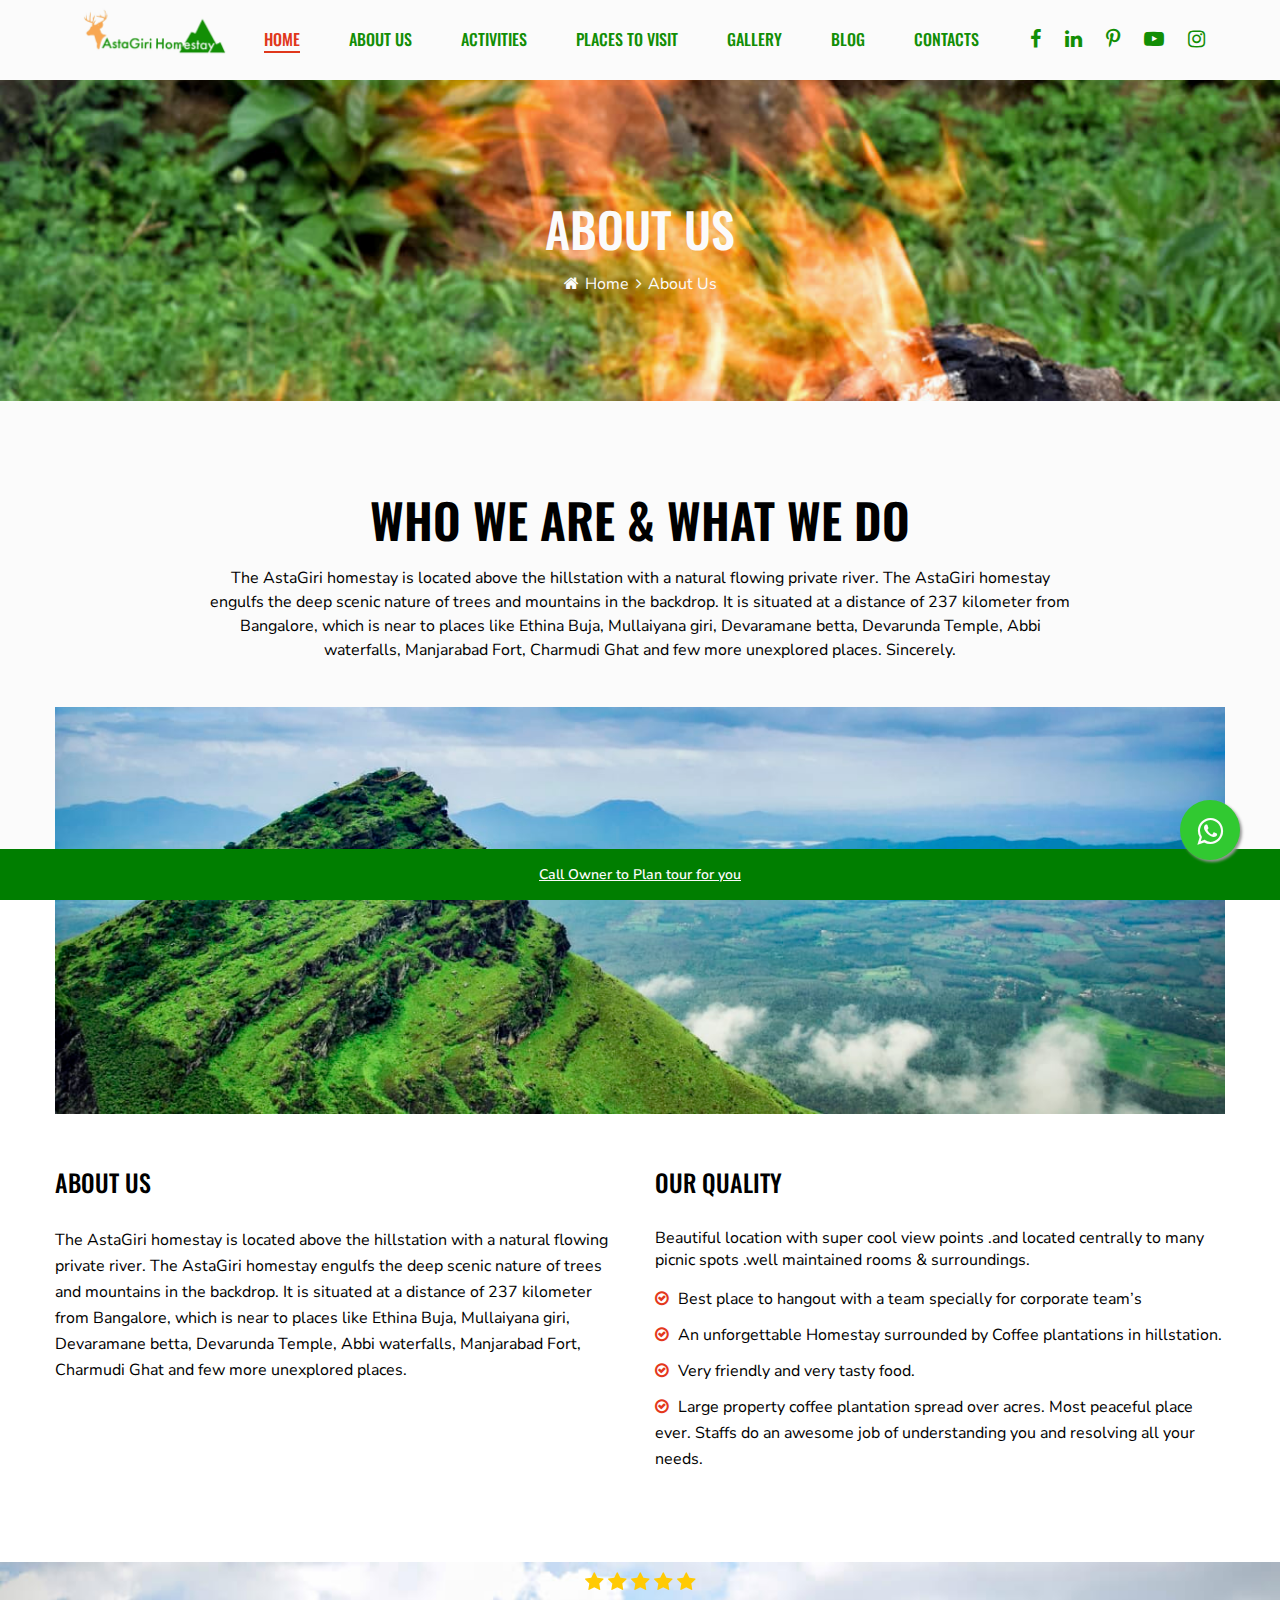
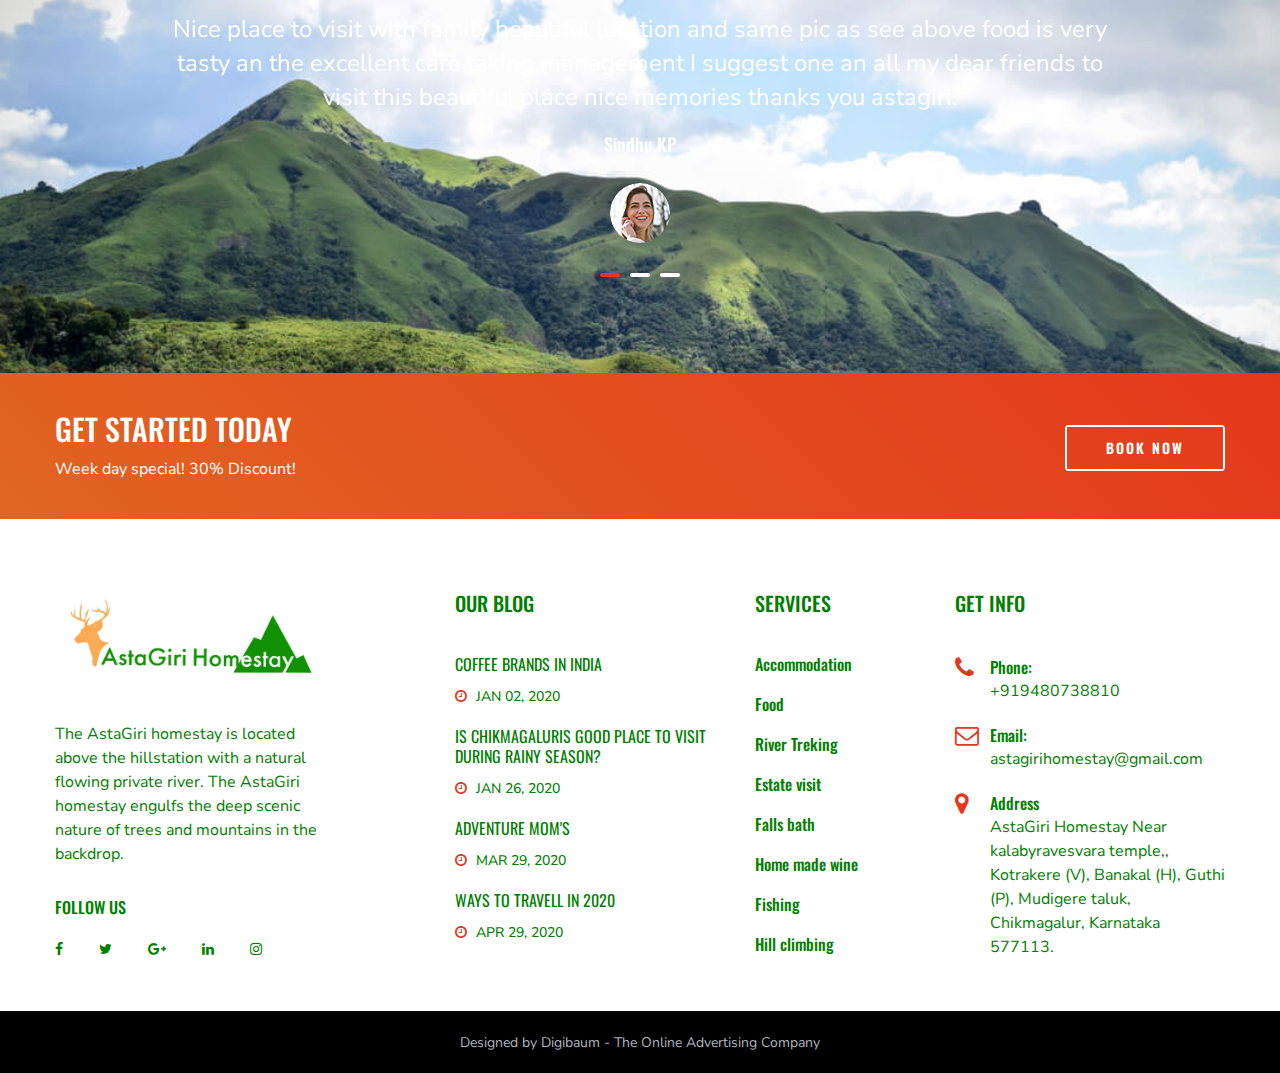
<file: about-us.html>
<!DOCTYPE html>
<html lang="zxx">

<head>
    <meta charset="UTF-8">
    <meta name="description" content="Resort">
    <meta name="keywords" content="Activitar, unica, creative, html">
    <meta name="viewport" content="width=device-width, initial-scale=1.0">
    <meta http-equiv="X-UA-Compatible" content="ie=edge">
    <title>AstaGiri Homestay</title>

    <!-- Google Font -->
    <link href="https://fonts.googleapis.com/css?family=Nunito+Sans:400,600,700,800,900&display=swap" rel="stylesheet">
    <link href="https://fonts.googleapis.com/css?family=Oswald:300,400,500,600,700&display=swap" rel="stylesheet">

    <!-- Css Styles -->
    <link rel="stylesheet" href="css/bootstrap.min.css" type="text/css">
    <link rel="stylesheet" href="css/font-awesome.min.css" type="text/css">
    <link rel="stylesheet" href="css/elegant-icons.css" type="text/css">
    <link rel="stylesheet" href="css/nice-select.css" type="text/css">
    <link rel="stylesheet" href="css/owl.carousel.min.css" type="text/css">
    <link rel="stylesheet" href="css/magnific-popup.css" type="text/css">
    <link rel="stylesheet" href="css/slicknav.min.css" type="text/css">
    <link rel="stylesheet" href="css/style.css" type="text/css">
</head>

<body>
    <!-- Page Preloder -->
    <div id="preloder">
        <div class="loader"></div>
    </div>
	
<!--whats app	-->
<link rel="stylesheet" href="https://maxcdn.bootstrapcdn.com/font-awesome/4.5.0/css/font-awesome.min.css">
<a href="https://api.whatsapp.com/send?phone=919480738810&text=Hola%21%20Quisiera%20m%C3%A1s%20informaci%C3%B3n%20sobre%20Varela%202." class="float" target="_blank">
<i class="fa fa-whatsapp my-float"></i>
</a>

    <!-- Header Section Begin -->
    <header class="header-section header-normal" >
        <div class="container-fluid">
            <div class="logo">
                <a href="./index.html">
                    <img src="img/logo.png" href="index.html" alt="">
                </a>
            </div>
             <div class="top-social">
                <a href="https://www.facebook.com/AstaGiriHomestay"><i class="fa fa-facebook"></i></a>
                <a href="#" ><i class="fa fa-linkedin"></i></a>
                <a href="#" ><i class="fa fa-pinterest-p"></i></a>
                <a href="#" ><i class="fa fa-youtube-play"></i></a>
                <a href="https://www.instagram.com/astagirihomestay_chikmagalur/" ><i class="fa fa-instagram"></i></a>
            </div>
            <div class="container">
                <div class="nav-menu">
                    <nav class="mainmenu mobile-menu">
                        <ul>
                          <li class="active"><a href="./index.html" >Home</a></li>
                          <li><a href="./about-us.html" >About us</a></li>
                          <li><a href="./activities.html" >Activities</a></li>
                          <li><a href="./placestovisit.html">Places To Visit</a></li>
                        <li><a href="./gallery.html" >Gallery</a></li>
                          <!-- <li><a href="./tariff.html" >Tariff</a></li> -->
                          <li><a href="./blog.html">Blog</a>  </li>
                          <li><a href="./contact.html">Contacts</a></li>
                        </ul>
                    </nav>
                </div>
            </div>
            <div id="mobile-menu-wrap"></div>
        </div>
    </header>
    <!-- Header End -->

    <!-- Breadcrumb Section Begin -->
    <section class="breadcrumb-section set-bg spad" data-setbg="img/about-bread.jpg">
        <div class="container">
            <div class="row">
                <div class="col-lg-12">
                    <div class="breadcrumb-text">
                        <h2>About Us</h2>
                        <div class="breadcrumb-controls">
                            <a href="#"><i class="fa fa-home"></i> Home</a>
                            <span>About Us</span>
                        </div>
                    </div>
                </div>
            </div>
        </div>
    </section>
    <!-- Breadcrumb End -->

    <!-- Aboutus Section Begin -->
    <section class="aboutus-section spad" style="background-color: white">
        <div class="container" >
            <div class="aboutus-page-text">
                    <div class="row">
                        <div class="col-xl-9 col-lg-10 m-auto">
                        <div class="section-title">
                            <h2 style="color: black">Who we Are & What We Do</h2>
                            <p style="color: black">The AstaGiri homestay is located above the hillstation with a natural flowing private river. The AstaGiri homestay engulfs the deep scenic nature of trees and mountains in the backdrop. It is situated at a distance of 237 kilometer from Bangalore, which is near to places like Ethina Buja, Mullaiyana giri, Devaramane betta, Devarunda Temple, Abbi waterfalls, Manjarabad Fort, Charmudi Ghat and few more unexplored places.

                                Sincerely.</p>
                        </div>
                    </div>
                </div>
                <img src="img/Mullayangiri-about-us.jpg" alt="">
                <div class="row">
                    <div class="col-lg-6">
                        <div class="about-us">
                            <h4 style="color: black">ABOUT US</h4>
                            <p style="color: black">The AstaGiri homestay is located above the hillstation with a natural flowing private river. The AstaGiri homestay engulfs the deep scenic nature of trees and mountains in the backdrop. It is situated at a distance of 237 kilometer from Bangalore, which is near to places like Ethina Buja, Mullaiyana giri, Devaramane betta, Devarunda Temple, Abbi waterfalls, Manjarabad Fort, Charmudi Ghat and few more unexplored places.</p>
                           
                        </div>
                    </div>
                    <div class="col-lg-6">
                        <div class="about-quality">
                            <h4 style="color: black">OUR QUALITY</h4>
                            <p style="color: black">Beautiful location with super cool view points .and located centrally to many picnic spots .well maintained rooms & surroundings.</p>
                            <ul >
                                <li style="color: black"><i class="fa fa-check-circle-o"></i>Best place to hangout with a team specially for corporate team’s</li>
                                <li style="color: black"><i class="fa fa-check-circle-o"></i>An unforgettable Homestay surrounded by Coffee plantations in hillstation.</li>
                                <li style="color: black"><i class="fa fa-check-circle-o"></i>Very friendly and very tasty food.</li>
                                <li style="color: black"><i class="fa fa-check-circle-o"></i>Large property coffee plantation spread over acres. Most peaceful place ever. Staffs do an awesome job of understanding you and resolving all your needs.</li>
                            </ul>
                        </div>
                    </div>
                </div>
            </div>
        </div>
    </section>
    <!-- Aboutus Section End -->

    <!-- Testimonial Section End -->
    <section class="testimonial-section set-bg spad" data-setbg="img/testimonial-bg.jpg">
        <div class="container">
            <div class="row">
                <div class="col-lg-10 offset-lg-1">
                    <div class="testimonial-slider owl-carousel">
                        <div class="ts-item">
                            <div class="rating">
                                <i class="fa fa-star"></i>
                                <i class="fa fa-star"></i>
                                <i class="fa fa-star"></i>
                                <i class="fa fa-star"></i>
                                <i class="fa fa-star"></i>
                            </div>
                            <h4>Nice place to visit with family beautiful location and same pic as see above food is very tasty an the excellent care taking management I suggest one an all my dear friends to visit this beautiful place nice memories thanks you astagiri.</h4>
                            <div class="author-name">
                                <h5>Sindhu KP</h5>
                                <!-- <span>CEP’s Director</span> -->
                            </div>
                            <div class="author-pic">
                                <img src="img/author-pic.png" alt="">
                            </div>
                        </div>
                        <div class="ts-item">
                            <div class="rating">
                                <i class="fa fa-star"></i>
                                <i class="fa fa-star"></i>
                                <i class="fa fa-star"></i>
                                <i class="fa fa-star"></i>
                                <i class="fa fa-star"></i>
                            </div>
                            <h4>We spent two days at AstaGiri with family. We enjoyed the stay. Place is beautiful situated in middle of the coffee estate.
                                Food is superb. Hospitality is great. I look forward to visiting this place again!!!!</h4>
                            <div class="author-name">
                                <h5>Pradiksh S</h5>
                                <!-- <span>CEP’s Director</span> -->
                            </div>
                            <div class="author-pic">
                                <img src="img/author-pic1.png" alt="">
                            </div>
                        </div>
                        <div class="ts-item">
                            <div class="rating">
                                <i class="fa fa-star"></i>
                                <i class="fa fa-star"></i>
                                <i class="fa fa-star"></i>
                                <i class="fa fa-star"></i>
                                <i class="fa fa-star"></i>
                            </div>
                            <h4>We enjoyed the stay. Place is beautiful situated in middle of the coffee estate
                                Food is superb. Hospitality is great. I look forward to visiting this place again</h4>
                            <div class="author-name">
                                <h5>Bhargavi Madhu</h5>
                                <!-- <span>CEP’s Director</span> -->
                            </div>
                            <div class="author-pic">
                                <img src="img/author-pic2.png" alt="">
                            </div>
                        </div>
                    </div>
                </div>
            </div>
        </div>
    </section>
    <!-- Testimonial Section End -->

    <!-- Trainer Section Begin -->
    <!-- <section class="trainer-section spad" style="background-color: aliceblue">
        <div class="container">
            <div class="row">
                <div class="col-lg-12">
                    <div class="section-title">
                        <h2 style="color: green">OUR Team</h2>
                        <p style="color: green">Our  experts can help you Spend your time with Good Activities</p>
                    </div>
                </div>
            </div>
            <div class="row">
                <div class="col-lg-3 col-sm-6">
                    <div class="trainer-item">
                        <div class="ti-pic">
                            <img src="img/trainer/trainer-1.jpg" alt="">
                            <div class="ti-links">
                                <a href="#"><i class="fa fa-facebook"></i></a>
                                <a href="#"><i class="fa fa-pinterest"></i></a>
                                <a href="#"><i class="fa fa-linkedin"></i></a>
                            </div>
                            <div class="trainer-text">
                                <h5>Becky Taylor <span>- Guide</span></h5>
                            </div>
                        </div>
                    </div>
                </div>
                <div class="col-lg-3 col-sm-6">
                    <div class="trainer-item">
                        <div class="ti-pic">
                            <img src="img/trainer/trainer-2.jpg" alt="">
                            <div class="ti-links">
                                <a href="#"><i class="fa fa-facebook"></i></a>
                                <a href="#"><i class="fa fa-pinterest"></i></a>
                                <a href="#"><i class="fa fa-linkedin"></i></a>
                            </div>
                            <div class="trainer-text">
                                <h5>Noah Leonard <span>- Treker</span></h5>
                            </div>
                        </div>
                    </div>
                </div>
                <div class="col-lg-3 col-sm-6">
                    <div class="trainer-item">
                        <div class="ti-pic">
                            <img src="img/trainer/trainer-3.jpg" alt="">
                            <div class="ti-links">
                                <a href="#"><i class="fa fa-facebook"></i></a>
                                <a href="#"><i class="fa fa-pinterest"></i></a>
                                <a href="#"><i class="fa fa-linkedin"></i></a>
                            </div>
                            <div class="trainer-text">
                                <h5>Evelyn Fields <span>- Guide</span></h5>
                            </div>
                        </div>
                    </div>
                </div>
                <div class="col-lg-3 col-sm-6">
                    <div class="trainer-item">
                        <div class="ti-pic">
                            <img src="img/trainer/trainer-4.jpg" alt="">
                            <div class="ti-links">
                                <a href="#"><i class="fa fa-facebook"></i></a>
                                <a href="#"><i class="fa fa-pinterest"></i></a>
                                <a href="#"><i class="fa fa-linkedin"></i></a>
                            </div>
                            <div class="trainer-text">
                                <h5>Leroy Guzman <span>- Manager</span></h5>
                            </div>
                        </div>
                    </div>
                </div>
            </div>
        </div>
    </section> -->
    <!-- Trainer Section End -->

    <!-- Cta Section Begin -->
    <section class="cta-section">
        <div class="container">
            <div class="row">
                <div class="col-lg-12">
                    <div class="cta-text">
                        <h3>GeT Started Today</h3>
                        <p>Week day special! 30% Discount!</p>
                    </div>
                    <a href="https://api.whatsapp.com/send?phone=919480738810&text=Hola%21%20Quisiera%20m%C3%A1s%20informaci%C3%B3n%20sobre%20Varela%202." class="primary-btn cta-btn">book now</a>
                </div>
            </div>
        </div>
    </section>
    <!-- Cta Section End -->

    <!-- Footer Section Begin -->
    <footer class="footer-section">
        <div class="container">
            <div class="row">
                <div class="col-lg-3">
                    <div class="footer-logo-item">
                        <div class="f-logo">
                            <a href="#"><img src="img/logo.png" alt=""></a>
                        </div>
                        <p style="color: green">The AstaGiri homestay is located above the hillstation with a natural flowing private river. The AstaGiri homestay engulfs the deep scenic nature of trees and mountains in the backdrop. </p>
                        <div class="social-links">
                            <h6 style="color: green">Follow us</h6>
                            <a href="https://www.facebook.com/AstaGiriHomestay" style="color: green"><i class="fa fa-facebook"></i></a>
                            <a href="#" style="color: green"><i class="fa fa-twitter"></i></a>
                            <a href="#" style="color: green"><i class="fa fa-google-plus"></i></a>
                            <a href="#" style="color: green"><i class="fa fa-linkedin"></i></a>
                            <a href="https://www.instagram.com/astagirihomestay_chikmagalur/" style="color: green"><i class="fa fa-instagram"></i></a>
                        </div>
                    </div>
                </div>
                <div class="col-lg-3 offset-lg-1">
                    <div class="footer-widget">
                        <h5 style="color: green">Our Blog</h5>
                        <div class="footer-blog">
                            <a href="#" class="fb-item">
                                <h6 style="color: green">Coffee brands in India</h6>
                                <span class="blog-time" style="color: green"><i class="fa fa-clock-o"></i> Jan 02, 2020</span>
                            </a>
                            <a href="#" class="fb-item">
                                <h6 style="color: green">is Chikmagaluris good place to visit during rainy season?</h6>
                                <span class="blog-time" style="color: green"><i class="fa fa-clock-o"></i> Jan 26, 2020</span>
                            </a>
                            <a href="#" class="fb-item">
                                <h6 style="color: green">Adventure MOM's</h6>
                                <span class="blog-time" style="color: green"><i class="fa fa-clock-o"></i> Mar 29, 2020</span>
                            </a>
                            <a href="#" class="fb-item">
                                <h6 style="color: green">ways to travell in 2020</h6>
                                <span class="blog-time" style="color: green"><i class="fa fa-clock-o"></i> Apr 29, 2020</span>
                            </a>
                        </div>
                    </div>
                </div>
                <div class="col-lg-2">
                    <div class="footer-widget">
                        <h5 style="color: green">Services</h5>
                        <ul class="workout-program">
                            <li><a href="#" style="color: green">Accommodation</a></li>
                            <li><a href="#" style="color: green">Food</a></li>
                            <li><a href="#" style="color: green">River Treking</a></li>
                            <li><a href="#" style="color: green">Estate visit</a></li>
                            <li><a href="#" style="color: green">Falls bath</a></li>
                            <li><a href="#" style="color: green">Home made wine</a></li>
                            <li><a href="#" style="color: green">Fishing</a></li>
                            <li><a href="#" style="color: green">Hill climbing</a></li>
                        </ul>
                    </div>
                </div>
                <div class="col-lg-3">
                    <div class="footer-widget">
                        <h5 style="color: green">Get Info</h5>
                        <ul class="footer-info">
                            <li style="color: green">
                                <i class="fa fa-phone"></i>
                                <span style="color: green">Phone:</span>
                                +919480738810
                            </li>
                            <li style="color: green">
                                <i class="fa fa-envelope-o"></i>
                                <span style="color: green">Email:</span>
                                astagirihomestay@gmail.com
                            </li>
                            <li style="color: green">
                                <i class="fa fa-map-marker"></i>
                                <span style="color: green">Address</span>
                                AstaGiri Homestay Near kalabyravesvara temple,, Kotrakere (V), Banakal (H), Guthi (P), Mudigere taluk, Chikmagalur, Karnataka 577113.
                            </li>
                        </ul>
                    </div>
                </div>
            </div>
        </div>
        
        <div class="copyright-text">
            <div class="container">
                <div class="row">
                    <div class="col-lg-12 text-center">
                        <div class="ct-inside">Designed by    Digibaum - The Online Advertising Company</div>
                    </div>
                </div>
            </div>
        </div>
       
        <div class="footer-call">
            <div class="container">
                <div class="row">
                    <div class="col-lg-12 text-center">
                        <div class="ct-inside"><p></p><a href="tel:9480738810"><U>Call Owner to Plan tour for you </U></a> </p></div></div>
                    </div>
                </div>
            </div>
       
    </footer>


    <!-- Footer Section End -->

    <!-- Js Plugins -->
    <script src="js/jquery-3.3.1.min.js"></script>
    <script src="js/bootstrap.min.js"></script>
    <script src="js/jquery.magnific-popup.min.js"></script>
    <script src="js/mixitup.min.js"></script>
    <script src="js/jquery.nice-select.min.js"></script>
    <script src="js/jquery.slicknav.js"></script>
    <script src="js/owl.carousel.min.js"></script>
    <script src="js/masonry.pkgd.min.js"></script>
    <script src="js/main.js"></script>
</body>

</html>
</file>
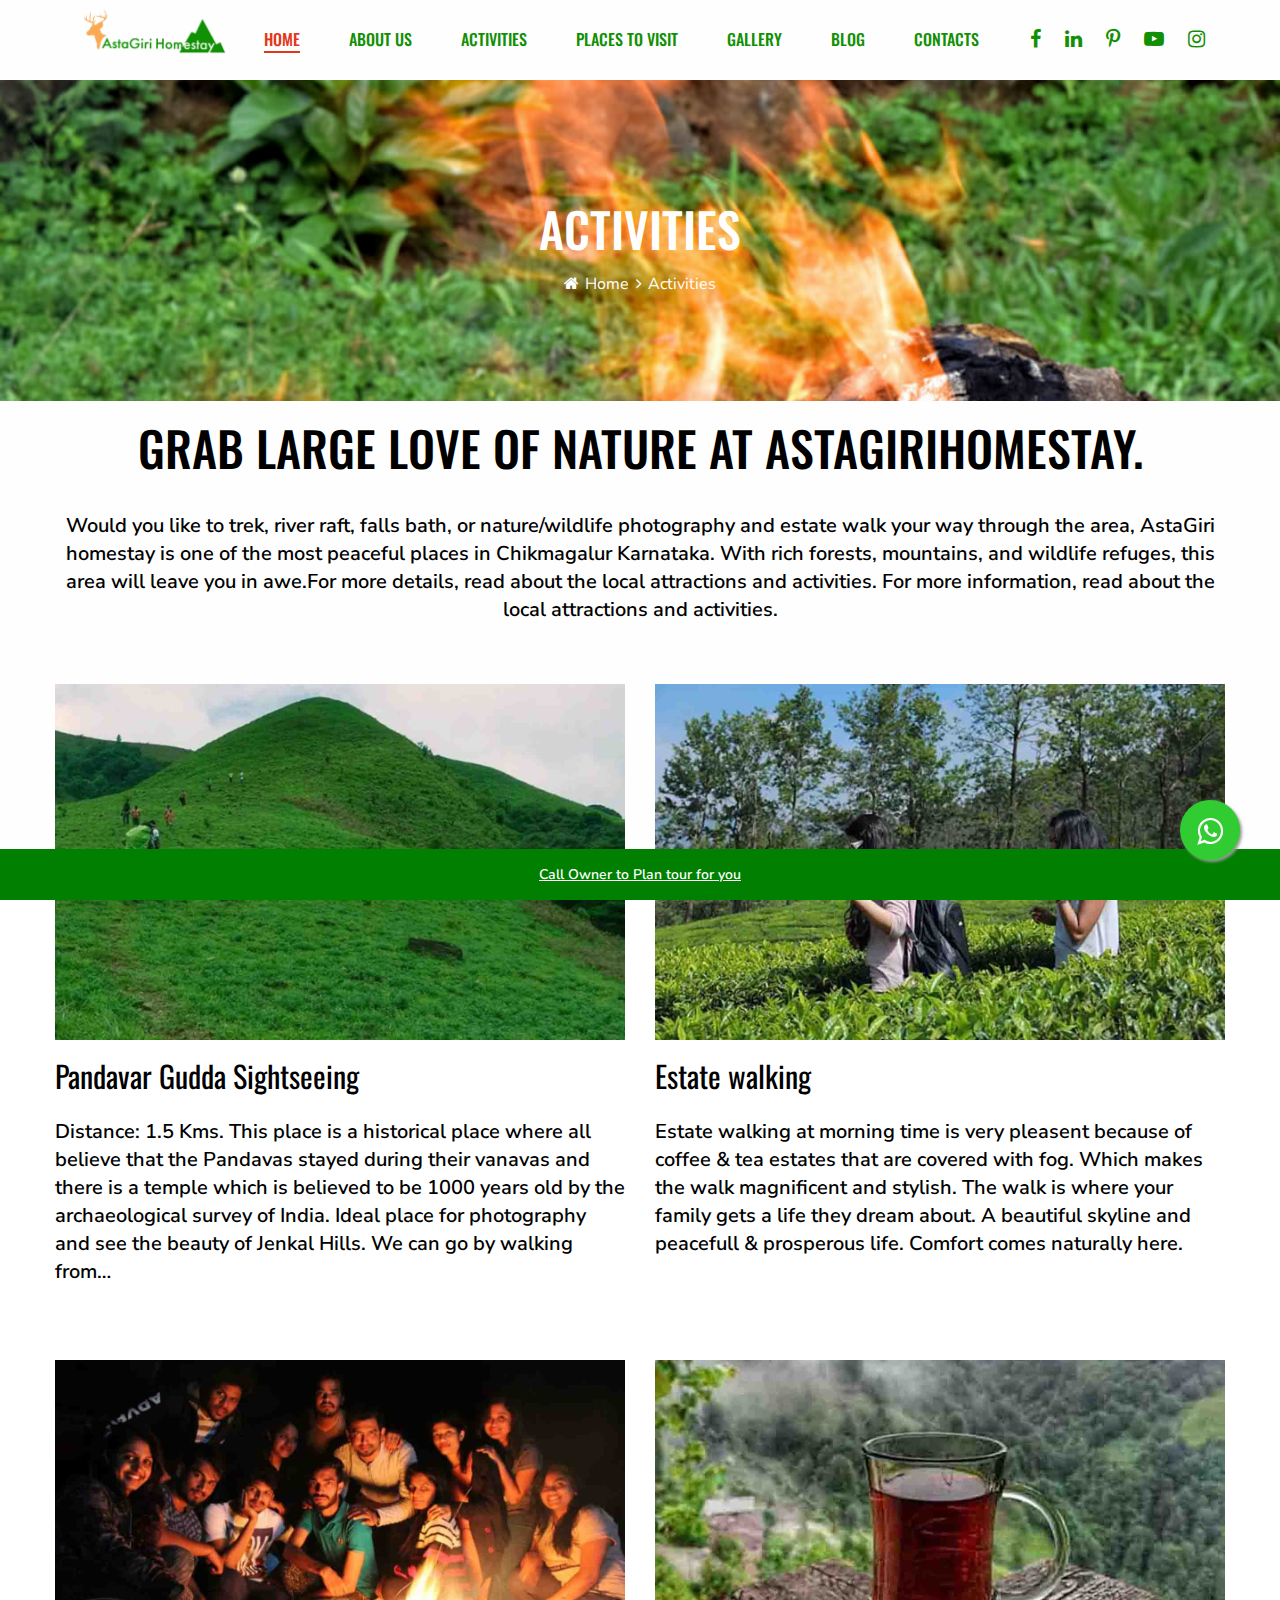
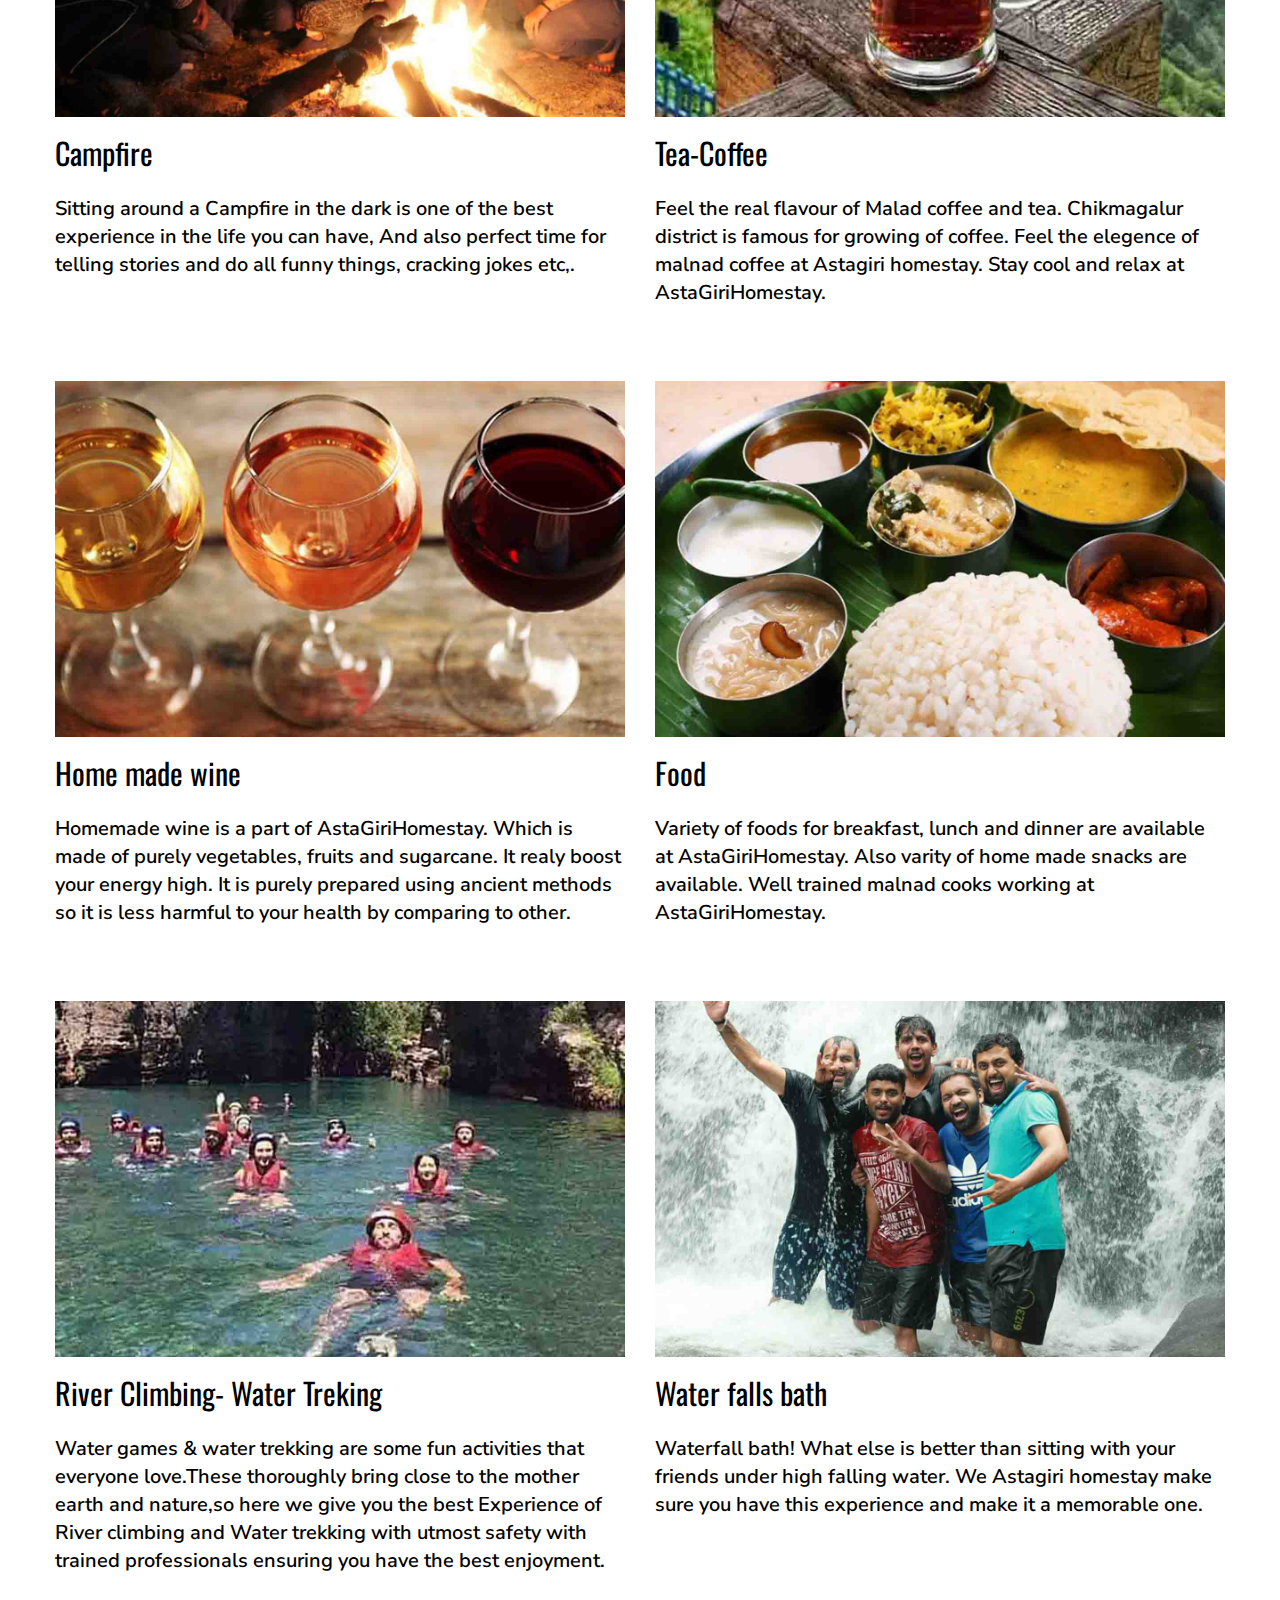
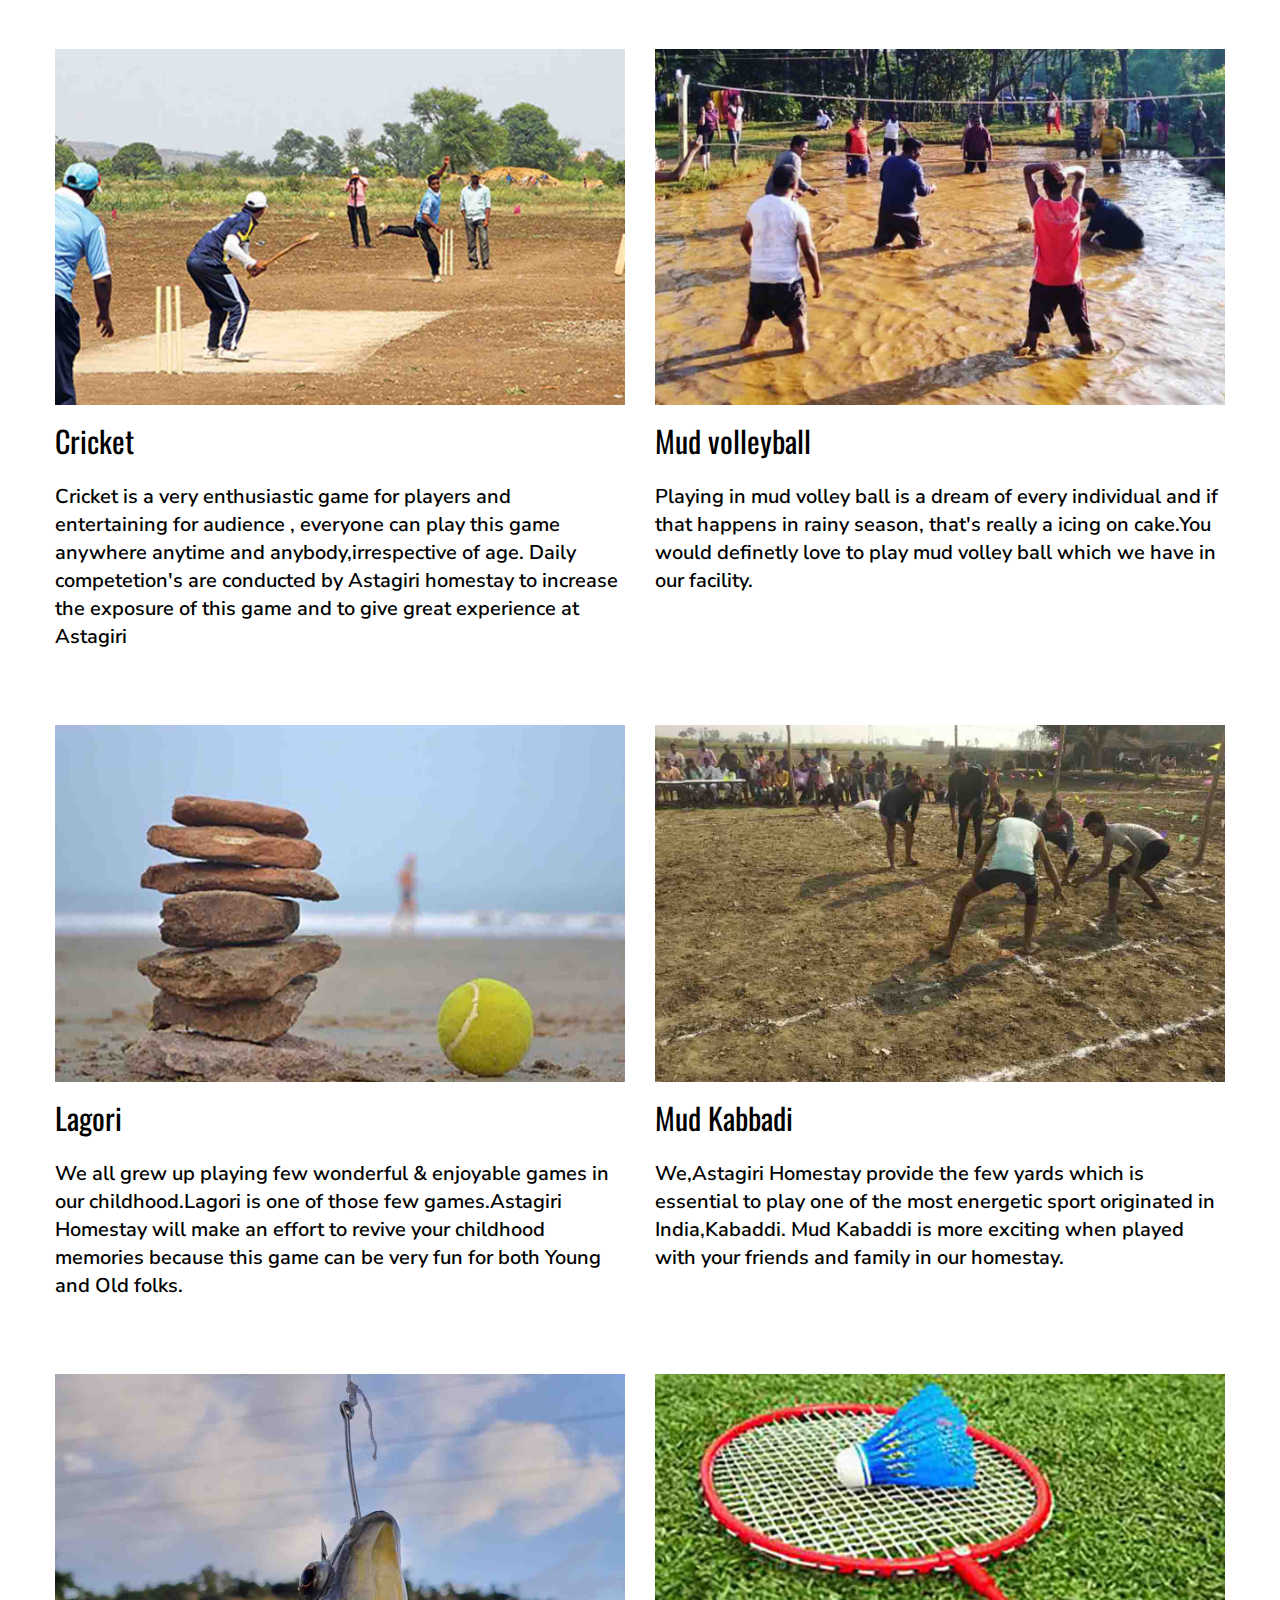
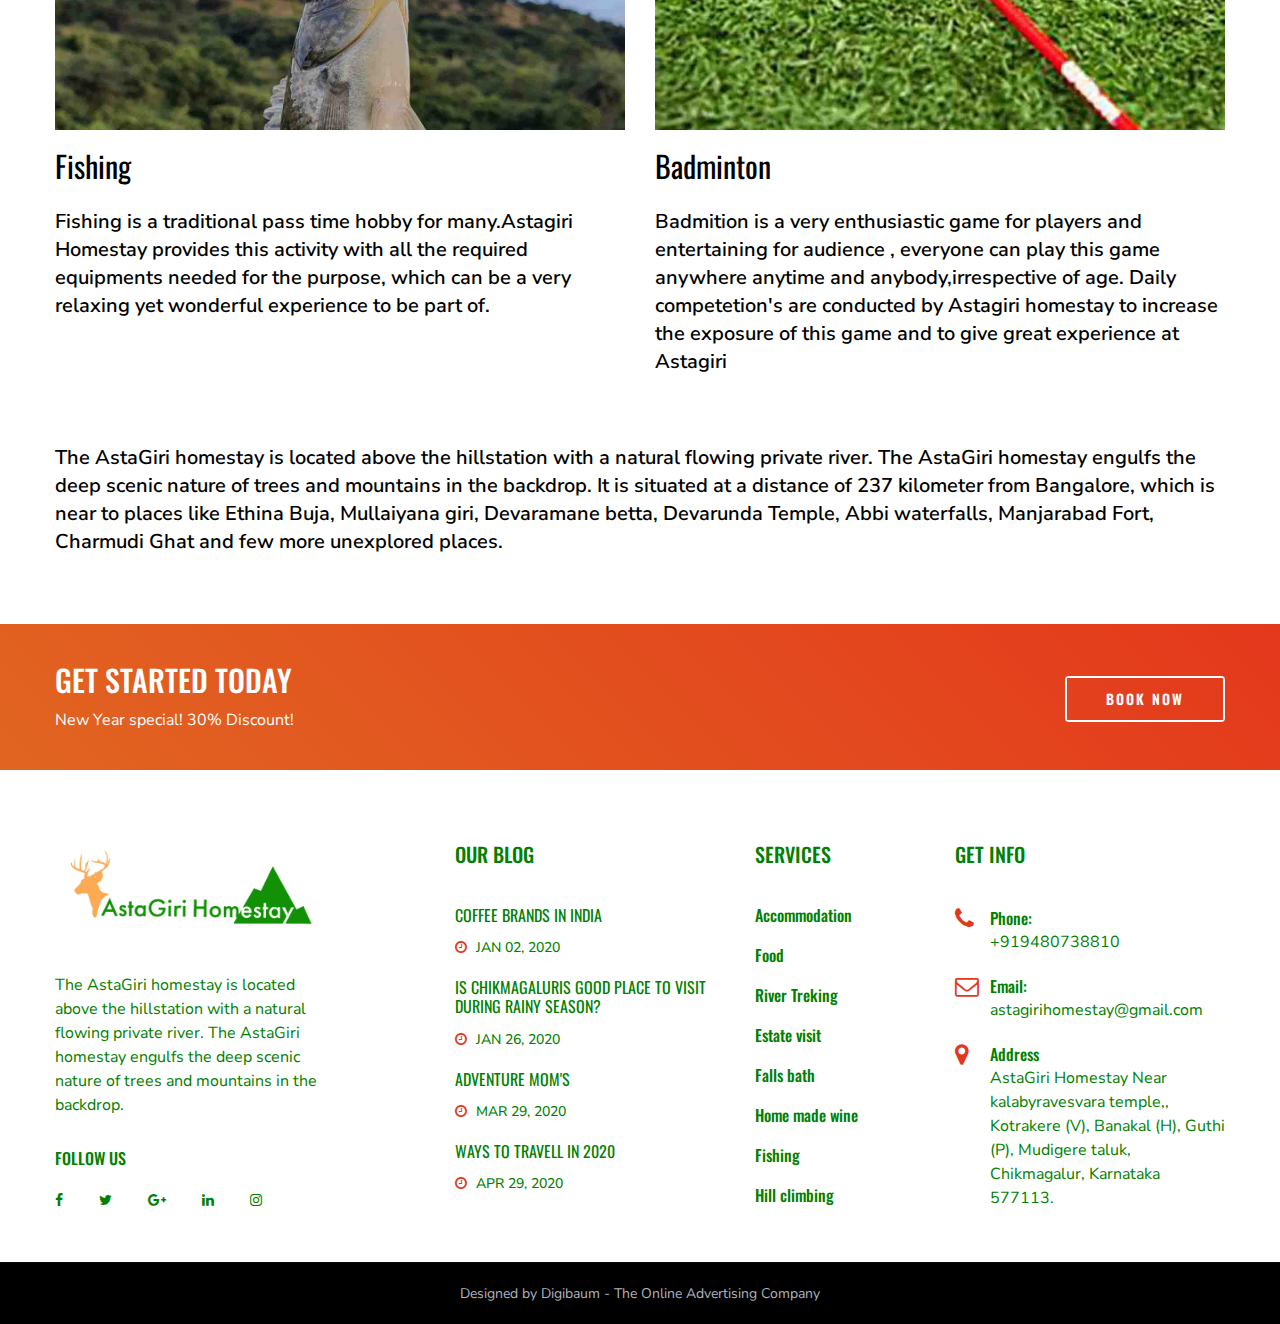
<file: activities.html>
<!DOCTYPE html>
<html lang="zxx">

<head>
    <meta charset="UTF-8">
    <meta name="description" content="Resort">
    <meta name="keywords" content="Activitar, unica, creative, html">
    <meta name="viewport" content="width=device-width, initial-scale=1.0">
    <meta http-equiv="X-UA-Compatible" content="ie=edge">
    <title>AstaGiri Homestay</title>

    <!-- Google Font -->
    <link href="https://fonts.googleapis.com/css?family=Nunito+Sans:400,600,700,800,900&display=swap" rel="stylesheet">
    <link href="https://fonts.googleapis.com/css?family=Oswald:300,400,500,600,700&display=swap" rel="stylesheet">

    <!-- Css Styles -->
    <link rel="stylesheet" href="css/bootstrap.min.css" type="text/css">
    <link rel="stylesheet" href="css/font-awesome.min.css" type="text/css">
    <link rel="stylesheet" href="css/elegant-icons.css" type="text/css">
    <link rel="stylesheet" href="css/nice-select.css" type="text/css">
    <link rel="stylesheet" href="css/owl.carousel.min.css" type="text/css">
    <link rel="stylesheet" href="css/magnific-popup.css" type="text/css">
    <link rel="stylesheet" href="css/slicknav.min.css" type="text/css">
    <link rel="stylesheet" href="css/style.css" type="text/css">
</head>

<body>
    <!-- Page Preloder -->
    <div id="preloder">
        <div class="loader"></div>
    </div>
	
<!--whats app	-->
<link rel="stylesheet" href="https://maxcdn.bootstrapcdn.com/font-awesome/4.5.0/css/font-awesome.min.css">
<a href="https://api.whatsapp.com/send?phone=9480738810&text=Hola%21%20Quisiera%20m%C3%A1s%20informaci%C3%B3n%20sobre%20Varela%202." class="float" target="_blank">
<i class="fa fa-whatsapp my-float"></i>
</a>

    <!-- Header Section Begin -->
    <header class="header-section header-normal" >
        <div class="container-fluid">
            <div class="logo">
                <a href="./index.html">
                    <img src="img/logo.png" href="index.html" alt="">
                </a>
            </div>
        <div class="top-social">
                <a href="https://www.facebook.com/AstaGiriHomestay"><i class="fa fa-facebook"></i></a>
                <a href="#" ><i class="fa fa-linkedin"></i></a>
                <a href="#" ><i class="fa fa-pinterest-p"></i></a>
                <a href="#" ><i class="fa fa-youtube-play"></i></a>
                <a href="https://www.instagram.com/astagirihomestay_chikmagalur/" ><i class="fa fa-instagram"></i></a>
            </div>
            <div class="container">
                <div class="nav-menu">
                    <nav class="mainmenu mobile-menu">
                        <ul>
                          <li class="active"><a href="./index.html" >Home</a></li>
                          <li><a href="./about-us.html" >About us</a></li>
                          <li><a href="./activities.html" >Activities</a></li>
                          <li><a href="./placestovisit.html">Places To Visit</a></li>
                        <li><a href="./gallery.html" >Gallery</a></li>
                          <!-- <li><a href="./tariff.html" >Tariff</a></li> -->
                          <li><a href="./blog.html">Blog</a>  </li>
                          <li><a href="./contact.html">Contacts</a></li>
                        </ul>
                    </nav>
                </div>
            </div>
            <div id="mobile-menu-wrap"></div>
        </div>
    </header>
    <!-- Header End -->

    <!-- Breadcrumb Section Begin -->
    <section class="breadcrumb-section set-bg spad" data-setbg="img/about-bread.jpg">
        <div class="container">
            <div class="row">
                <div class="col-lg-12">
                    <div class="breadcrumb-text">
                        <h2>Activities</h2>
                        <div class="breadcrumb-controls">
                            <a href="index.html"><i class="fa fa-home"></i> Home</a>
                            <span>Activities</span>
                        </div>
                    </div>
                </div>
            </div>
        </div>
    </section>
    <!-- Breadcrumb End -->

    <!-- Aboutus Section Begin -->
     <div class="container">
            <div class="row">

                <div class="col-lg-6 col-xl-12">

					<div class="about-text">
                        <center><h2 style="color: black">Grab large love of nature at AstaGiriHomestay.</h2>
                        <p class="short-details" style="color: black">Would you like to trek, river raft, falls bath, or nature/wildlife photography and estate walk your way through the area, AstaGiri homestay is one of the most peaceful places in Chikmagalur Karnataka. With rich forests, mountains, and wildlife refuges, this area will leave you in awe.For more details, read about the local attractions and activities.

For more information, read about the local attractions and activities.</p></center>

                    </div>

                </div>



            </div>
        </div>

	 <section class="home-about spad">
        <div class="container">
            <div class="row">

                <div class="col-lg-6">
                    <div class="about-img">
                         <img class="mySlides"  src="img/activities/Pandavar-Gudda-Sightseeing.jpg" alt="Pandavar-Gudda-Sightseeing.jpg">
                    </div>
					<div class="about-text">
                        <h3 style="color: black">Pandavar Gudda Sightseeing</h3><br>
                        <p class="short-details" style="color: black">Distance: 1.5 Kms. This place is a historical place where all believe that the Pandavas stayed during their vanavas and there is a temple which is believed to be 1000 years old by the archaeological survey of India. Ideal place for photography and see the beauty of Jenkal Hills. We can go by walking from…</p>
                        <!-- <a href="PandavarGuddaSightseeing.html" class="primary-btn about-btn">Learn More</a> -->
                    </div>

                </div>

				<div class="col-lg-6">
					 <div class="about-img">
                         <img class="mySlides"  src="img/activities/estate-walk-with-tea-tasting.jpg" alt="estate-walk-with-tea-tasting.jpg">
                    </div>
                    <div class="about-text">
                        <h3 style="color: black">Estate walking</h3><br>
                        <p class="short-details" style="color: black">Estate walking at morning time is very pleasent because of coffee & tea estates that are covered with fog. Which makes the walk magnificent and stylish. The walk is where your family gets a life they dream about. A beautiful skyline and peacefull & prosperous life. Comfort comes naturally here. </p>
                        <!-- <a href="PandavarGuddaSightseeing.html" class="primary-btn about-btn">Learn More</a> -->
                    </div>
                </div>

            </div>
        </div>
		 <br>
		  <div class="container">
            <div class="row">

                <div class="col-lg-6">
                    <div class="about-img">
                         <img class="mySlides"  src="img/activities/bonfire-in-mudigere-AstaGiri-Homestay-in-mudigere,-chikmagalur.jpg" alt="">
                    </div>
					<div class="about-text">
                        <h3 style="color: black">Campfire</h3><br>
                        <p class="short-details" style="color: black">Sitting around a Campfire in the dark is one of the best experience in the life you can have, And also perfect time for telling stories and do all funny things, cracking jokes etc,. </p>
                        <!-- <a href="PandavarGuddaSightseeing.html" class="primary-btn about-btn">Learn More</a> -->
                    </div>

                </div>

				<div class="col-lg-6">
					 <div class="about-img">
                         <img class="mySlides"  src="img/activities/tea.jpg" alt="tea.jpg">
                    </div>
                    <div class="about-text">
                        <h3 style="color: black">Tea-Coffee</h3><br>
                        <p class="short-details" style="color: black">Feel the real flavour of Malad coffee and tea. Chikmagalur district is famous for growing of coffee. Feel the elegence of malnad coffee at Astagiri homestay. Stay cool and relax at AstaGiriHomestay.</p>
                        <!-- <a href="PandavarGuddaSightseeing.html" class="primary-btn about-btn">Learn More</a> -->
                    </div>
                </div>

            </div>
        </div>
		 <br>
		  <div class="container">
            <div class="row">

                <div class="col-lg-6">
                    <div class="about-img">
                         <img class="mySlides"  src="img/activities/home_made_wine.jpg" alt="">
                    </div>
					<div class="about-text">
                        <h3 style="color: black">Home made wine</h3><br>
                        <p class="short-details" style="color: black">Homemade wine is a part of AstaGiriHomestay. Which is made of purely vegetables, fruits and sugarcane. It realy boost your energy high. It is purely prepared using ancient methods so it is less harmful to your health by comparing to other.</p>
                        <!-- <a href="PandavarGuddaSightseeing.html" class="primary-btn about-btn">Learn More</a> -->
                    </div>

                </div>

				<div class="col-lg-6">
					 <div class="about-img">
                         <img class="mySlides"  src="img/activities/food.jpg" alt="">
                    </div>
                    <div class="about-text">
                        <h3 style="color: black">Food</h3><br>
                        <p class="short-details" style="color: black">Variety of  foods for breakfast, lunch and dinner are available at AstaGiriHomestay. Also varity of home made snacks are available.  Well trained malnad cooks working at AstaGiriHomestay.</p>
                        <!-- <a href="PandavarGuddaSightseeing.html" class="primary-btn about-btn">Learn More</a> -->
                    </div>
                </div>

            </div>
        </div>
        <br>
		  <div class="container">
            <div class="row">

                <div class="col-lg-6">
                    <div class="about-img">
                         <img class="mySlides"  src="img/activities/river rafting.jpg" alt="">
                    </div>
					<div class="about-text">
                        <h3 style="color: black">River Climbing- Water Treking</h3><br>
                        <p class="short-details" style="color: black">Water games & water trekking are some fun activities that everyone love.These thoroughly bring close to the mother earth and nature,so here we give you the best Experience of River climbing and Water trekking with utmost safety with trained professionals ensuring you have the best enjoyment.</p>
                        <!-- <a href="PandavarGuddaSightseeing.html" class="primary-btn about-btn">Learn More</a> -->
                    </div>

                </div>

				<div class="col-lg-6">
					 <div class="about-img">
                         <img class="mySlides"  src="img/activities/AstaGiri-Homestay-in-mudigere,-chikmagalur (3).jpg" alt="">
                    </div>
                    <div class="about-text">
                        <h3 style="color: black">Water falls bath</h3><br>
                        <p class="short-details" style="color: black">Waterfall bath! What else is better than sitting with your friends under high falling water.
                            We Astagiri homestay make sure you have this experience and make it a memorable one.</p>
                        <!-- <a href="PandavarGuddaSightseeing.html" class="primary-btn about-btn">Learn More</a> -->
                    </div>
                </div>

            </div>
        </div>
        <br>
		  <div class="container">
            <div class="row">

                <div class="col-lg-6">
                    <div class="about-img">
                         <img class="mySlides"  src="img/activities/cricket.jpg" alt="">
                    </div>
					<div class="about-text">
                        <h3 style="color: black">Cricket</h3><br>
                        <p class="short-details" style="color: black">Cricket is a very enthusiastic game for players and entertaining for audience , everyone can play this game anywhere anytime and anybody,irrespective of age. Daily competetion's are conducted by Astagiri homestay to increase the exposure of this game and to give great experience at Astagiri</p>
                        <!-- <a href="PandavarGuddaSightseeing.html" class="primary-btn about-btn">Learn More</a> -->
                    </div>

                </div>

				<div class="col-lg-6">
					 <div class="about-img">
                         <img class="mySlides"  src="img/activities/mud-volley-ball copy-AstaGiri-Homestay-in-mudigere,-chikmagalur.jpg" alt="">
                    </div>
                    <div class="about-text">
                        <h3 style="color: black">Mud volleyball</h3><br>
                        <p class="short-details" style="color: black">Playing in mud volley ball is a dream of every individual and if that happens in rainy season, that's really a icing on cake.You would definetly love to play mud volley ball which we have in our facility. </p>
                        <!-- <a href="PandavarGuddaSightseeing.html" class="primary-btn about-btn">Learn More</a> -->
                    </div>
                </div>

            </div>
        </div>
        <br>
        <div class="container">
          <div class="row">

              <div class="col-lg-6">
                  <div class="about-img">
                       <img class="mySlides"  src="img/activities/lagori.jpg" alt="">
                  </div>
                  <div class="about-text">
                      <h3 style="color: black">Lagori</h3><br>
                      <p class="short-details" style="color: black">We all grew up playing few wonderful & enjoyable games in our childhood.Lagori is one of those few games.Astagiri Homestay will make an effort to revive your childhood memories because this game can be very fun for both Young and Old folks.</p>
                      <!-- <a href="PandavarGuddaSightseeing.html" class="primary-btn about-btn">Learn More</a> -->
                  </div>

              </div>

              <div class="col-lg-6">
                   <div class="about-img">
                       <img class="mySlides"  src="img/activities/mud kabbadi.jpg" alt="">
                  </div>
                  <div class="about-text">
                      <h3 style="color: black">Mud Kabbadi</h3><br>
                      <p class="short-details" style="color: black">We,Astagiri Homestay provide the few yards which is essential to play one of the most energetic sport originated in India,Kabaddi. Mud Kabaddi is more exciting when played with your friends and family in our homestay. </p>
                      <!-- <a href="PandavarGuddaSightseeing.html" class="primary-btn about-btn">Learn More</a> -->
                  </div>
              </div>

          </div>
      </div>
      <br>
      <div class="container">
        <div class="row">

            <div class="col-lg-6">
                <div class="about-img">
                     <img class="mySlides"  src="img/activities/AstaGiri-Homestay-in-mudigere,-chikmagalur (2).jpg" alt="">
                </div>
                <div class="about-text">
                    <h3 style="color: black">Fishing</h3><br>
                    <p class="short-details" style="color: black">Fishing is a traditional pass time hobby for many.Astagiri Homestay provides this activity with all the required equipments needed for the purpose, which can be a very relaxing yet wonderful experience to be part of.</p>
                    <!-- <a href="PandavarGuddaSightseeing.html" class="primary-btn about-btn">Learn More</a> -->
                </div>

            </div>

            <div class="col-lg-6">
                 <div class="about-img">
                     <img class="mySlides"  src="img/activities/Badminton.jpg" alt="">
                </div>
                <div class="about-text">
                    <h3 style="color: black">Badminton</h3><br>
                    <p class="short-details" style="color: black">Badmition is a very enthusiastic game for players and entertaining for audience , everyone can play this game anywhere anytime and anybody,irrespective of age. Daily competetion's are conducted by Astagiri homestay to increase the exposure of this game and to give great experience at Astagiri</p>
                    <!-- <a href="PandavarGuddaSightseeing.html" class="primary-btn about-btn">Learn More</a> -->
                </div>
            </div>

        </div>
    </div>
    </section>
    <!-- Aboutus Section End -->

	<section class="home-about spad">
        <div class="container">
            <div class="row">

                <div class="col-lg-6 col-xl-12">

					<div class="about-text">

                        <p class="short-details" style="color: black">The AstaGiri homestay is located above the hillstation with a natural flowing private river. The AstaGiri homestay engulfs the deep scenic nature of trees and mountains in the backdrop. It is situated at a distance of 237 kilometer from Bangalore, which is near to places like Ethina Buja, Mullaiyana giri, Devaramane betta, Devarunda Temple, Abbi waterfalls, Manjarabad Fort, Charmudi Ghat and few more unexplored places.
							<br>
							<br></p>

                    </div>

                </div>



            </div>
        </div>
		 </div>
    </section>



    <!-- Cta Section Begin -->
    <section class="cta-section">
        <div class="container">
            <div class="row">
                <div class="col-lg-12">
                    <div class="cta-text">
                        <h3>GeT Started Today</h3>
                        <p>New Year special! 30% Discount!</p>
                    </div>
                    <a href="tariff.html" class="primary-btn cta-btn">book now</a>
                </div>
            </div>
        </div>
    </section>
    <!-- Cta Section End -->

    <!-- Footer Section Begin -->
    <footer class="footer-section">
        <div class="container">
            <div class="row">
                <div class="col-lg-3">
                    <div class="footer-logo-item">
                        <div class="f-logo">
                            <a href="#"><img src="img/logo.png" alt=""></a>
                        </div>
                        <p style="color: green">The AstaGiri homestay is located above the hillstation with a natural flowing private river. The AstaGiri homestay engulfs the deep scenic nature of trees and mountains in the backdrop. </p>
                        <div class="social-links">
                            <h6 style="color: green">Follow us</h6>
                           <a href="https://www.facebook.com/AstaGiriHomestay" style="color: green"><i class="fa fa-facebook"></i></a>
                            <a href="#" style="color: green"><i class="fa fa-twitter"></i></a>
                            <a href="#" style="color: green"><i class="fa fa-google-plus"></i></a>
                            <a href="#" style="color: green"><i class="fa fa-linkedin"></i></a>
                            <a href="https://www.instagram.com/astagirihomestay_chikmagalur/" style="color: green"><i class="fa fa-instagram"></i></a>
                        </div>
                    </div>
                </div>
                <div class="col-lg-3 offset-lg-1">
                    <div class="footer-widget">
                        <h5 style="color: green">Our Blog</h5>
                        <div class="footer-blog">
                            <a href="#" class="fb-item">
                                <h6 style="color: green">Coffee brands in India</h6>
                                <span class="blog-time" style="color: green"><i class="fa fa-clock-o"></i> Jan 02, 2020</span>
                            </a>
                            <a href="#" class="fb-item">
                                <h6 style="color: green">is Chikmagaluris good place to visit during rainy season?</h6>
                                <span class="blog-time" style="color: green"><i class="fa fa-clock-o"></i> Jan 26, 2020</span>
                            </a>
                            <a href="#" class="fb-item">
                                <h6 style="color: green">Adventure MOM's</h6>
                                <span class="blog-time" style="color: green"><i class="fa fa-clock-o"></i> Mar 29, 2020</span>
                            </a>
                            <a href="#" class="fb-item">
                                <h6 style="color: green">ways to travell in 2020</h6>
                                <span class="blog-time" style="color: green"><i class="fa fa-clock-o"></i> Apr 29, 2020</span>
                            </a>
                        </div>
                    </div>
                </div>
                <div class="col-lg-2">
                    <div class="footer-widget">
                        <h5 style="color: green">Services</h5>
                        <ul class="workout-program">
                            <li><a href="#" style="color: green">Accommodation</a></li>
                            <li><a href="#" style="color: green">Food</a></li>
                            <li><a href="#" style="color: green">River Treking</a></li>
                            <li><a href="#" style="color: green">Estate visit</a></li>
                            <li><a href="#" style="color: green">Falls bath</a></li>
                            <li><a href="#" style="color: green">Home made wine</a></li>
                            <li><a href="#" style="color: green">Fishing</a></li>
                            <li><a href="#" style="color: green">Hill climbing</a></li>
                        </ul>
                    </div>
                </div>
                <div class="col-lg-3">
                    <div class="footer-widget">
                        <h5 style="color: green">Get Info</h5>
                        <ul class="footer-info">
                            <li style="color: green">
                                <i class="fa fa-phone"></i>
                                <span style="color: green">Phone:</span>
                                +919480738810
                            </li>
                            <li style="color: green">
                                <i class="fa fa-envelope-o"></i>
                                <span style="color: green">Email:</span>
                                astagirihomestay@gmail.com
                            </li>
                            <li style="color: green">
                                <i class="fa fa-map-marker"></i>
                                <span style="color: green">Address</span>
                                AstaGiri Homestay Near kalabyravesvara temple,, Kotrakere (V), Banakal (H), Guthi (P), Mudigere taluk, Chikmagalur, Karnataka 577113.
                            </li>
                        </ul>
                    </div>
                </div>
            </div>
        </div>
        
        <div class="copyright-text">
            <div class="container">
                <div class="row">
                    <div class="col-lg-12 text-center">
                        <div class="ct-inside">Designed by    Digibaum - The Online Advertising Company</div>
                    </div>
                </div>
            </div>
        </div>
       
        <div class="footer-call">
            <div class="container">
                <div class="row">
                    <div class="col-lg-12 text-center">
                        <div class="ct-inside"><p></p><a href="tel:9480738810"><U>Call Owner to Plan tour for you </U></a> </p></div></div>
                    </div>
                </div>
            </div>
         
    </footer>

    <!-- Footer Section End -->

    <!-- Js Plugins -->
    <script src="js/jquery-3.3.1.min.js"></script>
    <script src="js/bootstrap.min.js"></script>
    <script src="js/jquery.magnific-popup.min.js"></script>
    <script src="js/mixitup.min.js"></script>
    <script src="js/jquery.nice-select.min.js"></script>
    <script src="js/jquery.slicknav.js"></script>
    <script src="js/owl.carousel.min.js"></script>
    <script src="js/masonry.pkgd.min.js"></script>
    <script src="js/main.js"></script>
</body>

</html>
</file>
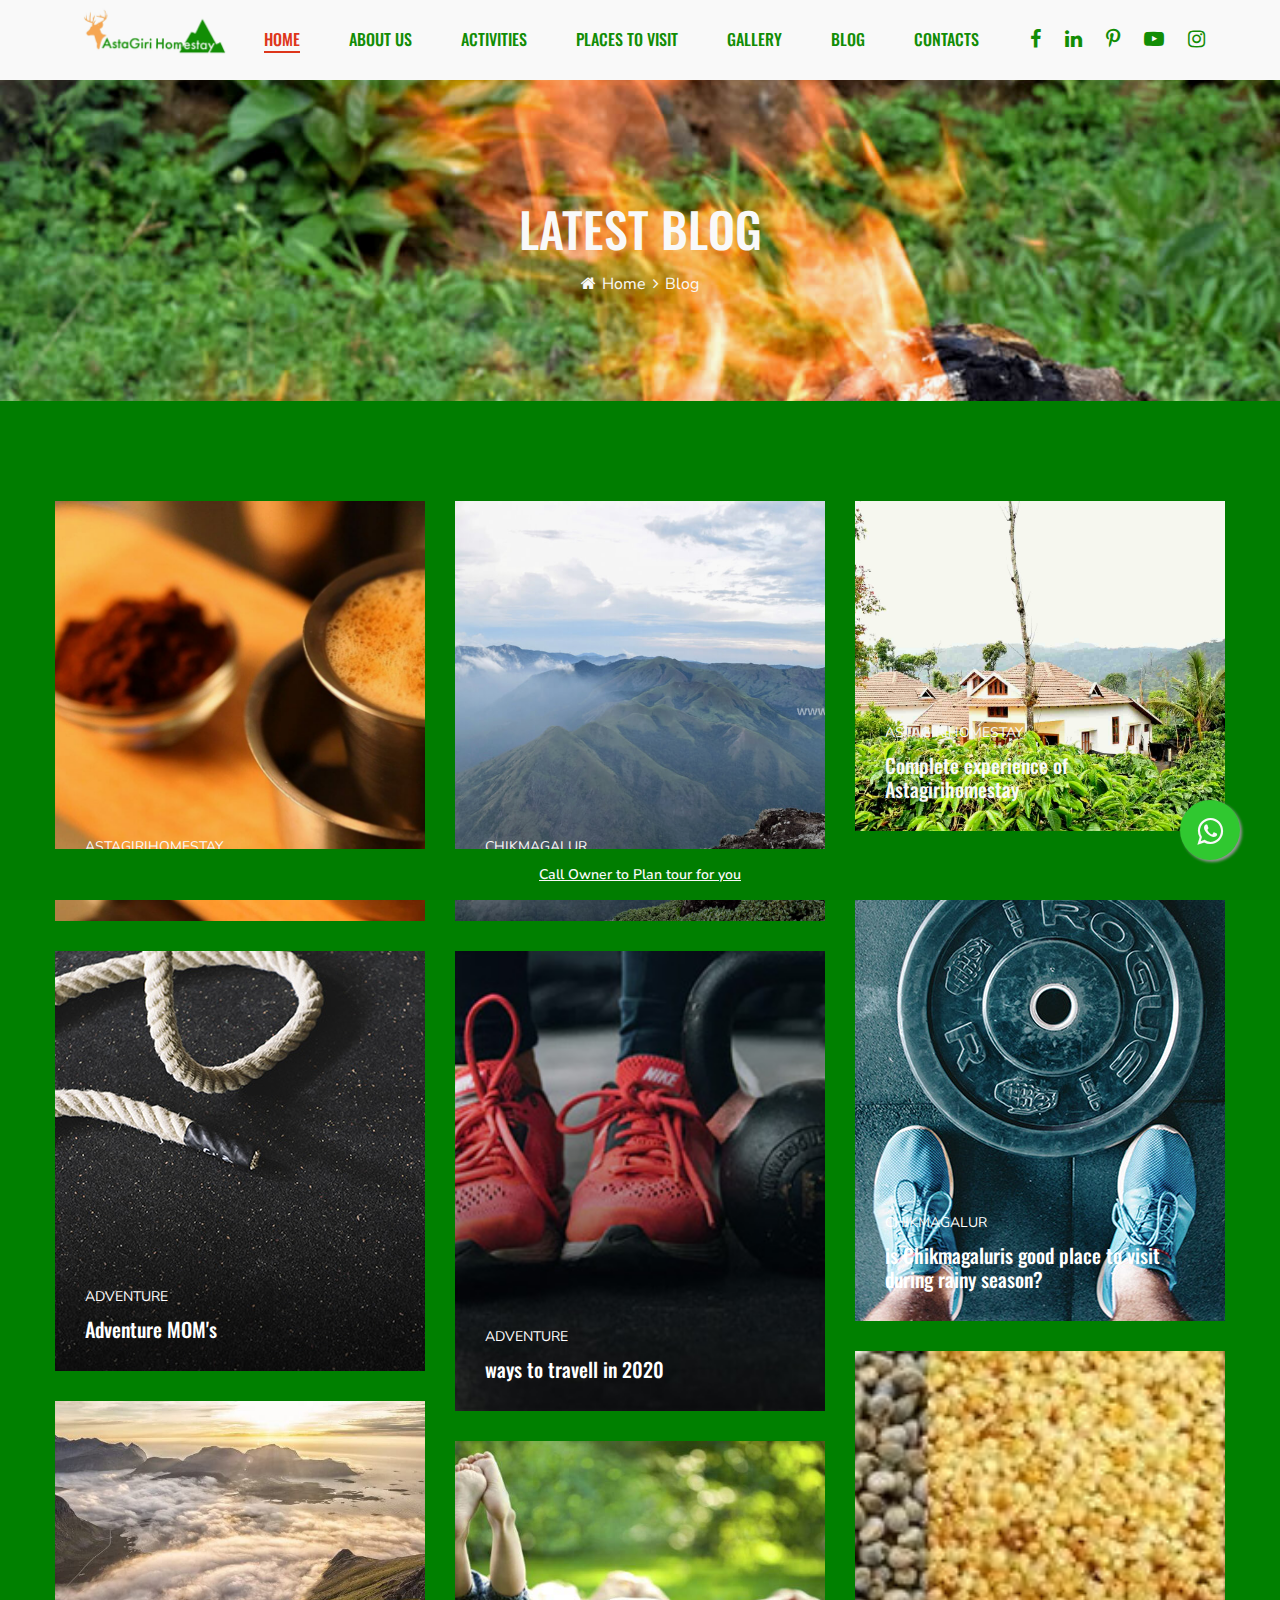
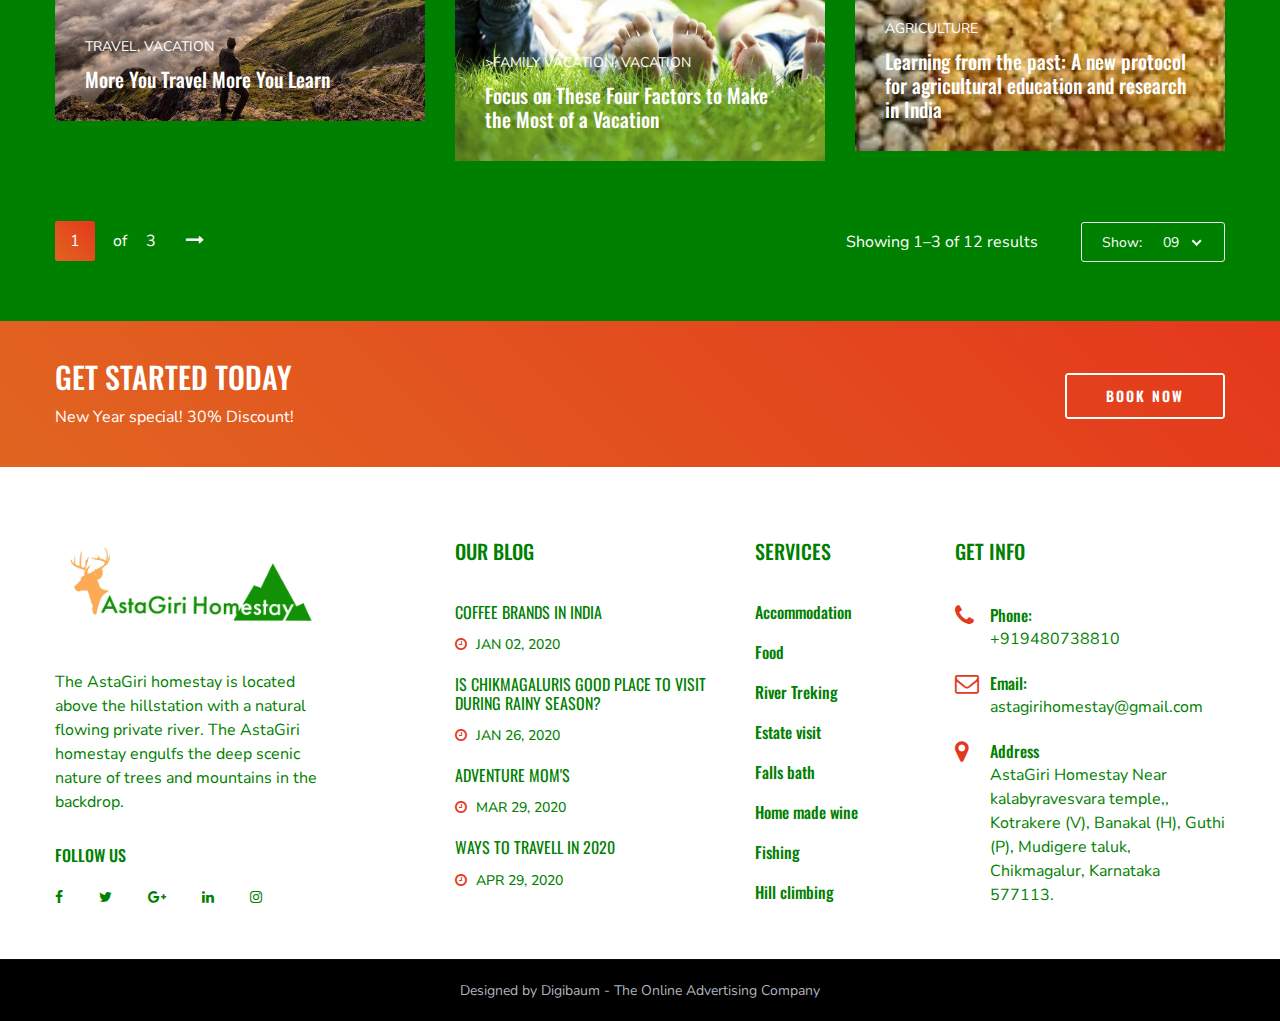
<file: blog.html>
<!DOCTYPE html>
<html lang="zxx">

<head>
    <meta charset="UTF-8">
    <meta name="description" content="Resort">
    <meta name="keywords" content="Activitar, unica, creative, html">
    <meta name="viewport" content="width=device-width, initial-scale=1.0">
    <meta http-equiv="X-UA-Compatible" content="ie=edge">
    <title>AstaGiri Homestay</title>

    <!-- Google Font -->
    <link href="https://fonts.googleapis.com/css?family=Nunito+Sans:400,600,700,800,900&display=swap" rel="stylesheet">
    <link href="https://fonts.googleapis.com/css?family=Oswald:300,400,500,600,700&display=swap" rel="stylesheet">

    <!-- Css Styles -->
    <link rel="stylesheet" href="css/bootstrap.min.css" type="text/css">
    <link rel="stylesheet" href="css/font-awesome.min.css" type="text/css">
    <link rel="stylesheet" href="css/elegant-icons.css" type="text/css">
    <link rel="stylesheet" href="css/nice-select.css" type="text/css">
    <link rel="stylesheet" href="css/owl.carousel.min.css" type="text/css">
    <link rel="stylesheet" href="css/magnific-popup.css" type="text/css">
    <link rel="stylesheet" href="css/slicknav.min.css" type="text/css">
    <link rel="stylesheet" href="css/style.css" type="text/css">
</head>

<body>
    <!-- Page Preloder -->
    <div id="preloder">
        <div class="loader"></div>
    </div>

<!--whats app	-->
<link rel="stylesheet" href="https://maxcdn.bootstrapcdn.com/font-awesome/4.5.0/css/font-awesome.min.css">
<a href="https://api.whatsapp.com/send?phone=919480738810&text=Hola%21%20Quisiera%20m%C3%A1s%20informaci%C3%B3n%20sobre%20Varela%202." class="float" target="_blank">
<i class="fa fa-whatsapp my-float"></i>
</a>	
	
    <!-- Header Section Begin -->
     <header class="header-section header-normal" >
        <div class="container-fluid">
            <div class="logo">
                <a href="./index.html">
                    <img src="img/logo.png" href="index.html" alt="">
                </a>
            </div>
       <div class="top-social">
                <a href="https://www.facebook.com/AstaGiriHomestay"><i class="fa fa-facebook"></i></a>
                <a href="#" ><i class="fa fa-linkedin"></i></a>
                <a href="#" ><i class="fa fa-pinterest-p"></i></a>
                <a href="#" ><i class="fa fa-youtube-play"></i></a>
                <a href="https://www.instagram.com/astagirihomestay_chikmagalur/" ><i class="fa fa-instagram"></i></a>
            </div>
            <div class="container">
                <div class="nav-menu">
                    <nav class="mainmenu mobile-menu">
                        <ul>
                          <li class="active"><a href="./index.html" >Home</a></li>
                          <li><a href="./about-us.html" >About us</a></li>
                          <li><a href="./activities.html" >Activities</a></li>
                          <li><a href="./placestovisit.html">Places To Visit</a></li>
                        <li><a href="./gallery.html" >Gallery</a></li>
                          <!-- <li><a href="./tariff.html" >Tariff</a></li> -->
                          <li><a href="./blog.html">Blog</a>  </li>
                          <li><a href="./contact.html">Contacts</a></li>
                        </ul>
                    </nav>
                </div>
            </div>
            <div id="mobile-menu-wrap"></div>
        </div>
    </header>
    <!-- Header End -->

    <!-- Breadcrumb Section Begin -->
    <section class="breadcrumb-section set-bg spad" data-setbg="img/about-bread.jpg">
        <div class="container">
            <div class="row">
                <div class="col-lg-12">
                    <div class="breadcrumb-text">
                        <h2>Latest Blog</h2>
                        <div class="breadcrumb-controls">
                            <a href="index.html"><i class="fa fa-home"></i> Home</a>
                            <span>Blog</span>
                        </div>
                    </div>
                </div>
            </div>
        </div>
    </section>
    <!-- Breadcrumb End -->

    <!-- Blog Section Begin -->
        <section class="blog-section blog-page spad" style="background-color: green">
        <div class="container">
            <div class="row blog-gird">
                <div class="grid-sizer"></div>
                <div class="col-lg-4 col-md-6 grid-item">
                    <div class="blog-item large-item set-bg" data-setbg="img/Filter-Coffee-Cup-1500x844.jpg">
                        <a href="top_coffee_brands_in_india.html" class="blog-text">
                            <div class="categories">Astagirihomestay</div>
                            <h5>Top Coffee Brands in India</h5>
                        </a>
                    </div>
                </div>
                <div class="col-lg-4 col-md-6 grid-item">
                    <div class="blog-item large-item set-bg" data-setbg="img/blog/Ettina-Bhuja-Western-Ghats.jpg">
                        <a href="Extreme Trekking Tracks in Sakleshpur.html" class="blog-text">
                            <div class="categories">Chikmagalur</div>
                            <h5>Places To Visit near Chikmagalur</h5>
                        </a>
                    </div>
                </div>

                <div class="col-lg-4 col-md-6 grid-item">
                    <div class="blog-item sm-item set-bg" data-setbg="img/blog/blog-2.jpg">
                        <a href="What is Ecotourism.html" class="blog-text">
                            <div class="categories">Astagirihomestay</div>
                            <h5>Complete experience of Astagirihomestay</h5>
                        </a>
                        <!-- <div class="play-btn">
                            <a href="https://www.youtube.com/watch?v=X_9VoqR5ojM" class="play-in-btn video-popup">
                                <i class="fa fa-play"></i>
                            </a>
                        </div> -->
                    </div>
                </div>
                <div class="col-lg-4 col-md-6 grid-item">
                    <div class="blog-item large-item xls-large set-bg" data-setbg="img/blog/blog-3.jpg">
                        <a href="Karnataka Eco Tourism.html" class="blog-text">
                            <div class="categories">Chikmagalur</div>
                            <h5>is Chikmagaluris good place to visit during rainy season?</h5>
                        </a>
                    </div>
                </div>
                <div class="col-lg-4 col-md-6 grid-item">
                    <div class="blog-item large-item set-bg" data-setbg="img/blog/blog-4.jpg">
                        <a href="ConnectingPeopleToNature.html" class="blog-text">
                            <div class="categories">Adventure</div>
                            <h5>Adventure MOM's</h5>
                        </a>
                    </div>
                </div>
                <div class="col-lg-4 col-md-6 grid-item">
                    <div class="blog-item large-item xls-large set-bg" data-setbg="img/blog/blog-5.jpg">
                        <a href="Protect Our Biodiversity, Protect Our Culture.html" class="blog-text">
                            <div class="categories">Adventure</div>
                            <h5>ways to travell in 2020</h5>
                        </a>
                    </div>
                </div>
                <div class="col-lg-4 col-md-6 grid-item">
                    <div class="blog-item large-item m-item set-bg" data-setbg="img/blog/millets-future.jpg">
                        <a href="Learning from the past  A new protocol for agricultural education and research in India.html" class="blog-text">
                            <div class="categories">Agriculture</div>
                            <h5>Learning from the past: A new protocol for agricultural education and research in India</h5>
                        </a>
                    </div>
                </div>

                <div class="col-lg-4 col-md-6 grid-item">
                    <div class="blog-item sms-item set-bg" data-setbg="img/blog/travel-is-like-knowledge-1024x524.jpg">
                        <a href="More You Travel More You Learn.html" class="blog-text">
                            <div class="categories">Travel, Vacation</div>
                            <h5>More You Travel More You Learn</h5>
                        </a>
                    </div>
                </div>
                <div class="col-lg-4 col-md-6 grid-item">
                    <div class="blog-item sms-item set-bg" data-setbg="img/blog/vacation-relaxation-day-fun.jpg">
                        <a href="Focus on These Four Factors to Make the Most of a Vacation.html" class="blog-text">
                            <div class="categories">>Family Vacation, Vacation</div>
                            <h5>Focus on These Four Factors to Make the Most of a Vacation</h5>
                        </a>
                    </div>
                </div>

            </div>
            <div class="blog-option">
                <div class="blog-pagination">
                    <a href="#" class="active">1</a>
                    of
                    <a href="#">3</a>
                    <a href="#"><i class="fa fa-long-arrow-right"></i></a>
                </div>
                <div class="blog-option-right">
                    <div class="blog-result">Showing 1–3 of 12 results</div>
                    <div class="show-result">
                        <p>Show:</p>
                        <select class="show-result-select">
                            <option value="">09</option>
                            <option value="">19</option>
                            <option value="">29</option>
                        </select>
                    </div>
                </div>
            </div>
        </div>
    </section>
    <!-- Blog Section End -->

    <!-- Cta Section Begin -->
    <section class="cta-section">
        <div class="container">
            <div class="row">
                <div class="col-lg-12">
                    <div class="cta-text">
                        <h3>GeT Started Today</h3>
                        <p>New Year special! 30% Discount!</p>
                    </div>
                    <a href="#" class="primary-btn cta-btn">book now</a>
                </div>
            </div>
        </div>
    </section>
    <!-- Cta Section End -->

    <!-- Footer Section Begin -->
    <footer class="footer-section">
        <div class="container">
            <div class="row">
                <div class="col-lg-3">
                    <div class="footer-logo-item">
                        <div class="f-logo">
                            <a href="#"><img src="img/logo.png" alt=""></a>
                        </div>
                        <p style="color: green">The AstaGiri homestay is located above the hillstation with a natural flowing private river. The AstaGiri homestay engulfs the deep scenic nature of trees and mountains in the backdrop. </p>
                        <div class="social-links">
                            <h6 style="color: green">Follow us</h6>
                           <a href="https://www.facebook.com/AstaGiriHomestay" style="color: green"><i class="fa fa-facebook"></i></a>
                            <a href="#" style="color: green"><i class="fa fa-twitter"></i></a>
                            <a href="#" style="color: green"><i class="fa fa-google-plus"></i></a>
                            <a href="#" style="color: green"><i class="fa fa-linkedin"></i></a>
                            <a href="https://www.instagram.com/astagirihomestay_chikmagalur/" style="color: green"><i class="fa fa-instagram"></i></a>
                        </div>
                    </div>
                </div>
                <div class="col-lg-3 offset-lg-1">
                    <div class="footer-widget">
                        <h5 style="color: green">Our Blog</h5>
                        <div class="footer-blog">
                            <a href="#" class="fb-item">
                                <h6 style="color: green">Coffee brands in India</h6>
                                <span class="blog-time" style="color: green"><i class="fa fa-clock-o"></i> Jan 02, 2020</span>
                            </a>
                            <a href="#" class="fb-item">
                                <h6 style="color: green">is Chikmagaluris good place to visit during rainy season?</h6>
                                <span class="blog-time" style="color: green"><i class="fa fa-clock-o"></i> Jan 26, 2020</span>
                            </a>
                            <a href="#" class="fb-item">
                                <h6 style="color: green">Adventure MOM's</h6>
                                <span class="blog-time" style="color: green"><i class="fa fa-clock-o"></i> Mar 29, 2020</span>
                            </a>
                            <a href="#" class="fb-item">
                                <h6 style="color: green">ways to travell in 2020</h6>
                                <span class="blog-time" style="color: green"><i class="fa fa-clock-o"></i> Apr 29, 2020</span>
                            </a>
                        </div>
                    </div>
                </div>
                <div class="col-lg-2">
                    <div class="footer-widget">
                        <h5 style="color: green">Services</h5>
                        <ul class="workout-program">
                            <li><a href="#" style="color: green">Accommodation</a></li>
                            <li><a href="#" style="color: green">Food</a></li>
                            <li><a href="#" style="color: green">River Treking</a></li>
                            <li><a href="#" style="color: green">Estate visit</a></li>
                            <li><a href="#" style="color: green">Falls bath</a></li>
                            <li><a href="#" style="color: green">Home made wine</a></li>
                            <li><a href="#" style="color: green">Fishing</a></li>
                            <li><a href="#" style="color: green">Hill climbing</a></li>
                        </ul>
                    </div>
                </div>
                <div class="col-lg-3">
                    <div class="footer-widget">
                        <h5 style="color: green">Get Info</h5>
                        <ul class="footer-info">
                            <li style="color: green">
                                <i class="fa fa-phone"></i>
                                <span style="color: green">Phone:</span>
                                +919480738810
                            </li>
                            <li style="color: green">
                                <i class="fa fa-envelope-o"></i>
                                <span style="color: green">Email:</span>
                                astagirihomestay@gmail.com
                            </li>
                            <li style="color: green">
                                <i class="fa fa-map-marker"></i>
                                <span style="color: green">Address</span>
                                AstaGiri Homestay Near kalabyravesvara temple,, Kotrakere (V), Banakal (H), Guthi (P), Mudigere taluk, Chikmagalur, Karnataka 577113.
                            </li>
                        </ul>
                    </div>
                </div>
            </div>
        </div>
        
        <div class="copyright-text">
            <div class="container">
                <div class="row">
                    <div class="col-lg-12 text-center">
                        <div class="ct-inside">Designed by    Digibaum - The Online Advertising Company</div>
                    </div>
                </div>
            </div>
        </div>
       
        <div class="footer-call">
            <div class="container">
                <div class="row">
                    <div class="col-lg-12 text-center">
                        <div class="ct-inside"><p></p><a href="tel:9480738810"><U>Call Owner to Plan tour for you </U></a> </p></div></div>
                    </div>
                </div>
            </div>
          
    </footer>

    <!-- Footer Section End -->

    <!-- Js Plugins -->
    <script src="js/jquery-3.3.1.min.js"></script>
    <script src="js/bootstrap.min.js"></script>
    <script src="js/jquery.magnific-popup.min.js"></script>
    <script src="js/mixitup.min.js"></script>
    <script src="js/jquery.nice-select.min.js"></script>
    <script src="js/jquery.slicknav.js"></script>
    <script src="js/owl.carousel.min.js"></script>
    <script src="js/masonry.pkgd.min.js"></script>
    <script src="js/main.js"></script>
</body>

</html>
</file>
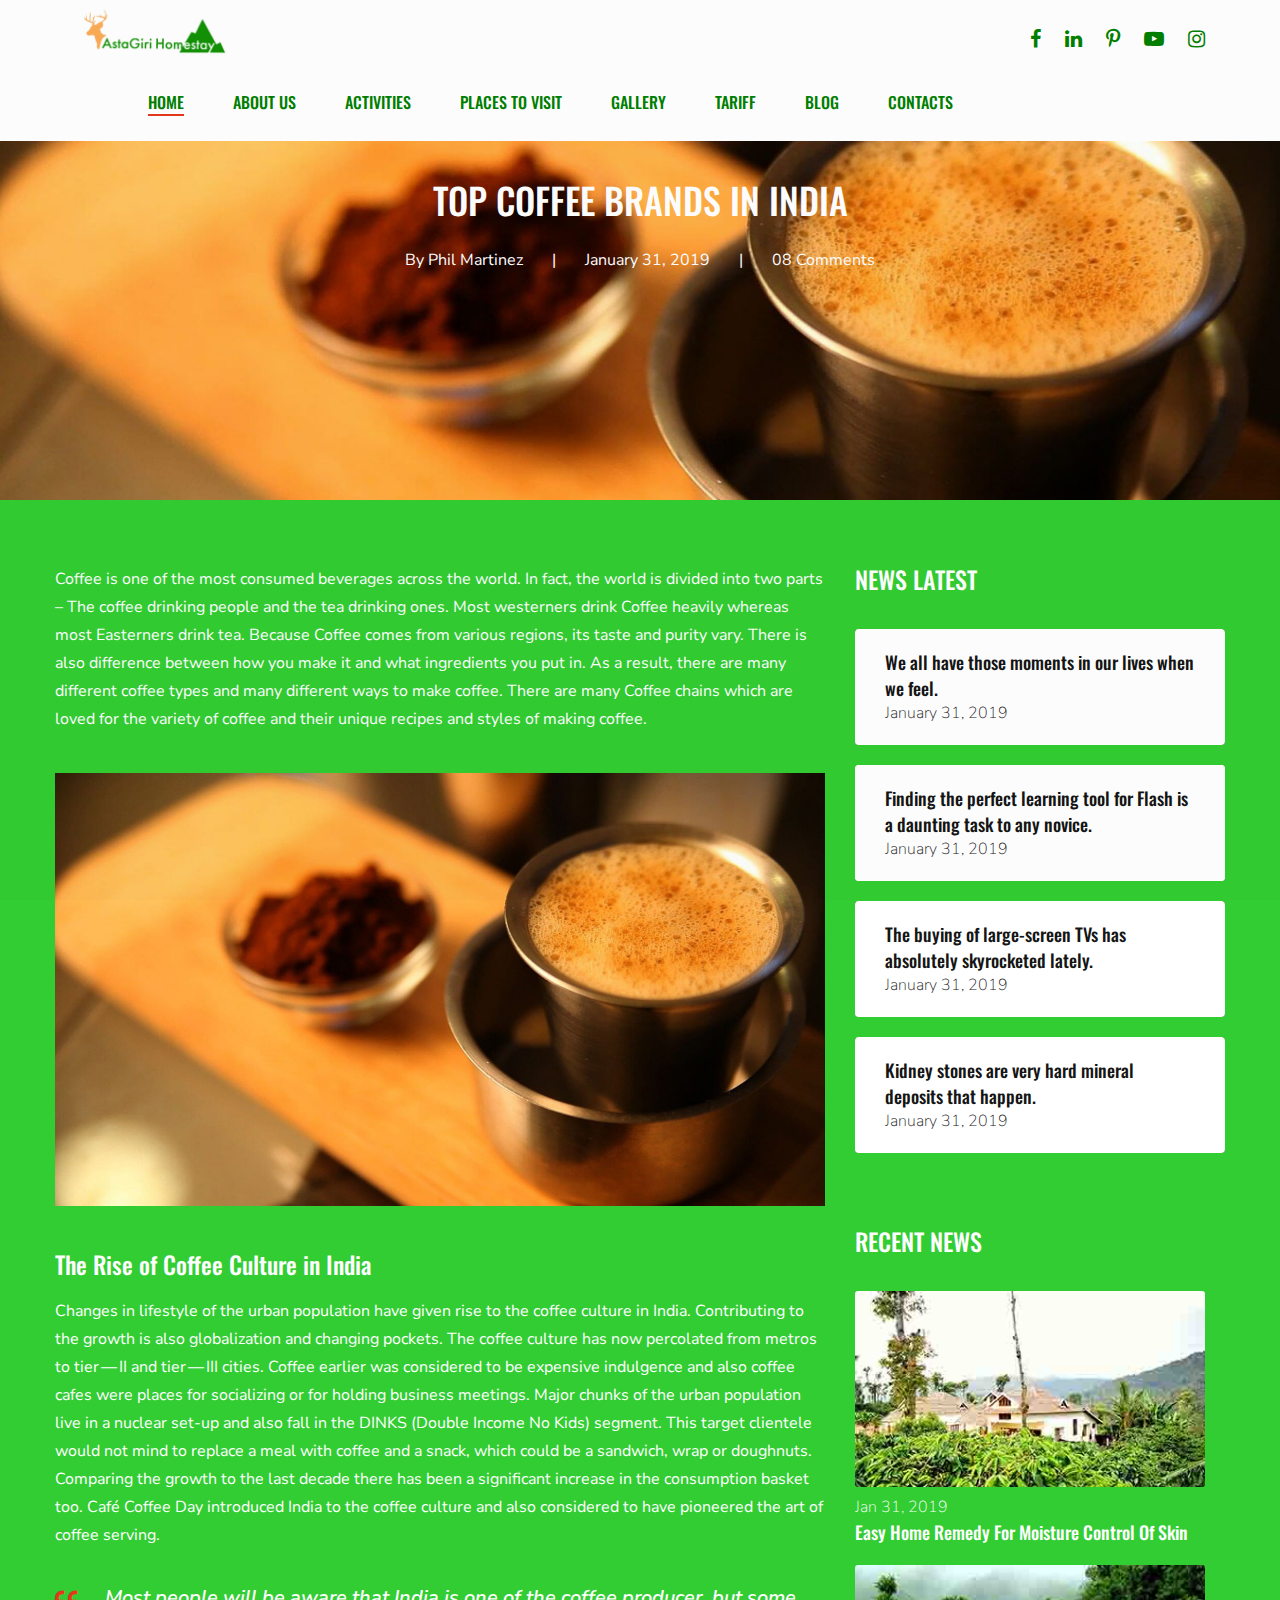
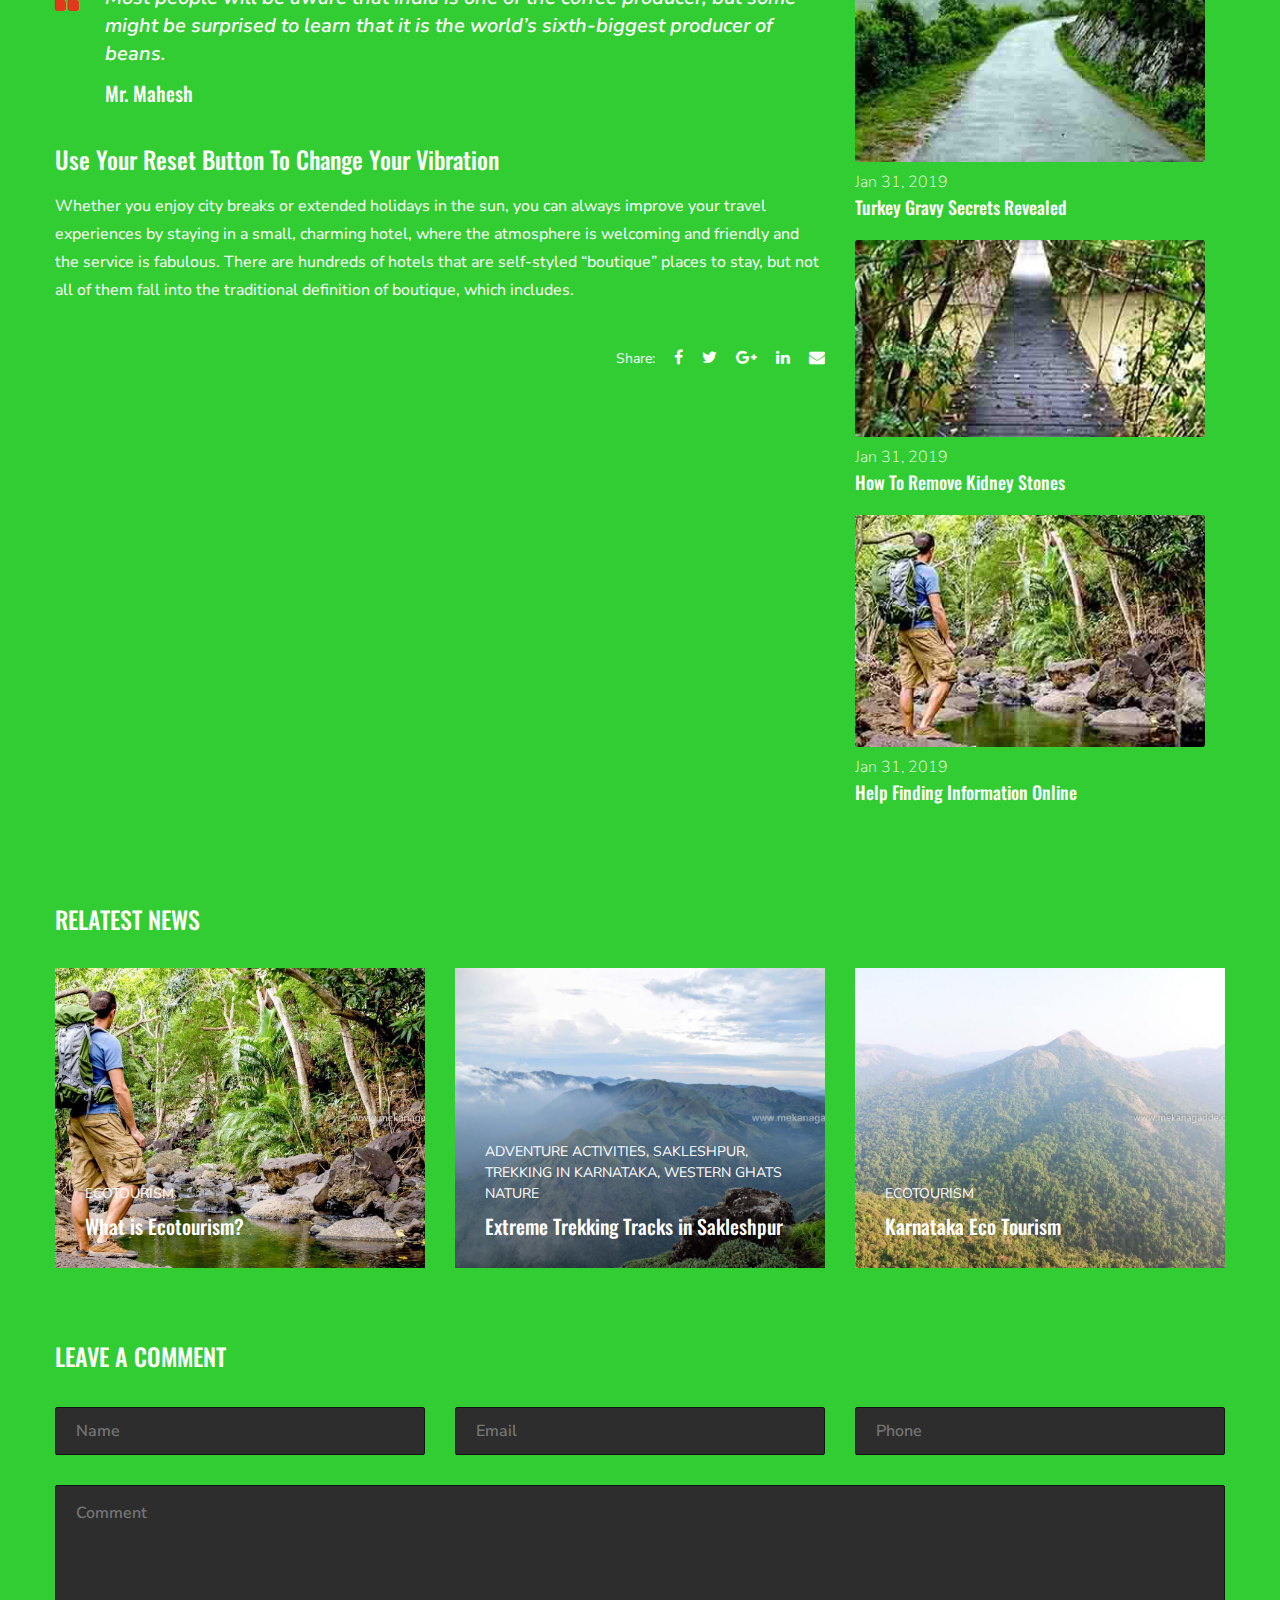
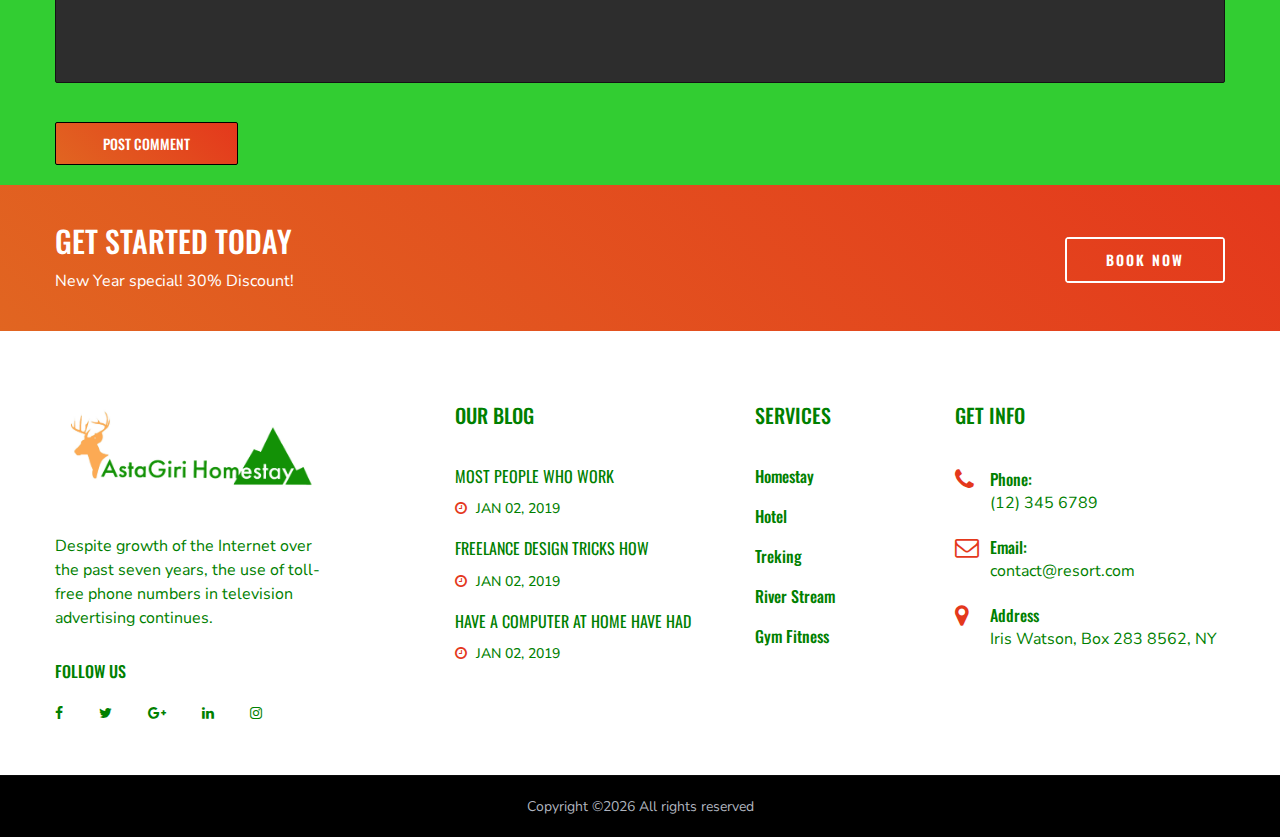
<file: ConnectingPeopleToNature.html>
<!DOCTYPE html>
<html lang="zxx">

<head>
    <meta charset="UTF-8">
    <meta name="description" content="Resort">
    <meta name="keywords" content="Activitar, unica, creative, html">
    <meta name="viewport" content="width=device-width, initial-scale=1.0">
    <meta http-equiv="X-UA-Compatible" content="ie=edge">
    <title>Top Coffee Brands in India</title>

    <!-- Google Font -->
    <link href="https://fonts.googleapis.com/css?family=Nunito+Sans:400,600,700,800,900&display=swap" rel="stylesheet">
    <link href="https://fonts.googleapis.com/css?family=Oswald:300,400,500,600,700&display=swap" rel="stylesheet">

    <!-- Css Styles -->
    <link rel="stylesheet" href="css/bootstrap.min.css" type="text/css">
    <link rel="stylesheet" href="css/font-awesome.min.css" type="text/css">
    <link rel="stylesheet" href="css/elegant-icons.css" type="text/css">
    <link rel="stylesheet" href="css/nice-select.css" type="text/css">
    <link rel="stylesheet" href="css/owl.carousel.min.css" type="text/css">
    <link rel="stylesheet" href="css/magnific-popup.css" type="text/css">
    <link rel="stylesheet" href="css/slicknav.min.css" type="text/css">
    <link rel="stylesheet" href="css/style.css" type="text/css">
</head>

<body>
    <!-- Page Preloder -->
    <div id="preloder">
        <div class="loader"></div>
    </div>

    <!-- Header Section Begin -->
     <header class="header-section header-normal" style="background-color: white">
        <div class="container-fluid">
            <div class="logo">
                <a href="./index.html">
                    <img src="img/logo.png" alt="">
                </a>
            </div>
            <div class="top-social">
                <a href="#" style="color: green"><i class="fa fa-facebook"></i></a>
                <a href="#" style="color: green"><i class="fa fa-linkedin"></i></a>
                <a href="#" style="color: green"><i class="fa fa-pinterest-p"></i></a>
                <a href="#" style="color: green"><i class="fa fa-youtube-play"></i></a>
                <a href="#" style="color: green"><i class="fa fa-instagram"></i></a>
            </div>
            <div class="container">
                <div class="nav-menu">
                    <nav class="mainmenu mobile-menu">
                        <ul>
                          <li class="active"><a href="./index.html" style="color:green">Home</a></li>
                          <li><a href="./about-us.html" style="color:green">About us</a></li>
                          <li><a href="./activities.html" style="color:green">Activities</a></li>
                          <li><a href="./placestovisit.html" style="color:green">Places To Visit</a></li>
                        <li><a href="./gallery.html" style="color:green">Gallery</a></li>
                          <li><a href="./tariff.html" style="color:green">Tariff</a></li>
                          <li><a href="./blog.html" style="color:green">Blog</a>  </li>
                          <li><a href="./contact.html" style="color:green"s>Contacts</a></li>
                        </ul>
                    </nav>
                </div>
            </div>
            <div id="mobile-menu-wrap"></div>
        </div>
    </header>
    <!-- Header End -->

    <!-- Breadcrumb Section Begin -->
    <section class="blog-single-hero set-bg" data-setbg="Filter-Coffee-Cup-1500x844.jpg" >
        <div class="container">
            <div class="row">
                <div class="col-xl-7 col-lg-7 m-auto text-center">
                    <div class="bs-hero-text">
                        <h2>Top Coffee Brands in India</h2>
                        <ul>
                            <li>By Phil Martinez</li>
                            <li>January 31, 2019</li>
                            <li>08 Comments</li>
                        </ul>
                    </div>
                </div>
            </div>
        </div>
    </section>
    <!-- Breadcrumb End -->

    <!-- Blog Single Section Begin -->
    <section class="blog-single-section spad" style="background-color: limegreen">
        <div class="container">
            <div class="row">
                <div class="col-lg-8">
                    <div class="blog-single-text">
                        <div class="blog-text">
                            <p>Coffee is one of the most consumed beverages across the world. In fact, the world is divided into two parts – The coffee drinking people and the tea drinking ones. Most westerners drink Coffee heavily whereas most Easterners drink tea.

Because Coffee comes from various regions, its taste and purity vary. There is also difference between how you make it and what ingredients you put in. As a result, there are many different coffee types and many different ways to make coffee. There are many Coffee chains which are loved for the variety of coffee and their unique recipes and styles of making coffee.</p>
                        </div>
                        <div class="blog-pic">
                            <div class="row">
                                <div class="col-lg-6 col-xl-12">
                                    <img src="Filter-Coffee-Cup-1500x844.jpg" alt="">
                                </div>
<!--
                                <div class="col-lg-6">
                                    <img src="img/blog/eco-tourism.jpg" alt="">
                                    <div class="row">
                                        <div class="col-sm-6">
                                            <img src="img/blog/" alt="">
                                        </div>
                                        <div class="col-sm-6">
                                            <img src="img/blog-single-4.jpg" alt="">
                                        </div>
                                    </div>
                                </div>
-->
                            </div>
                        </div>
                        <div class="blog-title">
                            <h4>The Rise of Coffee Culture in India</h4>
                            <p>Changes in lifestyle of the urban population have given rise to the coffee culture in India. Contributing to the growth is also globalization and changing pockets. The coffee culture has now percolated from metros to tier — II and tier — III cities. Coffee earlier was considered to be expensive indulgence and also coffee cafes were places for socializing or for holding business meetings. Major chunks of the urban population live in a nuclear set-up and also fall in the DINKS (Double Income No Kids) segment. This target clientele would not mind to replace a meal with coffee and a snack, which could be a sandwich, wrap or doughnuts. Comparing the growth to the last decade there has been a significant increase in the consumption basket too. Café Coffee Day introduced India to the coffee culture and also considered to have pioneered the art of coffee serving.</p>
                        </div>
                        <div class="blog-quote">
                            <i class="fa fa-quote-left"></i>
                            <div class="quote-text">Most people will be aware that India is one of the coffee producer, but some might be surprised to learn that it is the world’s sixth-biggest producer of beans.
                            </div>
                            <h5>Mr. Mahesh</h5>
                        </div>
                        <div class="blog-more-title">
                            <h4>Use Your Reset Button To Change Your Vibration</h4>
                            <p>Whether you enjoy city breaks or extended holidays in the sun, you can always improve
                                your travel experiences by staying in a small, charming hotel, where the atmosphere is
                                welcoming and friendly and the service is fabulous. There are hundreds of hotels that
                                are self-styled “boutique” places to stay, but not all of them fall into the traditional
                                definition of boutique, which includes.</p>
                        </div>
                        <div class="blog-tag-share">
                            <div class="tags">
<!--
                                <a href="index.html">Home</a>
                                <a href="tariff.html">Book Now</a>
-->
                            </div>
                            <div class="social-share">
                                <span>Share:</span>
                                <a href="#" style="color: white"><i class="fa fa-facebook"></i></a>
                                <a href="#" style="color: white"><i class="fa fa-twitter"></i></a>
                                <a href="#" style="color: white"><i class="fa fa-google-plus"></i></a>
                                <a href="#" style="color: white"><i class="fa fa-linkedin"></i></a>
                                <a href="#" style="color: white"><i class="fa fa-envelope"></i></a>
                            </div>
                        </div>
                    </div>
                </div>
                <div class="col-lg-4">
                    <div class="blog-single-sidebar">
                        <div class="bs-latest-news">
                            <h4>News Latest</h4>
                            <a href="#" class="bl-item set-bg" data-setbg="img/blog/eco-tourism.jpg">
                                <h5>We all have those moments in our lives when we feel.</h5>
                                <span>January 31, 2019</span>
                            </a>
                            <a href="#" class="bl-item set-bg" data-setbg="img/blog/">
                                <h5>Finding the perfect learning tool for Flash is a daunting task to any novice.</h5>
                                <span>January 31, 2019</span>
                            </a>
                            <a href="#" class="bl-item set-bg" data-setbg="img/blog/eco-tourism.jpg">
                                <h5>The buying of large-screen TVs has absolutely skyrocketed lately. </h5>
                                <span>January 31, 2019</span>
                            </a>
                            <a href="#" class="bl-item set-bg" data-setbg="img/blog/eco-tourism.jpg">
                                <h5>Kidney stones are very hard mineral deposits that happen.</h5>
                                <span>January 31, 2019</span>
                            </a>
                        </div>
                        <div class="bs-recent-news">
                            <h4>Recent News</h4>
                            <a href="#" class="br-item">
                                <div class="bi-pic">
                                    <img src="img/br-recent-1.jpg" alt="">
                                </div>
                                <div class="bi-text">
                                    <span>Jan 31, 2019</span>
                                    <h5>Easy Home Remedy For Moisture Control Of Skin</h5>
                                </div>
                            </a>
                            <a href="#" class="br-item">
                                <div class="bi-pic">
                                    <img src="img/br-recent-2.jpg" alt="">
                                </div>
                                <div class="bi-text">
                                    <span>Jan 31, 2019</span>
                                    <h5>Turkey Gravy Secrets Revealed</h5>
                                </div>
                            </a>
                            <a href="#" class="br-item">
                                <div class="bi-pic">
                                    <img src="img/br-recent-3.jpg" alt="">
                                </div>
                                <div class="bi-text">
                                    <span>Jan 31, 2019</span>
                                    <h5>How To Remove Kidney Stones</h5>
                                </div>
                            </a>
                            <a href="#" class="br-item">
                                <div class="bi-pic">
                                    <img src="img/br-recent-4.jpg" alt="">
                                </div>
                                <div class="bi-text">
                                    <span>Jan 31, 2019</span>
                                    <h5>Help Finding Information Online</h5>
                                </div>
                            </a>
                        </div>
                    </div>
                </div>
            </div>
            <div class="row">
                <div class="col-lg-12">
                    <div class="recent-news">
                        <h4>Relatest News</h4>
                        <div class="row">
                            <div class="col-lg-4">
                                <div class="recent-item set-bg" data-setbg="img/blog/eco-tourism.jpg">
                                    <a href="What is Ecotourism.html" class="recent-text">
                                        <div class="categories">Ecotourism </div>
                                        <h5>What is Ecotourism?</h5>
                                    </a>
                                </div>
                            </div>
                            <div class="col-lg-4">
                                <div class="recent-item set-bg" data-setbg="img/blog/Ettina-Bhuja-Western-Ghats.jpg">
                                    <a href="Extreme Trekking Tracks in Sakleshpur.html" class="recent-text">
                                        <div class="categories">Adventure Activities, Sakleshpur, Trekking In Karnataka, Western Ghats Nature </div>
                                        <h5>Extreme Trekking Tracks in Sakleshpur</h5>
                                    </a>
                                </div>
                            </div>
                            <div class="col-lg-4">
                                <div class="recent-item set-bg" data-setbg="img/blog/Eco-Tourism-Sakleshpur-Karnataka-1-1024x768.jpg"">
                                    <a href="What is Ecotourism.html" class="recent-text">
                                        <div class="categories">Ecotourism </div>
                                        <h5>Karnataka Eco Tourism</h5>
                                    </a>
                                </div>
                            </div>
                        </div>
                    </div>
                    <div class="leave-comment-form">
                        <h4>Leave A Comment</h4>
                        <form action="#">
                            <div class="row">
                                <div class="col-lg-4">
                                    <input type="text" placeholder="Name">
                                </div>
                                <div class="col-lg-4">
                                    <input type="text" placeholder="Email">
                                </div>
                                <div class="col-lg-4">
                                    <input type="text" placeholder="Phone">
                                </div>
                                <div class="col-lg-12">
                                    <textarea placeholder="Comment"></textarea>
                                    <button type="submit" class="leave-btn">Post Comment</button>
                                </div>
                            </div>
                        </form>
                    </div>
                </div>
            </div>
        </div>
    </section>
    <!-- Blog Single Section End -->

   <section class="cta-section">
        <div class="container">
            <div class="row">
                <div class="col-lg-12">
                    <div class="cta-text">
                        <h3>GeT Started Today</h3>
                        <p>New Year special! 30% Discount!</p>
                    </div>
                    <a href="#" class="primary-btn cta-btn">book now</a>
                </div>
            </div>
        </div>
    </section>
    <!-- Cta Section End -->

    <!-- Footer Section Begin -->
    <footer class="footer-section" style="background-color: white">
        <div class="container">
            <div class="row">
                <div class="col-lg-3">
                    <div class="footer-logo-item">
                        <div class="f-logo">
                            <a href="#"><img src="img/logo.png" alt=""></a>
                        </div>
                        <p style="color: green">Despite growth of the Internet over the past seven years, the use of toll-free phone numbers
                            in television advertising continues.</p>
                        <div class="social-links">
                            <h6 style="color: green">Follow us</h6>
                            <a href="#" style="color: green"><i class="fa fa-facebook"></i></a>
                            <a href="#" style="color: green"><i class="fa fa-twitter"></i></a>
                            <a href="#" style="color: green"><i class="fa fa-google-plus"></i></a>
                            <a href="#" style="color: green"><i class="fa fa-linkedin"></i></a>
                            <a href="#" style="color: green"><i class="fa fa-instagram"></i></a>
                        </div>
                    </div>
                </div>
                <div class="col-lg-3 offset-lg-1">
                    <div class="footer-widget">
                        <h5 style="color: green">Our Blog</h5>
                        <div class="footer-blog">
                            <a href="#" class="fb-item">
                                <h6 style="color: green">Most people who work</h6>
                                <span class="blog-time" style="color: green"><i class="fa fa-clock-o"></i> Jan 02, 2019</span>
                            </a>
                            <a href="#" class="fb-item">
                                <h6 style="color: green">Freelance Design Tricks How </h6>
                                <span class="blog-time" style="color: green"><i class="fa fa-clock-o"></i> Jan 02, 2019</span>
                            </a>
                            <a href="#" class="fb-item">
                                <h6 style="color: green">have a computer at home have had </h6>
                                <span class="blog-time" style="color: green"><i class="fa fa-clock-o"></i> Jan 02, 2019</span>
                            </a>
                        </div>
                    </div>
                </div>
                <div class="col-lg-2">
                    <div class="footer-widget">
                        <h5 style="color: green">Services</h5>
                        <ul class="workout-program">
                            <li><a href="#" style="color: green">Homestay</a></li>
                            <li><a href="#" style="color: green">Hotel</a></li>
                            <li><a href="#" style="color: green">Treking</a></li>
                            <li><a href="#" style="color: green">River Stream</a></li>
                            <li><a href="#" style="color: green">Gym Fitness</a></li>
                        </ul>
                    </div>
                </div>
                <div class="col-lg-3">
                    <div class="footer-widget">
                        <h5 style="color: green">Get Info</h5>
                        <ul class="footer-info">
                            <li style="color: green">
                                <i class="fa fa-phone"></i>
                                <span style="color: green">Phone:</span>
                                (12) 345 6789
                            </li>
                            <li style="color: green">
                                <i class="fa fa-envelope-o"></i>
                                <span style="color: green">Email:</span>
                                contact@resort.com
                            </li>
                            <li style="color: green">
                                <i class="fa fa-map-marker"></i>
                                <span style="color: green">Address</span>
                                Iris Watson, Box 283 8562, NY
                            </li>
                        </ul>
                    </div>
                </div>
            </div>
        </div>
        <div class="copyright-text">
            <div class="container">
                <div class="row">
                    <div class="col-lg-12 text-center">
                        <div class="ct-inside"><!-- Link back to Colorlib can't be removed. Template is licensed under CC BY 3.0. -->
Copyright &copy;<script>document.write(new Date().getFullYear());</script> All rights reserved</div>
                    </div>
                </div>
            </div>
        </div>
    </footer>
    <!-- Footer Section End -->

    <!-- Js Plugins -->
    <script src="js/jquery-3.3.1.min.js"></script>
    <script src="js/bootstrap.min.js"></script>
    <script src="js/jquery.magnific-popup.min.js"></script>
    <script src="js/mixitup.min.js"></script>
    <script src="js/jquery.nice-select.min.js"></script>
    <script src="js/jquery.slicknav.js"></script>
    <script src="js/owl.carousel.min.js"></script>
    <script src="js/masonry.pkgd.min.js"></script>
    <script src="js/main.js"></script>
</body>

</html>
</file>
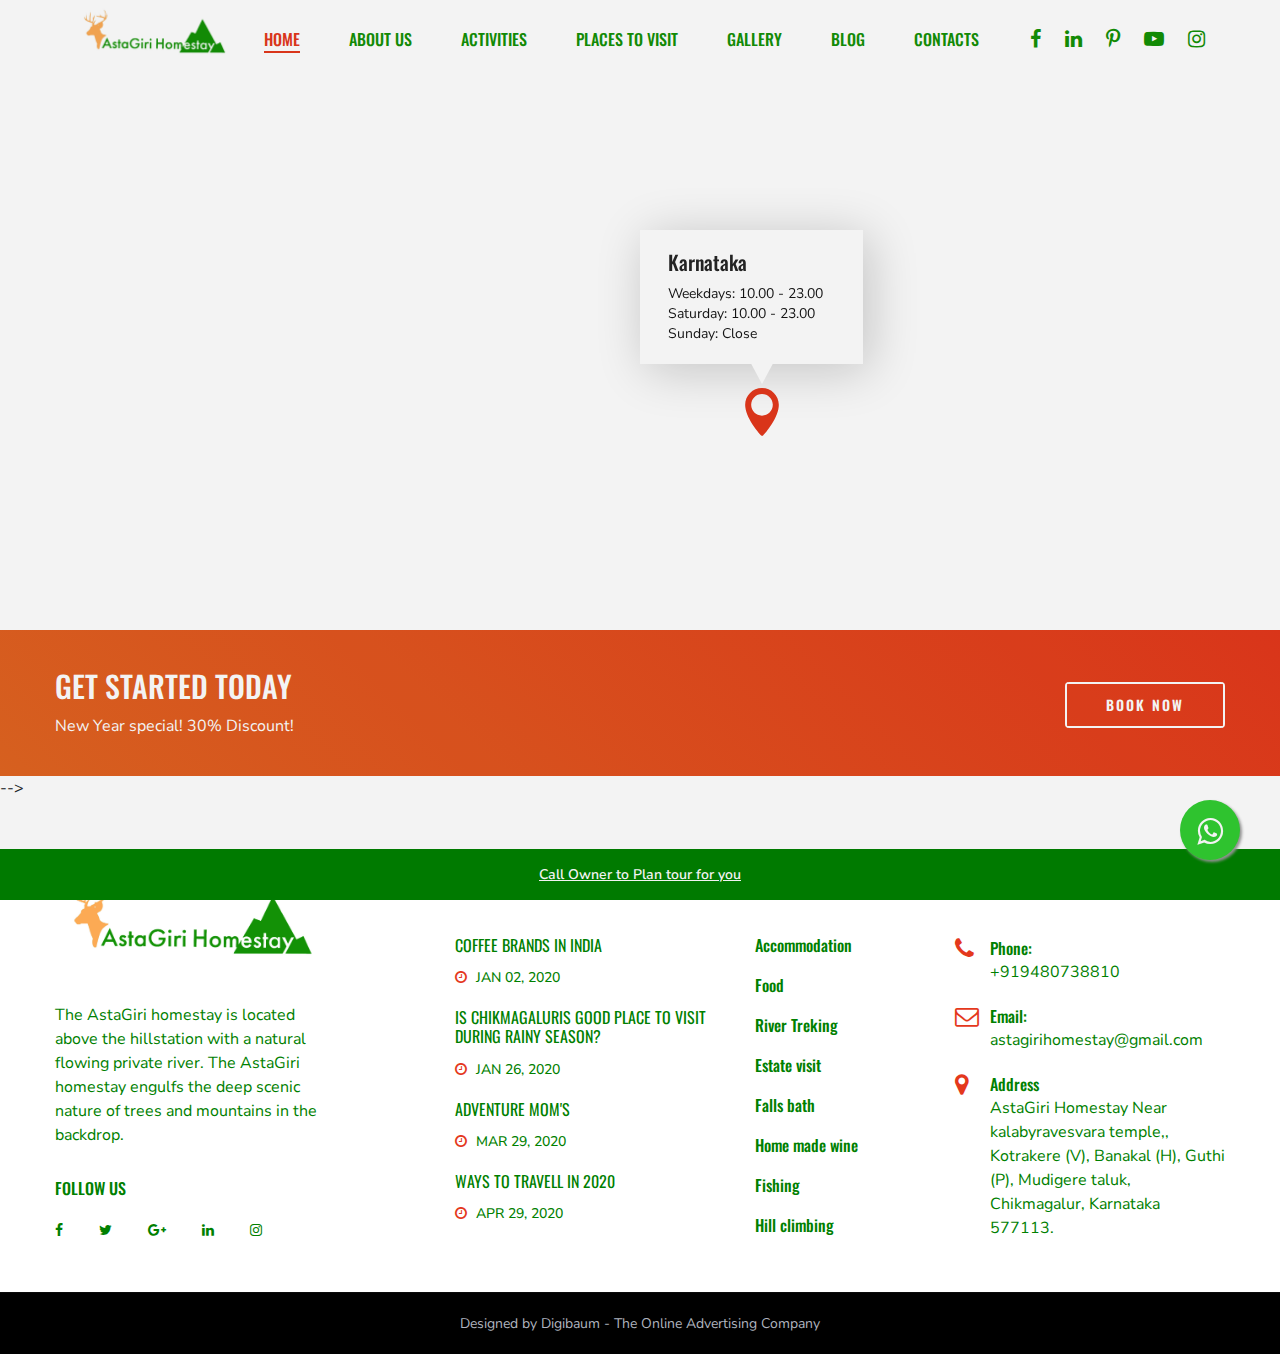
<file: contact.html>
<!DOCTYPE html>
<html lang="zxx">

<head>
    <meta charset="UTF-8">
    <meta name="description" content="Resort">
    <meta name="keywords" content="Activitar, unica, creative, html">
    <meta name="viewport" content="width=device-width, initial-scale=1.0">
    <meta http-equiv="X-UA-Compatible" content="ie=edge">
    <title>AstaGiri Homestay</title>

    <!-- Google Font -->
    <link href="https://fonts.googleapis.com/css?family=Nunito+Sans:400,600,700,800,900&display=swap" rel="stylesheet">
    <link href="https://fonts.googleapis.com/css?family=Oswald:300,400,500,600,700&display=swap" rel="stylesheet">

    <!-- Css Styles -->
    <link rel="stylesheet" href="css/bootstrap.min.css" type="text/css">
    <link rel="stylesheet" href="css/font-awesome.min.css" type="text/css">
    <link rel="stylesheet" href="css/elegant-icons.css" type="text/css">
    <link rel="stylesheet" href="css/nice-select.css" type="text/css">
    <link rel="stylesheet" href="css/owl.carousel.min.css" type="text/css">
    <link rel="stylesheet" href="css/magnific-popup.css" type="text/css">
    <link rel="stylesheet" href="css/slicknav.min.css" type="text/css">
    <link rel="stylesheet" href="css/style.css" type="text/css">
</head>

<body>
    <!-- Page Preloder -->
    <div id="preloder">
        <div class="loader"></div>
    </div>
	
<!--whats app	-->
<link rel="stylesheet" href="https://maxcdn.bootstrapcdn.com/font-awesome/4.5.0/css/font-awesome.min.css">
<a href="https://api.whatsapp.com/send?phone=919480738810&text=Hola%21%20Quisiera%20m%C3%A1s%20informaci%C3%B3n%20sobre%20Varela%202." class="float" target="_blank">
<i class="fa fa-whatsapp my-float"></i>
</a>

    <!-- Header Section Begin -->
     <header class="header-section header-normal" >
        <div class="container-fluid">
            <div class="logo">
                <a href="./index.html">
                    <img src="img/logo.png" href="index.html" alt="">
                </a>
            </div>
         <div class="top-social">
               <a href="https://www.facebook.com/AstaGiriHomestay"><i class="fa fa-facebook"></i></a>
                <a href="#" ><i class="fa fa-linkedin"></i></a>
                <a href="#" ><i class="fa fa-pinterest-p"></i></a>
                <a href="#" ><i class="fa fa-youtube-play"></i></a>
                <a href="https://www.instagram.com/astagirihomestay_chikmagalur/" ><i class="fa fa-instagram"></i></a>
            </div>
            <div class="container">
                <div class="nav-menu">
                    <nav class="mainmenu mobile-menu">
                        <ul>
                          <li class="active"><a href="./index.html" >Home</a></li>
                          <li><a href="./about-us.html" >About us</a></li>
                          <li><a href="./activities.html" >Activities</a></li>
                          <li><a href="./placestovisit.html">Places To Visit</a></li>
                        <li><a href="./gallery.html" >Gallery</a></li>
                          <!-- <li><a href="./tariff.html" >Tariff</a></li> -->
                          <li><a href="./blog.html">Blog</a>  </li>
                          <li><a href="./contact.html">Contacts</a></li>
                        </ul>
                    </nav>
                </div>
            </div>
            <div id="mobile-menu-wrap"></div>
        </div>
    </header>
    <!-- Header End -->

    <!-- Map Section Begin -->
    <div class="contact-map" style="margin-top: 100px">
        <iframe src="https://www.google.com/maps/embed?pb=!1m18!1m12!1m3!1d3886.091908312218!2d75.55417791463654!3d13.093361415737903!2m3!1f0!2f0!3f0!3m2!1i1024!2i768!4f13.1!3m3!1m2!1s0x3ba4d33fb56b0e11%3A0x75d11d2ece4ecf74!2sAstaGiri%20Homestay!5e0!3m2!1sen!2sin!4v1579872772453!5m2!1sen!2sin" width="600" height="450" frameborder="0" style="border:0;" allowfullscreen=""></iframe>
        <div class="map-hover">
            <h5>Karnataka</h5>
            <ul>
                <li>Weekdays: 10.00 - 23.00</li>
                <li>Saturday: 10.00 - 23.00</li>
                <li>Sunday: Close</li>
            </ul>
            <i class="icon_pin"></i>
        </div>
    </div>
    <!-- Map Section End -->

    <!-- Contact Section Begin -->
    <!-- <section class="contact-section spad" style="background-color: green">
        <div class="container">
            <div class="row">
                <div class="col-lg-3">
                    <div class="contact-info">
                        <h4>Information</h4>
                        <ul>
                            <li><i class="fa fa-phone"></i>(12)-100-100-100</li>
                            <li><i class="fa fa-envelope"></i>Info.colorlib@gmail.com</li>
                        </ul>
                    </div>
                    <div class="contact-address">
                        <h4>Address</h4>
                        <ul>
                            <li><i class="fa fa-map-marker"></i> Iris Watson, Mary land, United State., New York City
                            </li>
                        </ul>
                    </div>
                </div>
                <div class="col-lg-8 offset-lg-1">
                    <div class="contact-form">
                        <h4>Get in touch</h4>
                        <form action="#">
                            <div class="row">
                                <div class="col-lg-6">
                                    <input type="text" placeholder="Name">
                                </div>
                                <div class="col-lg-6">
                                    <input type="text" placeholder="Email">
                                </div>
                                <div class="col-lg-12">
                                    <textarea placeholder="Message"></textarea>
                                    <button type="submit" class="c-btn">Send Message</button>
                                </div>
                            </div>
                        </form>
                    </div>
                </div>
            </div>
        </div>
    </section>
    <!-- Contact Section End -->

    <!-- Cta Section Begin -->
   <section class="cta-section">
        <div class="container">
            <div class="row">
                <div class="col-lg-12">
                    <div class="cta-text">
                        <h3>GeT Started Today</h3>
                        <p>New Year special! 30% Discount!</p>
                    </div>
                    <a href="#" class="primary-btn cta-btn">book now</a>
                </div>
            </div>
        </div>
    </section> -->
    <!-- Cta Section End -->

    <!-- Footer Section Begin -->
    <footer class="footer-section">
        <div class="container">
            <div class="row">
                <div class="col-lg-3">
                    <div class="footer-logo-item">
                        <div class="f-logo">
                            <a href="#"><img src="img/logo.png" alt=""></a>
                        </div>
                        <p style="color: green">The AstaGiri homestay is located above the hillstation with a natural flowing private river. The AstaGiri homestay engulfs the deep scenic nature of trees and mountains in the backdrop. </p>
                        <div class="social-links">
                            <h6 style="color: green">Follow us</h6>
                            <a href="https://www.facebook.com/AstaGiriHomestay" style="color: green"><i class="fa fa-facebook"></i></a>
                            <a href="#" style="color: green"><i class="fa fa-twitter"></i></a>
                            <a href="#" style="color: green"><i class="fa fa-google-plus"></i></a>
                            <a href="#" style="color: green"><i class="fa fa-linkedin"></i></a>
                            <a href="https://www.instagram.com/astagirihomestay_chikmagalur/" style="color: green"><i class="fa fa-instagram"></i></a>
                        </div>
                    </div>
                </div>
                <div class="col-lg-3 offset-lg-1">
                    <div class="footer-widget">
                        <h5 style="color: green">Our Blog</h5>
                        <div class="footer-blog">
                            <a href="#" class="fb-item">
                                <h6 style="color: green">Coffee brands in India</h6>
                                <span class="blog-time" style="color: green"><i class="fa fa-clock-o"></i> Jan 02, 2020</span>
                            </a>
                            <a href="#" class="fb-item">
                                <h6 style="color: green">is Chikmagaluris good place to visit during rainy season?</h6>
                                <span class="blog-time" style="color: green"><i class="fa fa-clock-o"></i> Jan 26, 2020</span>
                            </a>
                            <a href="#" class="fb-item">
                                <h6 style="color: green">Adventure MOM's</h6>
                                <span class="blog-time" style="color: green"><i class="fa fa-clock-o"></i> Mar 29, 2020</span>
                            </a>
                            <a href="#" class="fb-item">
                                <h6 style="color: green">ways to travell in 2020</h6>
                                <span class="blog-time" style="color: green"><i class="fa fa-clock-o"></i> Apr 29, 2020</span>
                            </a>
                        </div>
                    </div>
                </div>
                <div class="col-lg-2">
                    <div class="footer-widget">
                        <h5 style="color: green">Services</h5>
                        <ul class="workout-program">
                            <li><a href="#" style="color: green">Accommodation</a></li>
                            <li><a href="#" style="color: green">Food</a></li>
                            <li><a href="#" style="color: green">River Treking</a></li>
                            <li><a href="#" style="color: green">Estate visit</a></li>
                            <li><a href="#" style="color: green">Falls bath</a></li>
                            <li><a href="#" style="color: green">Home made wine</a></li>
                            <li><a href="#" style="color: green">Fishing</a></li>
                            <li><a href="#" style="color: green">Hill climbing</a></li>
                        </ul>
                    </div>
                </div>
                <div class="col-lg-3">
                    <div class="footer-widget">
                        <h5 style="color: green">Get Info</h5>
                        <ul class="footer-info">
                            <li style="color: green" >
                                <i class="fa fa-phone" href="+919480738810"></i>
                                <span style="color: green" href="+919480738810">Phone:</span>
                                +919480738810
                            </li>
                            <li style="color: green" >
                                <i class="fa fa-envelope-o" href="astagirihomestay@gmail.com"></i>
                                <span style="color: green" href="astagirihomestay@gmail.com">Email:</span>
                                astagirihomestay@gmail.com
                            </li>
                            <li style="color: green">
                                <i class="fa fa-map-marker"></i>
                                <span style="color: green">Address</span>
                                AstaGiri Homestay Near kalabyravesvara temple,, Kotrakere (V), Banakal (H), Guthi (P), Mudigere taluk, Chikmagalur, Karnataka 577113.
                            </li>
                        </ul>
                    </div>
                </div>
            </div>
        </div>
        
        <div class="copyright-text">
            <div class="container">
                <div class="row">
                    <div class="col-lg-12 text-center">
                        <div class="ct-inside">Designed by    Digibaum - The Online Advertising Company</div>
                    </div>
                </div>
            </div>
        </div>
       
        <div class="footer-call">
            <div class="container">
                <div class="row">
                    <div class="col-lg-12 text-center">
                        <div class="ct-inside"><p></p><a href="tel:9480738810"><U>Call Owner to Plan tour for you </U></a> </p></div></div>
                    </div>
                </div>
            </div>
          
    </footer>
    
    <!-- Footer Section End -->

    <!-- Js Plugins -->
    <script src="js/jquery-3.3.1.min.js"></script>
    <script src="js/bootstrap.min.js"></script>
    <script src="js/jquery.magnific-popup.min.js"></script>
    <script src="js/mixitup.min.js"></script>
    <script src="js/jquery.nice-select.min.js"></script>
    <script src="js/jquery.slicknav.js"></script>
    <script src="js/owl.carousel.min.js"></script>
    <script src="js/masonry.pkgd.min.js"></script>
    <script src="js/main.js"></script>

</script>
</body>

</html>
</file>
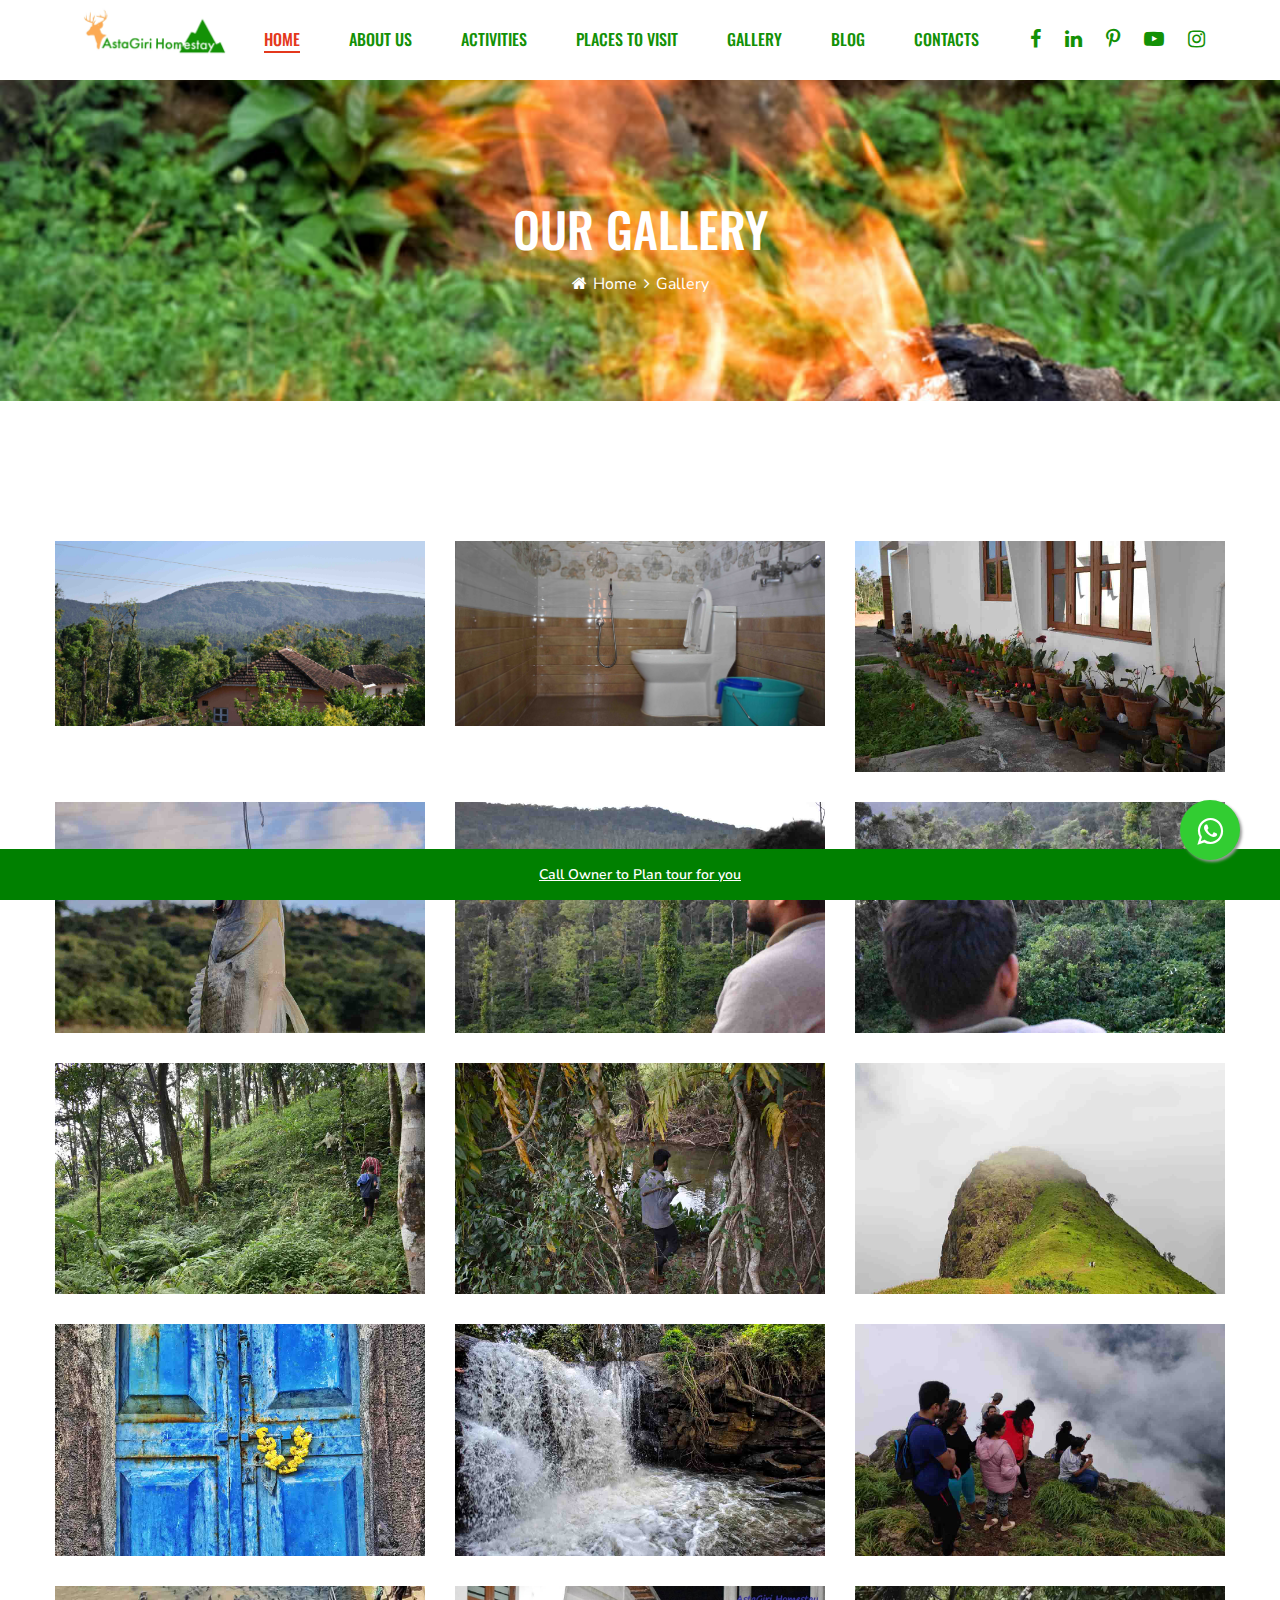
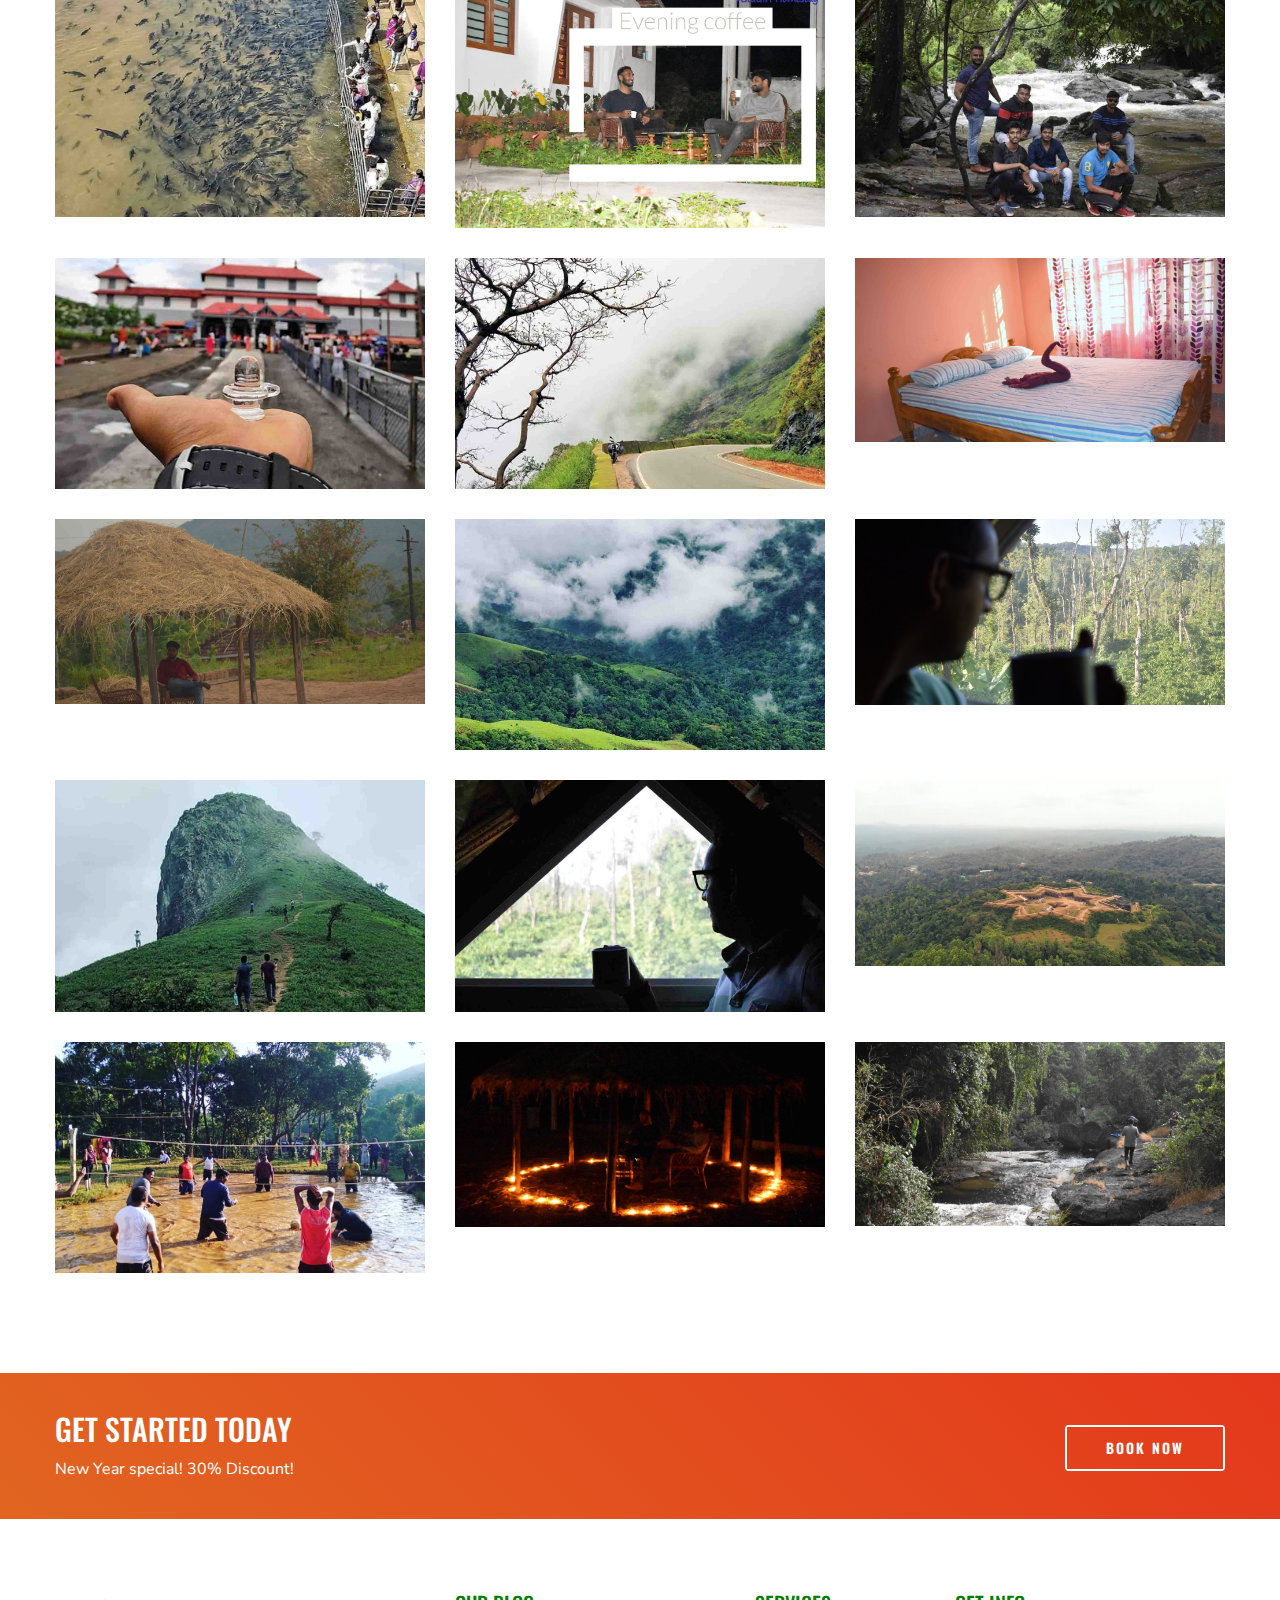
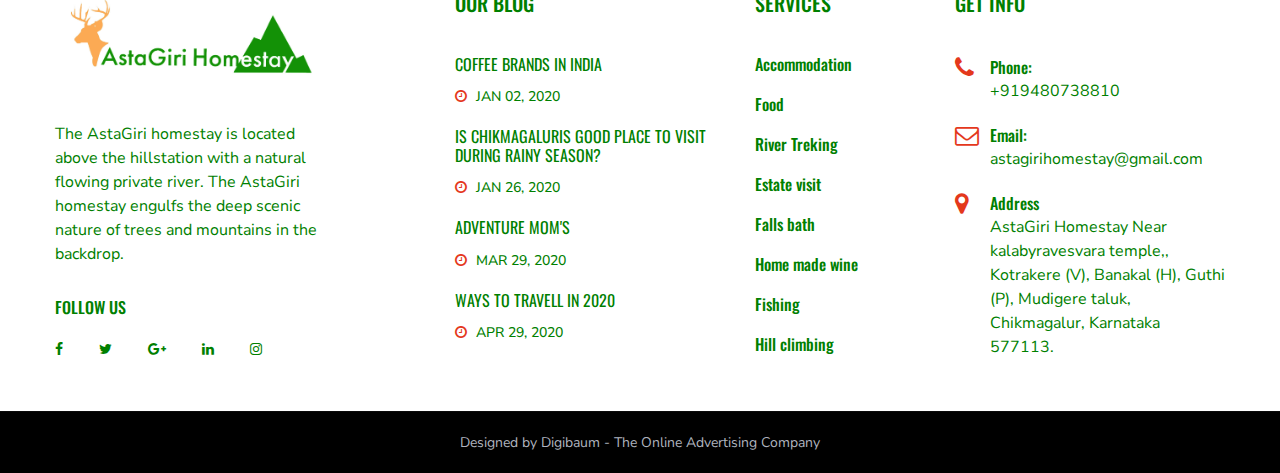
<file: gallery.html>
<!DOCTYPE html>
<html lang="zxx">

<head>
    <meta charset="UTF-8">
    <meta name="description" content="Resort">
    <meta name="keywords" content="Activitar, unica, creative, html">
    <meta name="viewport" content="width=device-width, initial-scale=1.0">
    <meta http-equiv="X-UA-Compatible" content="ie=edge">
    <title>AstaGiri Homestay</title>

    <!-- Google Font -->
    <link href="https://fonts.googleapis.com/css?family=Nunito+Sans:400,600,700,800,900&display=swap" rel="stylesheet">
    <link href="https://fonts.googleapis.com/css?family=Oswald:300,400,500,600,700&display=swap" rel="stylesheet">

    <!-- Css Styles -->
    <link rel="stylesheet" href="css/bootstrap.min.css" type="text/css">
    <link rel="stylesheet" href="css/font-awesome.min.css" type="text/css">
    <link rel="stylesheet" href="css/elegant-icons.css" type="text/css">
    <link rel="stylesheet" href="css/nice-select.css" type="text/css">
    <link rel="stylesheet" href="css/owl.carousel.min.css" type="text/css">
    <link rel="stylesheet" href="css/magnific-popup.css" type="text/css">
    <link rel="stylesheet" href="css/slicknav.min.css" type="text/css">
    <link rel="stylesheet" href="css/style.css" type="text/css">
</head>

<body>
    <!-- Page Preloder -->
    <div id="preloder">
        <div class="loader"></div>
    </div>
	
<!--whats app	-->
<link rel="stylesheet" href="https://maxcdn.bootstrapcdn.com/font-awesome/4.5.0/css/font-awesome.min.css">
<a href="https://api.whatsapp.com/send?phone=919480738810&text=Hola%21%20Quisiera%20m%C3%A1s%20informaci%C3%B3n%20sobre%20Varela%202." class="float" target="_blank">
<i class="fa fa-whatsapp my-float"></i>
</a>

    <!-- Header Section Begin -->
     <header class="header-section header-normal" >
        <div class="container-fluid">
            <div class="logo">
                <a href="./index.html">
                    <img src="img/logo.png" href="index.html" alt="">
                </a>
            </div>
             <div class="top-social">
                <a href="https://www.facebook.com/AstaGiriHomestay"><i class="fa fa-facebook"></i></a>
                <a href="#" ><i class="fa fa-linkedin"></i></a>
                <a href="#" ><i class="fa fa-pinterest-p"></i></a>
                <a href="#" ><i class="fa fa-youtube-play"></i></a>
                <a href="https://www.instagram.com/astagirihomestay_chikmagalur/" ><i class="fa fa-instagram"></i></a>
            </div>
            <div class="container">
                <div class="nav-menu">
                    <nav class="mainmenu mobile-menu">
                        <ul>
                          <li class="active"><a href="./index.html" >Home</a></li>
                          <li><a href="./about-us.html" >About us</a></li>
                          <li><a href="./activities.html" >Activities</a></li>
                          <li><a href="./placestovisit.html">Places To Visit</a></li>
                        <li><a href="./gallery.html" >Gallery</a></li>
                          <!-- <li><a href="./tariff.html" >Tariff</a></li> -->
                          <li><a href="./blog.html">Blog</a>  </li>
                          <li><a href="./contact.html">Contacts</a></li>
                        </ul>
                    </nav>
                </div>
            </div>
            <div id="mobile-menu-wrap"></div>
        </div>
    </header>
    <!-- Header End -->

    <!-- Breadcrumb Section Begin -->
    <section class="breadcrumb-section set-bg spad" data-setbg="img/about-bread.jpg">
        <div class="container">
            <div class="row">
                <div class="col-lg-12">
                    <div class="breadcrumb-text">
                        <h2>Our Gallery</h2>
                        <div class="breadcrumb-controls">
                            <a href="#"><i class="fa fa-home"></i> Home</a>
                            <span>Gallery</span>
                        </div>
                    </div>
                </div>
            </div>
        </div>
    </section>
    <!-- Breadcrumb End -->

    <!-- Gallery Section Begin -->
    <section class="gallery-section spad" style="background-color: white">
        <div class="container">
            <div class="row">
                <div class="col-lg-12">
                    <div class="gallery-controls">
                        <ul>
                            <!-- <li class="active" data-filter="*" style="color: green" >All GALLERY</li> -->
                            <!-- <li data-filter=".crossfit" style="color: green">Activities</li>
                            <li data-filter=".workout" style="color: green">Places To Visit</li>
                            <li data-filter=".gym" style="color: green">Photots</li> -->
                        </ul>
                    </div>
                </div>
            </div>
            <div class="row gallery-filter">
                <div class="col-lg-4 col-sm-6 mix crossfit workout">
                    <div class="gallery-item">
                        <img src="img/gallery/astagiri-homestay-frontview-in-chikmagalur.JPG" alt="astagiri-homestay-frontview-in-chikmagalur.JPG">
                        <div class="gi-hover-warp">
                            <div class="gi-hover">
                                <a href="img/gallery/astagiri-homestay-frontview-in-chikmagalur.JPG" class="image-popup"><i class="fa fa-search-plus"></i></a>
                                <!-- <a href="#"><i class="fa fa-chain"></i></a>
                                <h6>Time to Try a Bodyweight Workout <span>Run, Walk, Swimming</span></h6> -->
                            </div>
                        </div>
                    </div>
                </div>
                <div class="col-lg-4 col-sm-6 mix workout gym">
                    <div class="gallery-item">
                        <img src="img/gallery/astagiri homestay chikmagalur bathroom.JPG" alt="">
                        <div class="gi-hover-warp">
                            <div class="gi-hover">
                                <a href="img/gallery/astagiri homestay chikmagalur bathroom.JPG" class="image-popup"><i class="fa fa-search-plus"></i></a>
                                <!-- <a href="#"><i class="fa fa-chain"></i></a>
                                <h6>Time to Try a Bodyweight Workout <span>Run, Walk, Swimming</span></h6> -->
                            </div>
                        </div>
                    </div>
                </div>
                <div class="col-lg-4 col-sm-6 mix workout">
                    <div class="gallery-item">
                        <img src="img/gallery/Astagiri-Homestay (10).JPG" alt="Astagiri-Homestay (10).JPG">
                        <div class="gi-hover-warp">
                            <div class="gi-hover">
                                <a href="img/gallery/Astagiri-Homestay (10).JPG" class="image-popup"><i class="fa fa-search-plus"></i></a>
                                <!-- <a href="#"><i class="fa fa-chain"></i></a>
                                <h6>Time to Try a Bodyweight Workout <span>Run, Walk, Swimming</span></h6> -->
                            </div>
                        </div>
                    </div>
                </div>
                <div class="col-lg-4 col-sm-6 mix gym">
                    <div class="gallery-item">
                        <img src="img/gallery/Astagiri-Homestay (5).jpg" alt="Astagiri-Homestay (5).jpg">
                        <div class="gi-hover-warp">
                            <div class="gi-hover">
                                <a href="img/gallery/Astagiri-Homestay (5).jpg" class="image-popup"><i
                                        class="fa fa-search-plus"></i></a>
                                <!-- <a href="#"><i class="fa fa-chain"></i></a>
                                <h6>Time to Try a Bodyweight Workout <span>Run, Walk, Swimming</span></h6> -->
                            </div>
                        </div>
                    </div>
                </div>
                <div class="col-lg-4 col-sm-6 mix crossfit">
                    <div class="gallery-item">
                        <img src="img/gallery/Astagiri-Homestay (12).JPG" alt="Astagiri-Homestay (12).JPG">
                        <div class="gi-hover-warp">
                            <div class="gi-hover">
                                <a href="img/gallery/Astagiri-Homestay (12).JPG" class="image-popup"><i class="fa fa-search-plus"></i></a>
                                <!-- <a href="#"><i class="fa fa-chain"></i></a>
                                <h6>Time to Try a Bodyweight Workout <span>Run, Walk, Swimming</span></h6> -->
                            </div>
                        </div>
                    </div>
                </div>
                <div class="col-lg-4 col-sm-6 mix gym crossfit">
                    <div class="gallery-item">
                        <img src="img/gallery/Astagiri-Homestay (13).JPG" alt="Astagiri-Homestay (13).JPG">
                        <div class="gi-hover-warp">
                            <div class="gi-hover">
                                <a href="img/gallery/Astagiri-Homestay (13).JPG" class="image-popup"><i
                                        class="fa fa-search-plus"></i></a>
                                <!-- <a href="#"><i class="fa fa-chain"></i></a>
                                <h6>Time to Try a Bodyweight Workout <span>Run, Walk, Swimming</span></h6> -->
                            </div>
                        </div>
                    </div>
                </div>
                <div class="col-lg-4 col-sm-6 mix workout">
                    <div class="gallery-item">
                        <img src="img/gallery/Astagiri-Homestay (14).JPG" alt="Astagiri-Homestay (14).JPG">
                        <div class="gi-hover-warp">
                            <div class="gi-hover">
                                <a href="img/gallery/Astagiri-Homestay (14).JPG" class="image-popup"><i
                                        class="fa fa-search-plus"></i></a>
                                <!-- <a href="#"><i class="fa fa-chain"></i></a>
                                <h6>Time to Try a Bodyweight Workout <span>Run, Walk, Swimming</span></h6> -->
                            </div>
                        </div>
                    </div>
                </div>
                <div class="col-lg-4 col-sm-6 mix crossfit gym">
                    <div class="gallery-item">
                        <img src="img/gallery/Astagiri-Homestay (15).JPG" alt="Astagiri-Homestay (15).JPG">
                        <div class="gi-hover-warp">
                            <div class="gi-hover">
                                <a href="img/gallery/Astagiri-Homestay (15).JPG" class="image-popup"><i
                                        class="fa fa-search-plus"></i></a>
                                <!-- <a href="#"><i class="fa fa-chain"></i></a>
                                <h6>Time to Try a Bodyweight Workout <span>Run, Walk, Swimming</span></h6> -->
                            </div>
                        </div>
                    </div>
                </div>
                <div class="col-lg-4 col-sm-6 mix crossfit gym workout">
                    <div class="gallery-item">
                        <img src="img/gallery/Astagiri-Homestay (16).jpg" alt="Astagiri-Homestay (16).jpg">
                        <div class="gi-hover-warp">
                            <div class="gi-hover">
                                <a href="img/gallery/Astagiri-Homestay (16).jpg" class="image-popup"><i
                                        class="fa fa-search-plus"></i></a>
                                <!-- <a href="#"><i class="fa fa-chain"></i></a>
                                <h6>Time to Try a Bodyweight Workout <span>Run, Walk, Swimming</span></h6> -->
                            </div>
                        </div>
                    </div>
                </div>
				<div class="col-lg-4 col-sm-6 mix crossfit gym">
                    <div class="gallery-item">
                        <img src="img/gallery/Astagiri-Homestay (17).jpg" alt="Astagiri-Homestay (17).jpg">
                        <div class="gi-hover-warp">
                            <div class="gi-hover">
                                <a href="img/gallery/Astagiri-Homestay (17).jpg" class="image-popup"><i
                                        class="fa fa-search-plus"></i></a>
                                <!-- <a href="#"><i class="fa fa-chain"></i></a>
                                <h6>Time to Try a Bodyweight Workout <span>Run, Walk, Swimming</span></h6> -->
                            </div>
                        </div>
                    </div>
                </div>	
				
				              <div class="col-lg-4 col-sm-6 mix crossfit gym workout">
                    <div class="gallery-item">
                        <img src="img/gallery/Astagiri-Homestay (18).jpg" alt="Astagiri-Homestay (18).jpg">
                        <div class="gi-hover-warp">
                            <div class="gi-hover">
                                <a href="img/gallery/Astagiri-Homestay (18).jpg" class="image-popup"><i
                                        class="fa fa-search-plus"></i></a>
                                <!-- <a href="#"><i class="fa fa-chain"></i></a>
                                <h6>Time to Try a Bodyweight Workout <span>Run, Walk, Swimming</span></h6> -->
                            </div>
                        </div>
                    </div>
                </div>
				<div class="col-lg-4 col-sm-6 mix crossfit gym">
                    <div class="gallery-item">
                        <img src="img/gallery/Astagiri-Homestay (19).jpg" alt="Astagiri-Homestay (19).jpg"">
                        <div class="gi-hover-warp">
                            <div class="gi-hover">
                                <a href="img/gallery/Astagiri-Homestay (19).jpg" class="image-popup"><i
                                        class="fa fa-search-plus"></i></a>
                                <!-- <a href="#"><i class="fa fa-chain"></i></a>
                                <h6>Time to Try a Bodyweight Workout <span>Run, Walk, Swimming</span></h6> -->
                            </div>
                        </div>
                    </div>
                </div>
			
				              <div class="col-lg-4 col-sm-6 mix crossfit gym workout">
                    <div class="gallery-item">
                        <img src="img/gallery/Astagiri-Homestay (2).jpeg" alt="Astagiri-Homestay (2).jpeg">
                        <div class="gi-hover-warp">
                            <div class="gi-hover">
                                <a href="img/gallery/Astagiri-Homestay (2).jpeg" class="image-popup"><i
                                        class="fa fa-search-plus"></i></a>
                                <!-- <a href="#"><i class="fa fa-chain"></i></a>
                                <h6>Time to Try a Bodyweight Workout <span>Run, Walk, Swimming</span></h6> -->
                            </div>
                        </div>
                    </div>
                </div>
				<div class="col-lg-4 col-sm-6 mix crossfit gym">
                    <div class="gallery-item">
                        <img src="img/gallery/Astagiri-Homestay (2).jpg" alt="Astagiri-Homestay (2).jpg">
                        <div class="gi-hover-warp">
                            <div class="gi-hover">
                                <a href="img/gallery/Astagiri-Homestay (2).jpg" class="image-popup"><i
                                        class="fa fa-search-plus"></i></a>
                                <!-- <a href="#"><i class="fa fa-chain"></i></a>
                                <h6>Time to Try a Bodyweight Workout <span>Run, Walk, Swimming</span></h6> -->
                            </div>
                        </div>
                    </div>
                </div>
<div class="col-lg-4 col-sm-6 mix crossfit gym">
                    <div class="gallery-item">
                        <img src="img/gallery/Astagiri-Homestay (20).jpg" alt="Astagiri-Homestay (20).jpg">
                        <div class="gi-hover-warp">
                            <div class="gi-hover">
                                <a href="img/gallery/Astagiri-Homestay (20).jpg" class="image-popup"><i
                                        class="fa fa-search-plus"></i></a>
                                <!-- <a href="#"><i class="fa fa-chain"></i></a>
                                <h6>Time to Try a Bodyweight Workout <span>Run, Walk, Swimming</span></h6> -->
                            </div>
                        </div>
                    </div>
                </div>
			
				              <div class="col-lg-4 col-sm-6 mix crossfit gym workout">
                    <div class="gallery-item">
                        <img src="img/gallery/Astagiri-Homestay (3).jpeg" alt="Astagiri-Homestay (3).jpeg">
                        <div class="gi-hover-warp">
                            <div class="gi-hover">
                                <a href="img/gallery/Astagiri-Homestay (3).jpeg" class="image-popup"><i
                                        class="fa fa-search-plus"></i></a>
                                <!-- <a href="#"><i class="fa fa-chain"></i></a>
                                <h6>Time to Try a Bodyweight Workout <span>Run, Walk, Swimming</span></h6> -->
                            </div>
                        </div>
                    </div>
                </div>	
                <div class="col-lg-4 col-sm-6 mix crossfit gym workout">
                    <div class="gallery-item">
                        <img src="img/gallery/charmudi-ghat-mudigere-Astagiri-Homestay.jpg" alt="charmudi-ghat-mudigere-Astagiri-Homestay.jpg">
                        <div class="gi-hover-warp">
                            <div class="gi-hover">
                                <a href="img/gallery/charmudi-ghat-mudigere-Astagiri-Homestay.jpg" class="image-popup"><i
                                        class="fa fa-search-plus"></i></a>
                                <!-- <a href="#"><i class="fa fa-chain"></i></a>
                                <h6>Time to Try a Bodyweight Workout <span>Run, Walk, Swimming</span></h6> -->
                            </div>
                        </div>
                    </div>
                </div>
                <div class="col-lg-4 col-sm-6 mix crossfit gym workout">
                    <div class="gallery-item">
                        <img src="img/gallery/bedroom in astagiri homestay.JPG" alt="bedroom in astagiri homestay.JPG">
                        <div class="gi-hover-warp">
                            <div class="gi-hover">
                                <a href="img/gallery/bedroom in astagiri homestay.JPG" class="image-popup"><i
                                        class="fa fa-search-plus"></i></a>
                                <!-- <a href="#"><i class="fa fa-chain"></i></a>
                                <h6>Time to Try a Bodyweight Workout <span>Run, Walk, Swimming</span></h6> -->
                            </div>
                        </div>
                    </div>
                </div>
                <div class="col-lg-4 col-sm-6 mix crossfit gym workout">
                    <div class="gallery-item">
                        <img src="img/gallery/devaramane-homestay-in-mudigere-Astagiri-Homestay.jpeg" alt="devaramane-homestay-in-mudigere-Astagiri-Homestay.jpeg">
                        <div class="gi-hover-warp">
                            <div class="gi-hover">
                                <a href="img/gallery/devaramane-homestay-in-mudigere-Astagiri-Homestay.jpeg" class="image-popup"><i
                                        class="fa fa-search-plus"></i></a>
                                <!-- <a href="#"><i class="fa fa-chain"></i></a>
                                <h6>Time to Try a Bodyweight Workout <span>Run, Walk, Swimming</span></h6> -->
                            </div>
                        </div>
                    </div>
                </div>
                <div class="col-lg-4 col-sm-6 mix crossfit gym workout">
                    <div class="gallery-item">
                        <img src="img/gallery/devrumane-Astagiri-Homestay.jpg" alt="devrumane-Astagiri-Homestay.jpg">
                        <div class="gi-hover-warp">
                            <div class="gi-hover">
                                <a href="img/gallery/devrumane-Astagiri-Homestay.jpg" class="image-popup"><i
                                        class="fa fa-search-plus"></i></a>
                                <!-- <a href="#"><i class="fa fa-chain"></i></a>
                                <h6>Time to Try a Bodyweight Workout <span>Run, Walk, Swimming</span></h6> -->
                            </div>
                        </div>
                    </div>
                </div>
                <div class="col-lg-4 col-sm-6 mix crossfit gym workout">
                    <div class="gallery-item">
                        <img src="img/gallery/estate-stay-Astagiri-Homestay.jpeg" alt="estate-stay-Astagiri-Homestay.jpeg">
                        <div class="gi-hover-warp">
                            <div class="gi-hover">
                                <a href="img/gallery/estate-stay-Astagiri-Homestay.jpeg" class="image-popup"><i
                                        class="fa fa-search-plus"></i></a>
                                <!-- <a href="#"><i class="fa fa-chain"></i></a>
                                <h6>Time to Try a Bodyweight Workout <span>Run, Walk, Swimming</span></h6> -->
                            </div>
                        </div>
                    </div>
                </div>
                <div class="col-lg-4 col-sm-6 mix crossfit gym workout">
                    <div class="gallery-item">
                        <img src="img/gallery/ettina-buja-trek-Astagiri-Homestay.jpeg" alt="ettina-buja-trek-Astagiri-Homestay.jpeg">
                        <div class="gi-hover-warp">
                            <div class="gi-hover">
                                <a href="img/gallery/ettina-buja-trek-Astagiri-Homestay.jpeg" class="image-popup"><i
                                        class="fa fa-search-plus"></i></a>
                                <!-- <a href="#"><i class="fa fa-chain"></i></a>
                                <h6>Time to Try a Bodyweight Workout <span>Run, Walk, Swimming</span></h6> -->
                            </div>
                        </div>
                    </div>
                </div>
                <div class="col-lg-4 col-sm-6 mix crossfit gym workout">
                    <div class="gallery-item">
                        <img src="img/gallery/homestay-in-coffee-estate.jpeg" alt="homestay-in-coffee-estate.jpeg">
                        <div class="gi-hover-warp">
                            <div class="gi-hover">
                                <a href="img/gallery/homestay-in-coffee-estate.jpeg" class="image-popup"><i
                                        class="fa fa-search-plus"></i></a>
                                <!-- <a href="#"><i class="fa fa-chain"></i></a>
                                <h6>Time to Try a Bodyweight Workout <span>Run, Walk, Swimming</span></h6> -->
                            </div>
                        </div>
                    </div>
                </div>
                <div class="col-lg-4 col-sm-6 mix crossfit gym workout">
                    <div class="gallery-item">
                        <img src="img/gallery/majumbar_fort.jpg" alt="majumbar_fort.jpg">
                        <div class="gi-hover-warp">
                            <div class="gi-hover">
                                <a href="img/gallery/majumbar_fort.jpg" class="image-popup"><i
                                        class="fa fa-search-plus"></i></a>
                                <!-- <a href="#"><i class="fa fa-chain"></i></a>
                                <h6>Time to Try a Bodyweight Workout <span>Run, Walk, Swimming</span></h6> -->
                            </div>
                        </div>
                    </div>
                </div>
                <div class="col-lg-4 col-sm-6 mix crossfit gym workout">
                    <div class="gallery-item">
                        <img src="img/gallery/mud-volley-ball copy.jpg" alt="mud-volley-ball copy.jpg">
                        <div class="gi-hover-warp">
                            <div class="gi-hover">
                                <a href="img/gallery/mud-volley-ball copy.jpg" class="image-popup"><i
                                        class="fa fa-search-plus"></i></a>
                                <!-- <a href="#"><i class="fa fa-chain"></i></a>
                                <h6>Time to Try a Bodyweight Workout <span>Run, Walk, Swimming</span></h6> -->
                            </div>
                        </div>
                    </div>
                </div>
                <div class="col-lg-4 col-sm-6 mix crossfit gym workout">
                    <div class="gallery-item">
                        <img src="img/gallery/night-dinner-candle-light.JPG" alt="night-dinner-candle-light.JPG">
                        <div class="gi-hover-warp">
                            <div class="gi-hover">
                                <a href="img/gallery/night-dinner-candle-light.JPG" class="image-popup"><i
                                        class="fa fa-search-plus"></i></a>
                                <!-- <a href="#"><i class="fa fa-chain"></i></a>
                                <h6>Time to Try a Bodyweight Workout <span>Run, Walk, Swimming</span></h6> -->
                            </div>
                        </div>
                    </div>
                </div>
                <div class="col-lg-4 col-sm-6 mix crossfit gym workout">
                    <div class="gallery-item">
                        <img src="img/gallery/waterfalls near abbi falls.JPG" alt="waterfalls near abbi falls.JPG">
                        <div class="gi-hover-warp">
                            <div class="gi-hover">
                                <a href="img/gallery/waterfalls near abbi falls.JPG" class="image-popup"><i
                                        class="fa fa-search-plus"></i></a>
                                <!-- <a href="#"><i class="fa fa-chain"></i></a>
                                <h6>Time to Try a Bodyweight Workout <span>Run, Walk, Swimming</span></h6> -->
                            </div>
                        </div>
                    </div>
                </div>			
            </div>
        </div>
    </section>
    <!-- Gallery Section End -->

    <!-- Cta Section Begin -->
    <section class="cta-section">
        <div class="container">
            <div class="row">
                <div class="col-lg-12">
                    <div class="cta-text">
                        <h3>GeT Started Today</h3>
                        <p>New Year special! 30% Discount!</p>
                    </div>
                    <a href="https://api.whatsapp.com/send?phone=919480738810&text=Hola%21%20Quisiera%20m%C3%A1s%20informaci%C3%B3n%20sobre%20Varela%202." class="primary-btn cta-btn">book now</a>
                </div>
            </div>
        </div>
    </section>
    <!-- Cta Section End -->

    <!-- Footer Section Begin -->
    <footer class="footer-section">
        <div class="container">
            <div class="row">
                <div class="col-lg-3">
                    <div class="footer-logo-item">
                        <div class="f-logo">
                            <a href="#"><img src="img/logo.png" alt=""></a>
                        </div>
                        <p style="color: green">The AstaGiri homestay is located above the hillstation with a natural flowing private river. The AstaGiri homestay engulfs the deep scenic nature of trees and mountains in the backdrop. </p>
                        <div class="social-links">
                            <h6 style="color: green">Follow us</h6>
                            <a href="https://www.facebook.com/AstaGiriHomestay" style="color: green"><i class="fa fa-facebook"></i></a>
                            <a href="#" style="color: green"><i class="fa fa-twitter"></i></a>
                            <a href="#" style="color: green"><i class="fa fa-google-plus"></i></a>
                            <a href="#" style="color: green"><i class="fa fa-linkedin"></i></a>
                            <a href="https://www.instagram.com/astagirihomestay_chikmagalur/" style="color: green"><i class="fa fa-instagram"></i></a>
                        </div>
                    </div>
                </div>
                <div class="col-lg-3 offset-lg-1">
                    <div class="footer-widget">
                        <h5 style="color: green">Our Blog</h5>
                        <div class="footer-blog">
                            <a href="#" class="fb-item">
                                <h6 style="color: green">Coffee brands in India</h6>
                                <span class="blog-time" style="color: green"><i class="fa fa-clock-o"></i> Jan 02, 2020</span>
                            </a>
                            <a href="#" class="fb-item">
                                <h6 style="color: green">is Chikmagaluris good place to visit during rainy season?</h6>
                                <span class="blog-time" style="color: green"><i class="fa fa-clock-o"></i> Jan 26, 2020</span>
                            </a>
                            <a href="#" class="fb-item">
                                <h6 style="color: green">Adventure MOM's</h6>
                                <span class="blog-time" style="color: green"><i class="fa fa-clock-o"></i> Mar 29, 2020</span>
                            </a>
                            <a href="#" class="fb-item">
                                <h6 style="color: green">ways to travell in 2020</h6>
                                <span class="blog-time" style="color: green"><i class="fa fa-clock-o"></i> Apr 29, 2020</span>
                            </a>
                        </div>
                    </div>
                </div>
                <div class="col-lg-2">
                    <div class="footer-widget">
                        <h5 style="color: green">Services</h5>
                        <ul class="workout-program">
                            <li><a href="#" style="color: green">Accommodation</a></li>
                            <li><a href="#" style="color: green">Food</a></li>
                            <li><a href="#" style="color: green">River Treking</a></li>
                            <li><a href="#" style="color: green">Estate visit</a></li>
                            <li><a href="#" style="color: green">Falls bath</a></li>
                            <li><a href="#" style="color: green">Home made wine</a></li>
                            <li><a href="#" style="color: green">Fishing</a></li>
                            <li><a href="#" style="color: green">Hill climbing</a></li>
                        </ul>
                    </div>
                </div>
                <div class="col-lg-3">
                    <div class="footer-widget">
                        <h5 style="color: green">Get Info</h5>
                        <ul class="footer-info">
                            <li style="color: green">
                                <i class="fa fa-phone"></i>
                                <span style="color: green">Phone:</span>
                                +919480738810
                            </li>
                            <li style="color: green">
                                <i class="fa fa-envelope-o"></i>
                                <span style="color: green">Email:</span>
                                astagirihomestay@gmail.com
                            </li>
                            <li style="color: green">
                                <i class="fa fa-map-marker"></i>
                                <span style="color: green">Address</span>
                                AstaGiri Homestay Near kalabyravesvara temple,, Kotrakere (V), Banakal (H), Guthi (P), Mudigere taluk, Chikmagalur, Karnataka 577113.
                            </li>
                        </ul>
                    </div>
                </div>
            </div>
        </div>
        
        <div class="copyright-text">
            <div class="container">
                <div class="row">
                    <div class="col-lg-12 text-center">
                        <div class="ct-inside">Designed by    Digibaum - The Online Advertising Company</div>
                    </div>
                </div>
            </div>
        </div>
       
        <div class="footer-call">
            <div class="container">
                <div class="row">
                    <div class="col-lg-12 text-center">
                        <div class="ct-inside"><p></p><a href="tel:9480738810"><U>Call Owner to Plan tour for you </U></a> </p></div></div>
                    </div>
                </div>
            </div>

            
          
    </footer>

    <!-- Footer Section End -->

    <!-- Js Plugins -->
    <script src="js/jquery-3.3.1.min.js"></script>
    <script src="js/bootstrap.min.js"></script>
    <script src="js/jquery.magnific-popup.min.js"></script>
    <script src="js/mixitup.min.js"></script>
    <script src="js/jquery.nice-select.min.js"></script>
    <script src="js/jquery.slicknav.js"></script>
    <script src="js/owl.carousel.min.js"></script>
    <script src="js/masonry.pkgd.min.js"></script>
    <script src="js/main.js"></script>
</body>

</html>
</file>
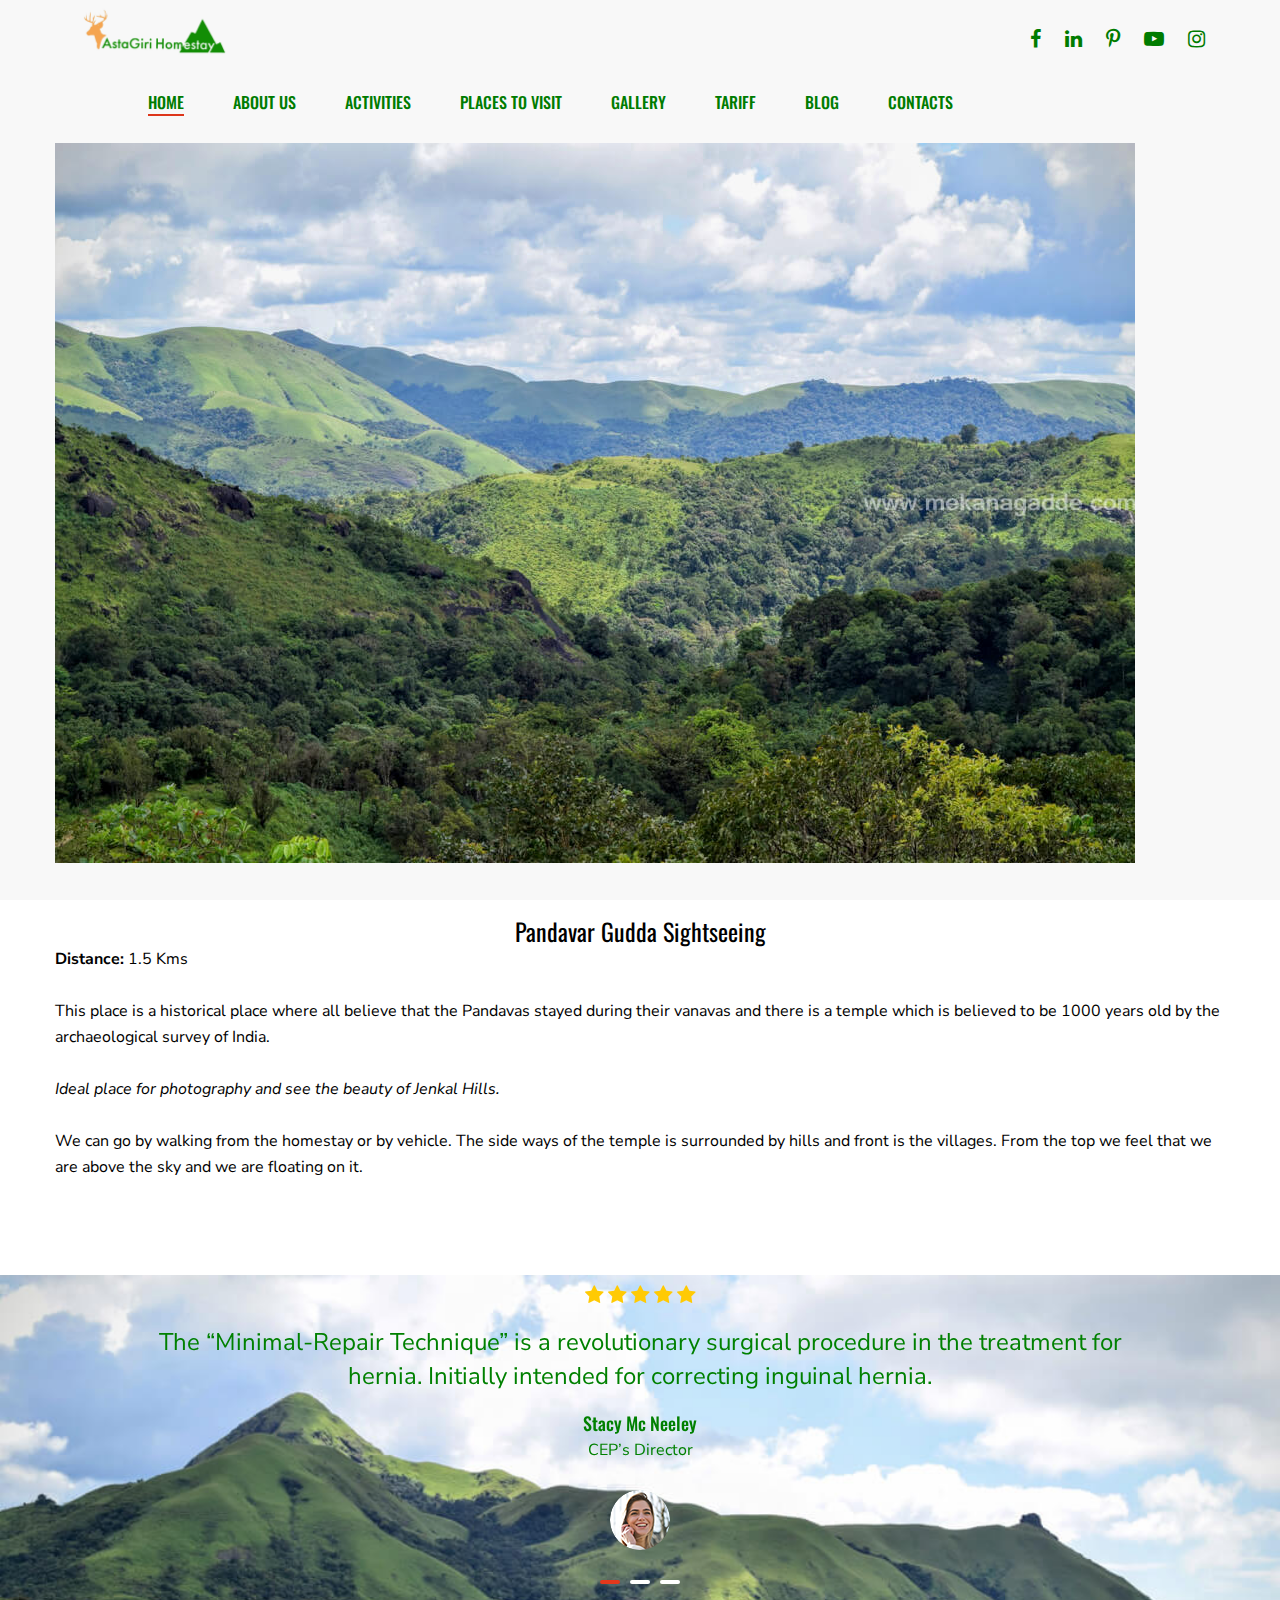
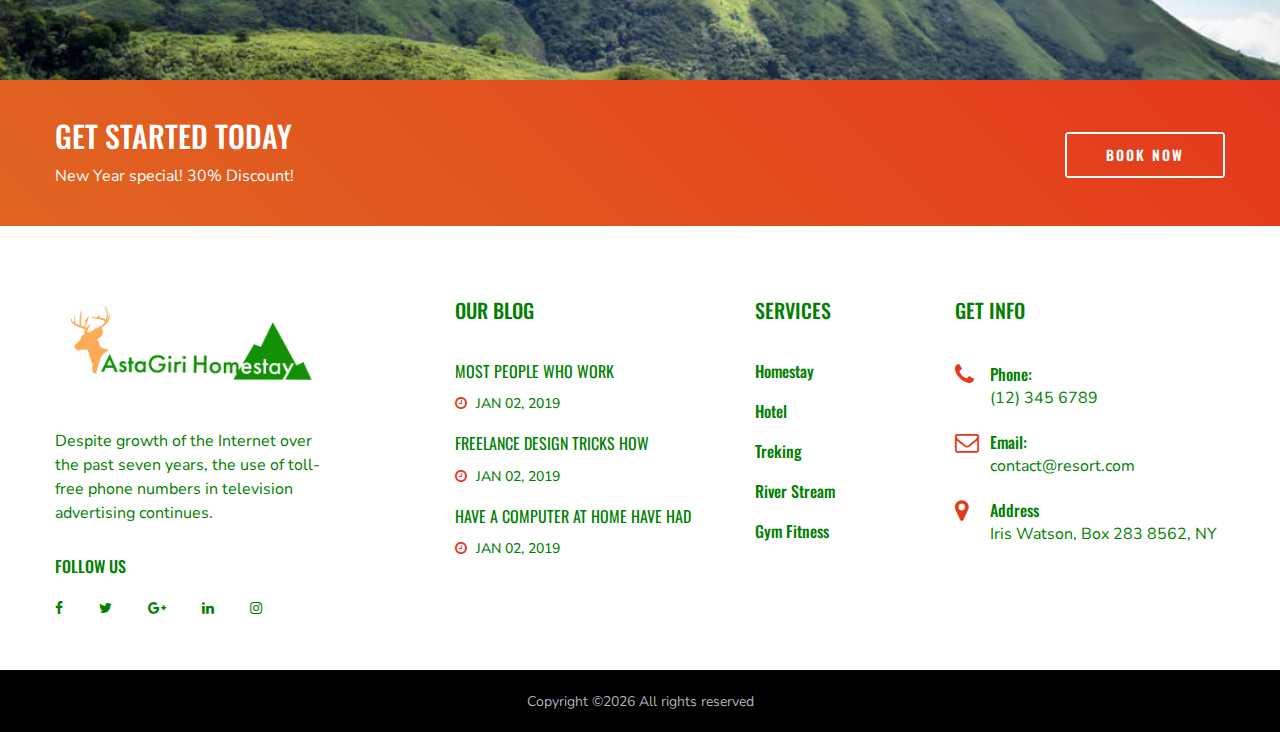
<file: PandavarGuddaSightseeing.html>
<!DOCTYPE html>
<html lang="zxx">

<head>
    <meta charset="UTF-8">
    <meta name="description" content="Resort">
    <meta name="keywords" content="Activitar, unica, creative, html">
    <meta name="viewport" content="width=device-width, initial-scale=1.0">
    <meta http-equiv="X-UA-Compatible" content="ie=edge">
    <title>Resort</title>

    <!-- Google Font -->
    <link href="https://fonts.googleapis.com/css?family=Nunito+Sans:400,600,700,800,900&display=swap" rel="stylesheet">
    <link href="https://fonts.googleapis.com/css?family=Oswald:300,400,500,600,700&display=swap" rel="stylesheet">

    <!-- Css Styles -->
    <link rel="stylesheet" href="css/bootstrap.min.css" type="text/css">
    <link rel="stylesheet" href="css/font-awesome.min.css" type="text/css">
    <link rel="stylesheet" href="css/elegant-icons.css" type="text/css">
    <link rel="stylesheet" href="css/nice-select.css" type="text/css">
    <link rel="stylesheet" href="css/owl.carousel.min.css" type="text/css">
    <link rel="stylesheet" href="css/magnific-popup.css" type="text/css">
    <link rel="stylesheet" href="css/slicknav.min.css" type="text/css">
    <link rel="stylesheet" href="css/style.css" type="text/css">
</head>

<body>
    <!-- Page Preloder -->
    <div id="preloder">
        <div class="loader"></div>
    </div>

    <!-- Header Section Begin -->
    <header class="header-section header-normal" style="background-color: white">
        <div class="container-fluid">
            <div class="logo">
                <a href="./index.html">
                    <img src="img/logo.png" alt="">
                </a>
            </div>
            <div class="top-social">
                <a href="#" style="color: green"><i class="fa fa-facebook"></i></a>
                <a href="#" style="color: green"><i class="fa fa-linkedin"></i></a>
                <a href="#" style="color: green"><i class="fa fa-pinterest-p"></i></a>
                <a href="#" style="color: green"><i class="fa fa-youtube-play"></i></a>
                <a href="#" style="color: green"><i class="fa fa-instagram"></i></a>
            </div>
            <div class="container">
                <div class="nav-menu">
                    <nav class="mainmenu mobile-menu">
                        <ul>
                          <li class="active"><a href="./index.html" style="color:green">Home</a></li>
                          <li><a href="./about-us.html" style="color:green">About us</a></li>
                          <li><a href="./activities.html" style="color:green">Activities</a></li>
                          <li><a href="./placestovisit.html" style="color:green">Places To Visit</a></li>
                        <li><a href="./gallery.html" style="color:green">Gallery</a></li>
                          <li><a href="./tariff.html" style="color:green">Tariff</a></li>
                          <li><a href="./blog.html" style="color:green">Blog</a>  </li>
                          <li><a href="./contact.html" style="color:green"s>Contacts</a></li>
                        </ul>
                    </nav>
                </div>
            </div>
            <div id="mobile-menu-wrap"></div>
        </div>
    </header>
    <!-- Header End -->

  

    <!-- Aboutus Section Begin -->
    <section class="aboutus-section spad" style="background-color: white">
		
        <div class="container" >
			<h4 style="color: green">Pandavar Gudda Sightseeing</h4>
			<br>
            <div class="aboutus-page-text"> <img src="img/Jenkal-Betta-Scenery.jpg" alt="Jenkal-Betta-Scenery">
				<center><h4 style="color: black">Pandavar Gudda Sightseeing</h4></center>
                <div class="row">
                    <div class="col-lg-6 col-xl-12">
                        <div class="about-us">
                            
                            <p style="color: black"><strong>Distance:</strong> 1.5 Kms
<br><br>
This place is a historical place where all believe that the Pandavas stayed during their vanavas and there is a temple which is believed to be 1000 years old by the archaeological survey of India.
<br><br>
<I>Ideal place for photography and see the beauty of Jenkal Hills.</I>
<br><br>
We can go by walking from the homestay or by vehicle. The side ways of the temple is surrounded by hills and front is the villages. From the top we feel that we are above the sky and we are floating on it.
                            </p>
                        </div>
                    </div>
</div>
            </div>
        </div>
    </section>
    <!-- Aboutus Section End -->

    <!-- Testimonial Section End -->
    <section class="testimonial-section set-bg spad" data-setbg="img/testimonial-bg.jpg">
        <div class="container">
            <div class="row">
                <div class="col-lg-10 offset-lg-1">
                    <div class="testimonial-slider owl-carousel">
                        <div class="ts-item">
                            <div class="rating">
                                <i class="fa fa-star"></i>
                                <i class="fa fa-star"></i>
                                <i class="fa fa-star"></i>
                                <i class="fa fa-star"></i>
                                <i class="fa fa-star"></i>
                            </div>
                            <h4 style="color: green">The “Minimal-Repair Technique” is a revolutionary surgical procedure in the treatment
                                for hernia. Initially intended for correcting inguinal hernia.</h4>
                            <div class="author-name">
                                <h5 style="color: green">Stacy Mc Neeley</h5>
                                <span style="color: green">CEP’s Director</span>
                            </div>
                            <div class="author-pic">
                                <img src="img/author-pic.png" alt="">
                            </div>
                        </div>
                        <div class="ts-item">
                            <div class="rating">
                                <i class="fa fa-star"></i>
                                <i class="fa fa-star"></i>
                                <i class="fa fa-star"></i>
                                <i class="fa fa-star"></i>
                                <i class="fa fa-star"></i>
                            </div>
                            <h4 style="color: green">The “Minimal-Repair Technique” is a revolutionary surgical procedure in the treatment
                                for hernia. Initially intended for correcting inguinal hernia.</h4>
                            <div class="author-name">
                                <h5 style="color: green">Stacy Mc Neelek</h5>
                                <span style="color: green">CEP’s Director</span>
                            </div>
                            <div class="author-pic">
                                <img src="img/author-pic.png" alt="">
                            </div>
                        </div>
                        <div class="ts-item">
                            <div class="rating">
                                <i class="fa fa-star"></i>
                                <i class="fa fa-star"></i>
                                <i class="fa fa-star"></i>
                                <i class="fa fa-star"></i>
                                <i class="fa fa-star"></i>
                            </div>
                            <h4 style="color: green">The “Minimal-Repair Technique” is a revolutionary surgical procedure in the treatment
                                for hernia. Initially intended for correcting inguinal hernia.</h4>
                            <div class="author-name">
                                <h5 style="color: green">Stacy Mc Neelel</h5>
                                <span style="color: green">CEP’s Director</span>
                            </div>
                            <div class="author-pic">
                                <img src="img/author-pic.png" alt="">
                            </div>
                        </div>
                    </div>
                </div>
            </div>
        </div>
    </section>
    <!-- Testimonial Section End -->

    <!-- Trainer Section Begin -->    <!-- Trainer Section End -->

    <!-- Cta Section Begin -->
    <section class="cta-section">
        <div class="container">
            <div class="row">
                <div class="col-lg-12">
                    <div class="cta-text">
                        <h3>GeT Started Today</h3>
                        <p>New Year special! 30% Discount!</p>
                    </div>
                    <a href="#" class="primary-btn cta-btn">book now</a>
                </div>
            </div>
        </div>
    </section>
    <!-- Cta Section End -->

    <!-- Footer Section Begin -->
    <footer class="footer-section" style="background-color: white">
        <div class="container">
            <div class="row">
                <div class="col-lg-3">
                    <div class="footer-logo-item">
                        <div class="f-logo">
                            <a href="#"><img src="img/logo.png" alt=""></a>
                        </div>
                        <p style="color: green">Despite growth of the Internet over the past seven years, the use of toll-free phone numbers
                            in television advertising continues.</p>
                        <div class="social-links">
                            <h6 style="color: green">Follow us</h6>
                            <a href="#" style="color: green"><i class="fa fa-facebook"></i></a>
                            <a href="#" style="color: green"><i class="fa fa-twitter"></i></a>
                            <a href="#" style="color: green"><i class="fa fa-google-plus"></i></a>
                            <a href="#" style="color: green"><i class="fa fa-linkedin"></i></a>
                            <a href="#" style="color: green"><i class="fa fa-instagram"></i></a>
                        </div>
                    </div>
                </div>
                <div class="col-lg-3 offset-lg-1">
                    <div class="footer-widget">
                        <h5 style="color: green">Our Blog</h5>
                        <div class="footer-blog">
                            <a href="#" class="fb-item">
                                <h6 style="color: green">Most people who work</h6>
                                <span class="blog-time" style="color: green"><i class="fa fa-clock-o"></i> Jan 02, 2019</span>
                            </a>
                            <a href="#" class="fb-item">
                                <h6 style="color: green">Freelance Design Tricks How </h6>
                                <span class="blog-time" style="color: green"><i class="fa fa-clock-o"></i> Jan 02, 2019</span>
                            </a>
                            <a href="#" class="fb-item">
                                <h6 style="color: green">have a computer at home have had </h6>
                                <span class="blog-time" style="color: green"><i class="fa fa-clock-o"></i> Jan 02, 2019</span>
                            </a>
                        </div>
                    </div>
                </div>
                <div class="col-lg-2">
                    <div class="footer-widget">
                        <h5 style="color: green">Services</h5>
                        <ul class="workout-program">
                            <li><a href="#" style="color: green">Homestay</a></li>
                            <li><a href="#" style="color: green">Hotel</a></li>
                            <li><a href="#" style="color: green">Treking</a></li>
                            <li><a href="#" style="color: green">River Stream</a></li>
                            <li><a href="#" style="color: green">Gym Fitness</a></li>
                        </ul>
                    </div>
                </div>
                <div class="col-lg-3">
                    <div class="footer-widget">
                        <h5 style="color: green">Get Info</h5>
                        <ul class="footer-info">
                            <li style="color: green">
                                <i class="fa fa-phone"></i>
                                <span style="color: green">Phone:</span>
                                (12) 345 6789
                            </li>
                            <li style="color: green">
                                <i class="fa fa-envelope-o"></i>
                                <span style="color: green">Email:</span>
                                contact@resort.com
                            </li>
                            <li style="color: green">
                                <i class="fa fa-map-marker"></i>
                                <span style="color: green">Address</span>
                                Iris Watson, Box 283 8562, NY
                            </li>
                        </ul>
                    </div>
                </div>
            </div>
        </div>
        <div class="copyright-text">
            <div class="container">
                <div class="row">
                    <div class="col-lg-12 text-center">
                        <div class="ct-inside"><!-- Link back to Colorlib can't be removed. Template is licensed under CC BY 3.0. -->
Copyright &copy;<script>document.write(new Date().getFullYear());</script> All rights reserved</div>
                    </div>
                </div>
            </div>
        </div>
    </footer>
    <!-- Footer Section End -->

    <!-- Js Plugins -->
    <script src="js/jquery-3.3.1.min.js"></script>
    <script src="js/bootstrap.min.js"></script>
    <script src="js/jquery.magnific-popup.min.js"></script>
    <script src="js/mixitup.min.js"></script>
    <script src="js/jquery.nice-select.min.js"></script>
    <script src="js/jquery.slicknav.js"></script>
    <script src="js/owl.carousel.min.js"></script>
    <script src="js/masonry.pkgd.min.js"></script>
    <script src="js/main.js"></script>
</body>

</html>
</file>
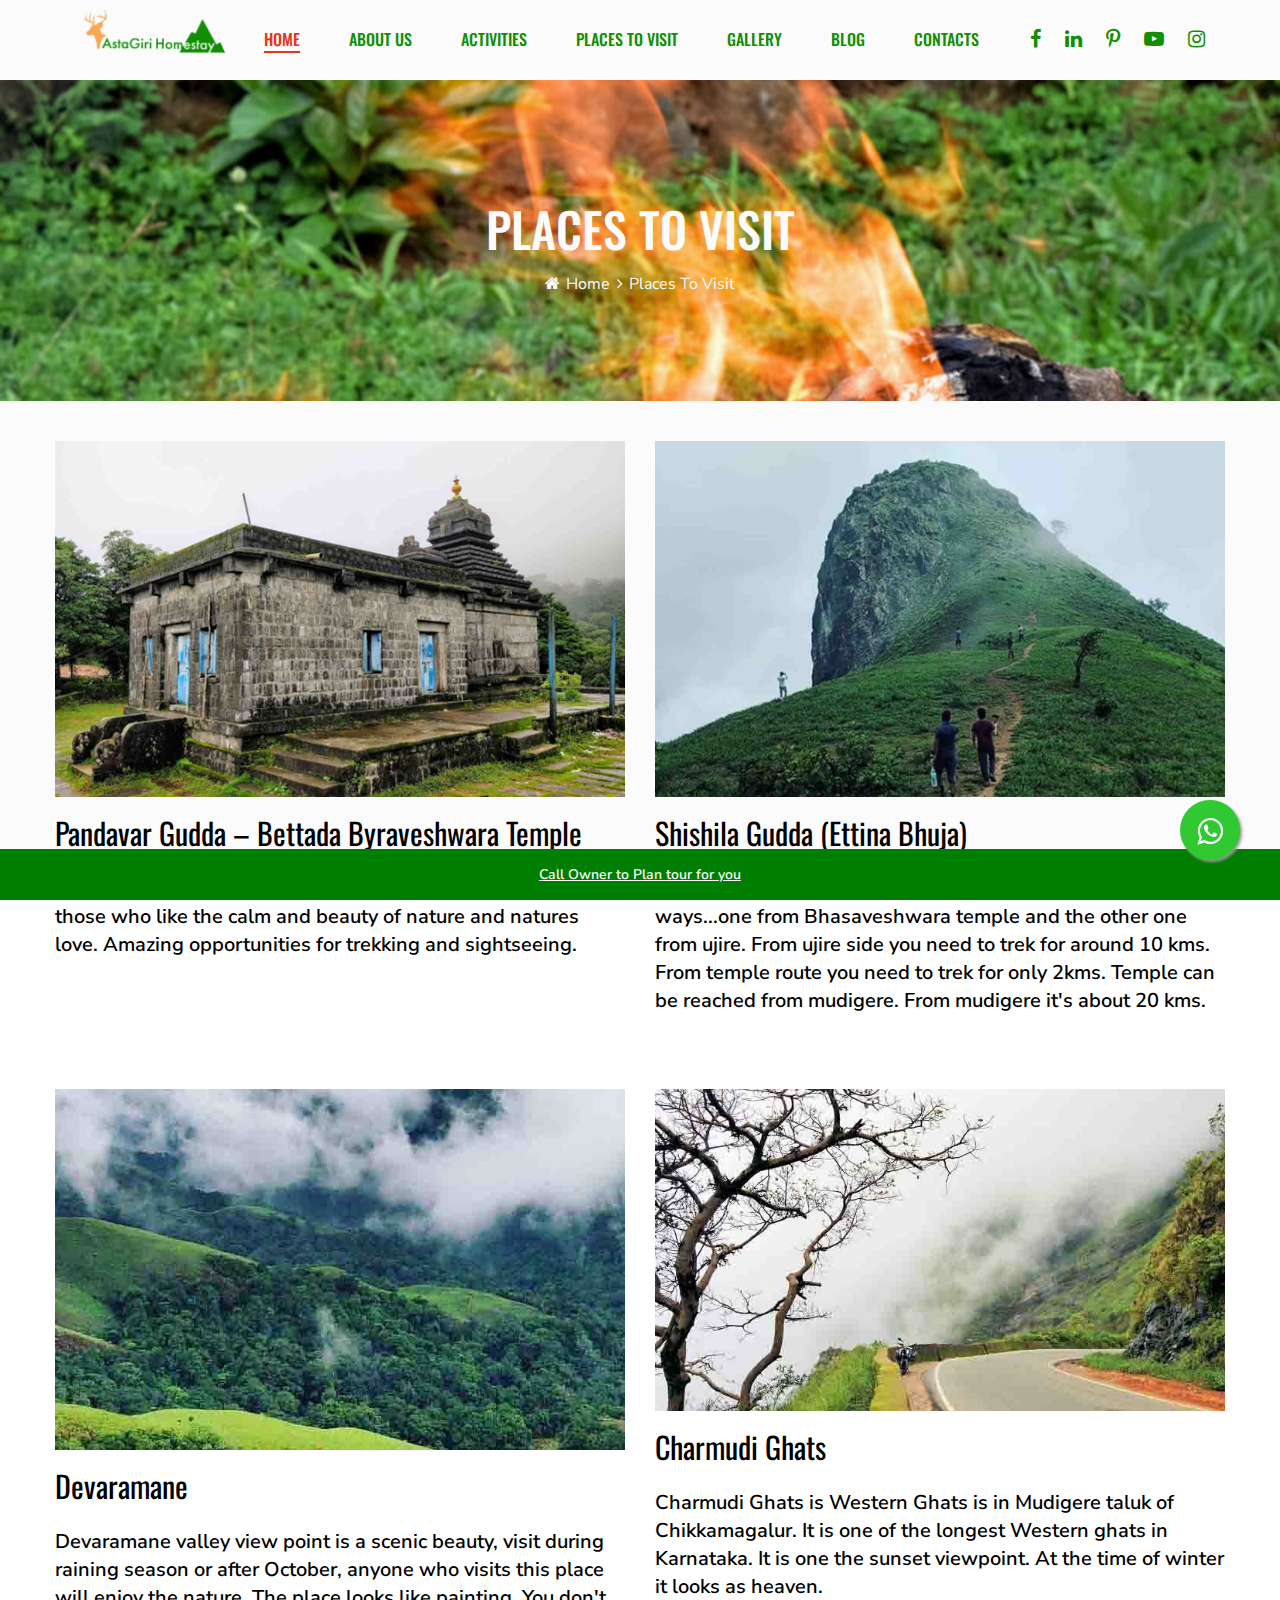
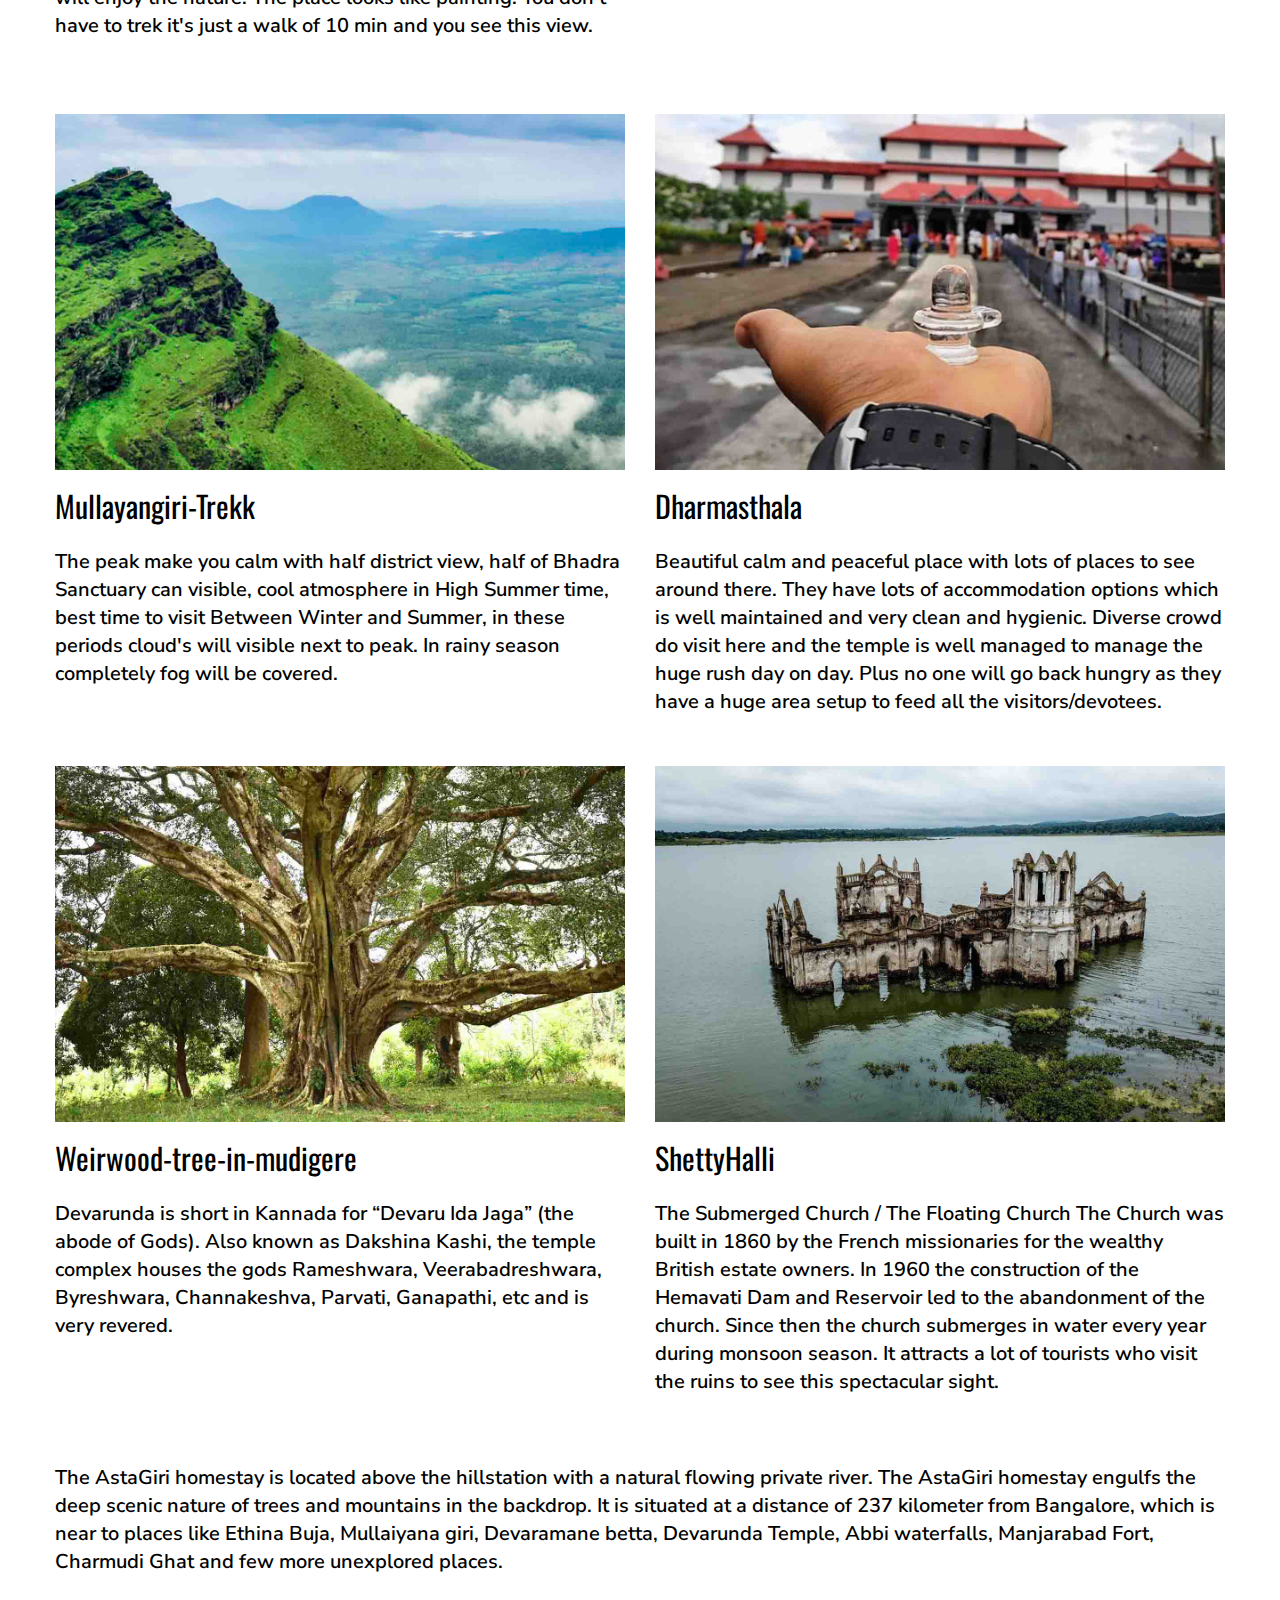
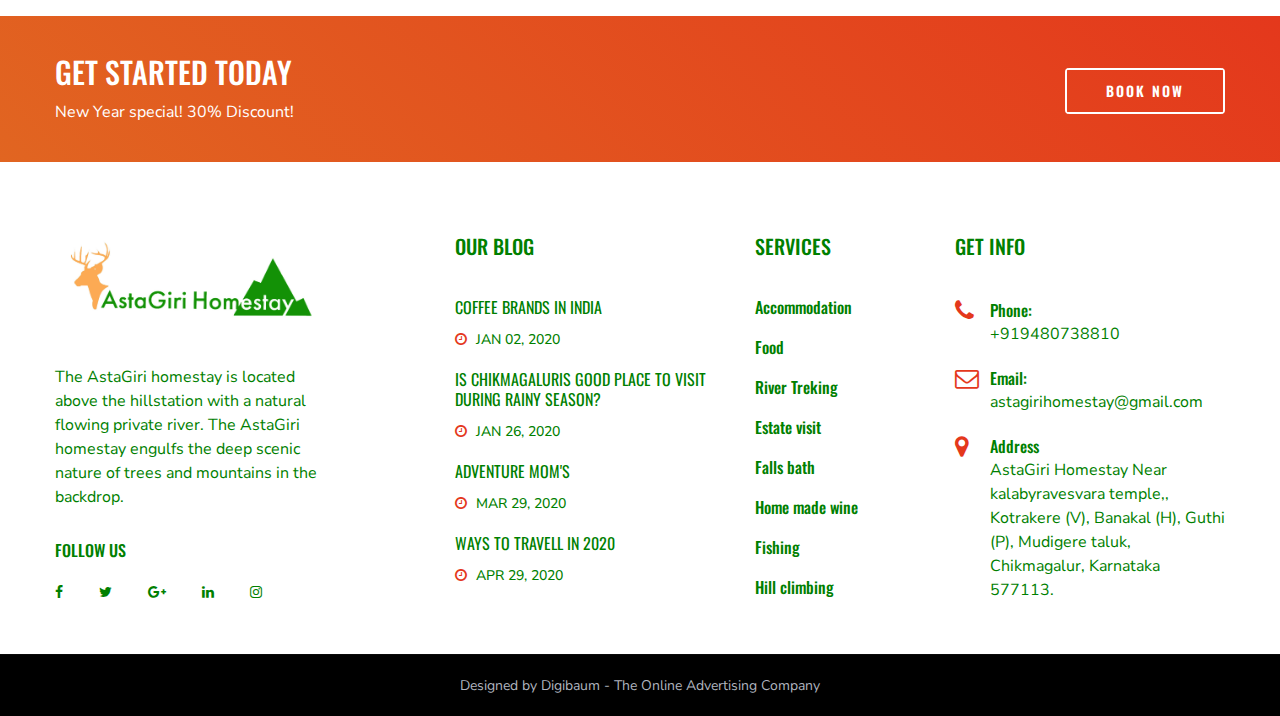
<file: placestovisit.html>
<!DOCTYPE html>
<html lang="zxx">

<head>
    <meta charset="UTF-8">
    <meta name="description" content="Resort">
    <meta name="keywords" content="Activitar, unica, creative, html">
    <meta name="viewport" content="width=device-width, initial-scale=1.0">
    <meta http-equiv="X-UA-Compatible" content="ie=edge">
    <title>AstaGiri Homestay</title>

    <!-- Google Font -->
    <link href="https://fonts.googleapis.com/css?family=Nunito+Sans:400,600,700,800,900&display=swap" rel="stylesheet">
    <link href="https://fonts.googleapis.com/css?family=Oswald:300,400,500,600,700&display=swap" rel="stylesheet">

    <!-- Css Styles -->
    <link rel="stylesheet" href="css/bootstrap.min.css" type="text/css">
    <link rel="stylesheet" href="css/font-awesome.min.css" type="text/css">
    <link rel="stylesheet" href="css/elegant-icons.css" type="text/css">
    <link rel="stylesheet" href="css/nice-select.css" type="text/css">
    <link rel="stylesheet" href="css/owl.carousel.min.css" type="text/css">
    <link rel="stylesheet" href="css/magnific-popup.css" type="text/css">
    <link rel="stylesheet" href="css/slicknav.min.css" type="text/css">
    <link rel="stylesheet" href="css/style.css" type="text/css">
</head>

<body>
    <!-- Page Preloder -->
    <div id="preloder">
        <div class="loader"></div>
    </div>
	
<!--whats app	-->
<link rel="stylesheet" href="https://maxcdn.bootstrapcdn.com/font-awesome/4.5.0/css/font-awesome.min.css">
<a href="https://api.whatsapp.com/send?phone=919480738810&text=Hola%21%20Quisiera%20m%C3%A1s%20informaci%C3%B3n%20sobre%20Varela%202." class="float" target="_blank">
<i class="fa fa-whatsapp my-float"></i>
</a>

    <!-- Header Section Begin -->
    <header class="header-section header-normal">
        <div class="container-fluid">
            <div class="logo">
                <a href="./index.html">
                    <img src="img/logo.png" alt="">
                </a>
            </div>
          <div class="top-social">
                <a href="https://www.facebook.com/AstaGiriHomestay"><i class="fa fa-facebook"></i></a>
                <a href="#" ><i class="fa fa-linkedin"></i></a>
                <a href="#" ><i class="fa fa-pinterest-p"></i></a>
                <a href="#" ><i class="fa fa-youtube-play"></i></a>
                <a href="https://www.instagram.com/astagirihomestay_chikmagalur/" ><i class="fa fa-instagram"></i></a>
            </div>
            <div class="container">
                <div class="nav-menu">
                    <nav class="mainmenu mobile-menu">
                        <ul>
                          <li class="active"><a href="./index.html" >Home</a></li>
                          <li><a href="./about-us.html" >About us</a></li>
                          <li><a href="./activities.html" >Activities</a></li>
                          <li><a href="./placestovisit.html">Places To Visit</a></li>
                        <li><a href="./gallery.html" >Gallery</a></li>
                          <!-- <li><a href="./tariff.html" >Tariff</a></li> -->
                          <li><a href="./blog.html">Blog</a>  </li>
                          <li><a href="./contact.html">Contacts</a></li>
                        </ul>
                    </nav>
                </div>
            </div>
            <div id="mobile-menu-wrap"></div>
        </div>
    </header>
    <!-- Header End -->

    <!-- Breadcrumb Section Begin -->
    <section class="breadcrumb-section set-bg spad" data-setbg="img/about-bread.jpg">
        <div class="container">
            <div class="row">
                <div class="col-lg-12">
                    <div class="breadcrumb-text">
                        <h2>Places To Visit</h2>
                        <div class="breadcrumb-controls">
                            <a href="index.html"><i class="fa fa-home"></i> Home</a>
                            <span>Places To Visit</span>
                        </div>
                    </div>
                </div>
            </div>
        </div>
    </section>
    <!-- Breadcrumb End -->

    <!-- Aboutus Section Begin -->


	 <section class="home-about spad">
        <div class="container">
            <div class="row">

                <div class="col-lg-6">
                    <div class="about-img">
                         <img class="mySlides"  src="img/placestovisit/Pandavar-Gudda-Bettada-Byraveshwara-Temple.jpg" alt="Pandavar-Gudda-Bettada-Byraveshwara-Temple.jpg">
                    </div>
					<div class="about-text">
                        <h3 style="color: black">Pandavar Gudda – Bettada Byraveshwara Temple</h3><br>
                        <p class="short-details" style="color: black">Betta Byraveshwaya Temple is an excellent tourist spot for those who like the calm and beauty of nature and natures love. Amazing opportunities for trekking and sightseeing.</p>
                        <!-- <a href="PandavarGuddaSightseeing.html" class="primary-btn about-btn">Learn More</a> -->
                    </div>

                </div>

				<div class="col-lg-6">
					 <div class="about-img">
                         <img class="mySlides"  src="img/placestovisit/ettina-buja-trek.jpeg" alt="ettina-buja-trek.jpeg">
                    </div>
                    <div class="about-text">
                        <h3 style="color: black">Shishila Gudda (Ettina Bhuja)</h3><br>
                        <p class="short-details" style="color: black">It is also know as shishila gudda..it can be reached by 2 ways...one from Bhasaveshwara temple and the other one from ujire. From ujire side you need to trek for around 10 kms. From temple route you need to trek for only 2kms. Temple can be reached from mudigere. From mudigere it's about 20 kms.</p>
                        <!-- <a href="PandavarGuddaSightseeing.html" class="primary-btn about-btn">Learn More</a> -->
                    </div>
                </div>

            </div>
        </div>
		 <br>
		  <div class="container">
            <div class="row">

                <div class="col-lg-6">
                    <div class="about-img">
                         <img class="mySlides"  src="img/placestovisit/devrumane.jpg" alt="devrumane.jpg">
                    </div>
					<div class="about-text">
                        <h3 style="color: black">Devaramane</h3><br>
                        <p class="short-details" style="color: black">Devaramane valley view point is a scenic beauty, visit during raining season or after October, anyone who visits this place will enjoy the nature.
                            The place looks like painting.
                            You don't have to trek it's just a walk of 10 min and you see this view.</p>
                        <!-- <a href="PandavarGuddaSightseeing.html" class="primary-btn about-btn">Learn More</a> -->
                    </div>

                </div>

				<div class="col-lg-6">
					 <div class="about-img">
                         <img class="mySlides"  src="img/placestovisit/charmudi-ghat-mudigere.jpg" alt="charmudi-ghat-mudigere.jpg">
                    </div>
                    <div class="about-text">
                        <h3 style="color: black">Charmudi Ghats</h3><br>
                        <p class="short-details" style="color: black">Charmudi Ghats is Western Ghats is in Mudigere taluk of Chikkamagalur. It is one of the longest Western ghats in Karnataka. It is one the sunset viewpoint. At the time of winter it looks as heaven.</p>
                        <!-- <a href="PandavarGuddaSightseeing.html" class="primary-btn about-btn">Learn More</a> -->
                    </div>
                </div>

            </div>
        </div>
		 <br>
		  <div class="container">
            <div class="row">

                <div class="col-lg-6">
                    <div class="about-img">
                         <img class="mySlides"  src="img/placestovisit/Mullayangiri-Trekk.jpg" alt="Mullayangiri-Trekk.jpg">
                    </div>
					<div class="about-text">
                        <h3 style="color: black">Mullayangiri-Trekk</h3><br>
                        <p class="short-details" style="color: black">The peak make you calm with half district view, half of Bhadra Sanctuary can visible, cool atmosphere in High Summer time, best time to visit Between Winter and Summer, in these periods cloud's will visible next to peak. In rainy season completely fog will be covered. </p>
                        <!-- <a href="PandavarGuddaSightseeing.html" class="primary-btn about-btn">Learn More</a> -->
                    </div>

                </div>

				<div class="col-lg-6">
					 <div class="about-img">
                         <img class="mySlides"  src="img/placestovisit/dharmastala-AstaGiri-Homestay-in-mudigere,-chikmagalur (4).jpg" alt="dharmastala-AstaGiri-Homestay-in-mudigere,-chikmagalur (4).jpg">
                    </div>
                    <div class="about-text">
                        <h3 style="color: black">Dharmasthala</h3><br>
                        <p class="short-details" style="color: black">Beautiful calm and peaceful place with lots of places to see around there. They have lots of accommodation options which is well maintained and very clean and hygienic. Diverse crowd do visit here and the temple is well managed to manage the huge rush day on day. Plus no one will go back hungry as they have a huge area setup to feed all the visitors/devotees. </p>
                        <!-- <a href="PandavarGuddaSightseeing.html" class="primary-btn about-btn">Learn More</a> -->
                    </div>
                </div>

            </div>
        </div>
        <div class="container">
            <div class="row">

                <div class="col-lg-6">
                    <div class="about-img">
                         <img class="mySlides"  src="img/placestovisit/weirewood.JPG" alt="weirewood.JPG">
                    </div>
					<div class="about-text">
                        <h3 style="color: black">Weirwood-tree-in-mudigere</h3><br>
                        <p class="short-details" style="color: black">Devarunda is short in Kannada for “Devaru Ida Jaga” (the abode of Gods). Also known as Dakshina Kashi, the temple complex houses the gods Rameshwara, Veerabadreshwara, Byreshwara, Channakeshva, Parvati, Ganapathi, etc and is very revered.</p>
                        <!-- <a href="PandavarGuddaSightseeing.html" class="primary-btn about-btn">Learn More</a> -->
                    </div>

                </div>

				<div class="col-lg-6">
					 <div class="about-img">
                         <img class="mySlides"  src="img/placestovisit/shetty-halli-AstaGiri-Homestay-in-mudigere,-chikmagalur.jpg" alt="shetty-halli-AstaGiri-Homestay-in-mudigere,-chikmagalur.jpg">
                    </div>
                    <div class="about-text">
                        <h3 style="color: black">ShettyHalli</h3><br>
                        <p class="short-details" style="color: black">The Submerged Church / The Floating Church
                            The Church was built in 1860 by the French missionaries for the wealthy British estate owners. In 1960 the construction of the Hemavati Dam and Reservoir led to the abandonment of the church. Since then the church submerges in water every year during monsoon season. It attracts a lot of tourists who visit the ruins to see this spectacular sight.</p>
                        <!-- <a href="PandavarGuddaSightseeing.html" class="primary-btn about-btn">Learn More</a> -->
                    </div>
                </div>

            </div>
        </div>
    </section>
    <!-- Aboutus Section End -->

	<section class="home-about spad">
        <div class="container">
            <div class="row">

                <div class="col-lg-6 col-xl-12">

					<div class="about-text">

                        <p class="short-details" style="color: black">The AstaGiri homestay is located above the hillstation with a natural flowing private river. The AstaGiri homestay engulfs the deep scenic nature of trees and mountains in the backdrop. It is situated at a distance of 237 kilometer from Bangalore, which is near to places like Ethina Buja, Mullaiyana giri, Devaramane betta, Devarunda Temple, Abbi waterfalls, Manjarabad Fort, Charmudi Ghat and few more unexplored places.

                    </div>

                </div>



            </div>
        </div>
		 </div>
    </section>



    <!-- Cta Section Begin -->
    <section class="cta-section">
        <div class="container">
            <div class="row">
                <div class="col-lg-12">
                    <div class="cta-text">
                        <h3>GeT Started Today</h3>
                        <p>New Year special! 30% Discount!</p>
                    </div>
                    <a href="tariff.html" class="primary-btn cta-btn">book now</a>
                </div>
            </div>
        </div>
    </section>
    <!-- Cta Section End -->

    <!-- Footer Section Begin -->
    <footer class="footer-section">
        <div class="container">
            <div class="row">
                <div class="col-lg-3">
                    <div class="footer-logo-item">
                        <div class="f-logo">
                            <a href="#"><img src="img/logo.png" alt=""></a>
                        </div>
                        <p style="color: green">The AstaGiri homestay is located above the hillstation with a natural flowing private river. The AstaGiri homestay engulfs the deep scenic nature of trees and mountains in the backdrop. </p>
                        <div class="social-links">
                            <h6 style="color: green">Follow us</h6>
                            <a href="https://www.facebook.com/AstaGiriHomestay" style="color: green"><i class="fa fa-facebook"></i></a>
                            <a href="#" style="color: green"><i class="fa fa-twitter"></i></a>
                            <a href="#" style="color: green"><i class="fa fa-google-plus"></i></a>
                            <a href="#" style="color: green"><i class="fa fa-linkedin"></i></a>
                            <a href="https://www.instagram.com/astagirihomestay_chikmagalur/" style="color: green"><i class="fa fa-instagram"></i></a>
                        </div>
                    </div>
                </div>
                <div class="col-lg-3 offset-lg-1">
                    <div class="footer-widget">
                        <h5 style="color: green">Our Blog</h5>
                        <div class="footer-blog">
                            <a href="#" class="fb-item">
                                <h6 style="color: green">Coffee brands in India</h6>
                                <span class="blog-time" style="color: green"><i class="fa fa-clock-o"></i> Jan 02, 2020</span>
                            </a>
                            <a href="#" class="fb-item">
                                <h6 style="color: green">is Chikmagaluris good place to visit during rainy season?</h6>
                                <span class="blog-time" style="color: green"><i class="fa fa-clock-o"></i> Jan 26, 2020</span>
                            </a>
                            <a href="#" class="fb-item">
                                <h6 style="color: green">Adventure MOM's</h6>
                                <span class="blog-time" style="color: green"><i class="fa fa-clock-o"></i> Mar 29, 2020</span>
                            </a>
                            <a href="#" class="fb-item">
                                <h6 style="color: green">ways to travell in 2020</h6>
                                <span class="blog-time" style="color: green"><i class="fa fa-clock-o"></i> Apr 29, 2020</span>
                            </a>
                        </div>
                    </div>
                </div>
                <div class="col-lg-2">
                    <div class="footer-widget">
                        <h5 style="color: green">Services</h5>
                        <ul class="workout-program">
                            <li><a href="#" style="color: green">Accommodation</a></li>
                            <li><a href="#" style="color: green">Food</a></li>
                            <li><a href="#" style="color: green">River Treking</a></li>
                            <li><a href="#" style="color: green">Estate visit</a></li>
                            <li><a href="#" style="color: green">Falls bath</a></li>
                            <li><a href="#" style="color: green">Home made wine</a></li>
                            <li><a href="#" style="color: green">Fishing</a></li>
                            <li><a href="#" style="color: green">Hill climbing</a></li>
                        </ul>
                    </div>
                </div>
                <div class="col-lg-3">
                    <div class="footer-widget">
                        <h5 style="color: green">Get Info</h5>
                        <ul class="footer-info">
                            <li style="color: green">
                                <i class="fa fa-phone"></i>
                                <span style="color: green">Phone:</span>
                                +919480738810
                            </li>
                            <li style="color: green">
                                <i class="fa fa-envelope-o"></i>
                                <span style="color: green">Email:</span>
                                astagirihomestay@gmail.com
                            </li>
                            <li style="color: green">
                                <i class="fa fa-map-marker"></i>
                                <span style="color: green">Address</span>
                                AstaGiri Homestay Near kalabyravesvara temple,, Kotrakere (V), Banakal (H), Guthi (P), Mudigere taluk, Chikmagalur, Karnataka 577113.
                            </li>
                        </ul>
                    </div>
                </div>
            </div>
        </div>
        
        <div class="copyright-text">
            <div class="container">
                <div class="row">
                    <div class="col-lg-12 text-center">
                        <div class="ct-inside">Designed by    Digibaum - The Online Advertising Company</div>
                    </div>
                </div>
            </div>
        </div>
       
        <div class="footer-call">
            <div class="container">
                <div class="row">
                    <div class="col-lg-12 text-center">
                        <div class="ct-inside"><p></p><a href="tel:9480738810"><U>Call Owner to Plan tour for you </U> </a> </p></div></div>
                    </div>
                </div>
            </div>
          
    </footer>

    <!-- Footer Section End -->

    <!-- Js Plugins -->
    <script src="js/jquery-3.3.1.min.js"></script>
    <script src="js/bootstrap.min.js"></script>
    <script src="js/jquery.magnific-popup.min.js"></script>
    <script src="js/mixitup.min.js"></script>
    <script src="js/jquery.nice-select.min.js"></script>
    <script src="js/jquery.slicknav.js"></script>
    <script src="js/owl.carousel.min.js"></script>
    <script src="js/masonry.pkgd.min.js"></script>
    <script src="js/main.js"></script>
</body>

</html>
</file>
<file: css/elegant-icons.css>
@font-face {
	font-family: 'ElegantIcons';
	src:url('../fonts/ElegantIcons.eot');
	src:url('../fonts/ElegantIcons.eot?#iefix') format('embedded-opentype'),
		url('../fonts/ElegantIcons.woff') format('woff'),
		url('../fonts/ElegantIcons.ttf') format('truetype'),
		url('../fonts/ElegantIcons.svg#ElegantIcons') format('svg');
	font-weight: normal;
	font-style: normal;
}

/* Use the following CSS code if you want to use data attributes for inserting your icons */
[data-icon]:before {
	font-family: 'ElegantIcons';
	content: attr(data-icon);
	speak: none;
	font-weight: normal;
	font-variant: normal;
	text-transform: none;
	line-height: 1;
	-webkit-font-smoothing: antialiased;
	-moz-osx-font-smoothing: grayscale;
}

/* Use the following CSS code if you want to have a class per icon */
/*
Instead of a list of all class selectors,
you can use the generic selector below, but it's slower:
[class*="your-class-prefix"] {
*/
.arrow_up, .arrow_down, .arrow_left, .arrow_right, .arrow_left-up, .arrow_right-up, .arrow_right-down, .arrow_left-down, .arrow-up-down, .arrow_up-down_alt, .arrow_left-right_alt, .arrow_left-right, .arrow_expand_alt2, .arrow_expand_alt, .arrow_condense, .arrow_expand, .arrow_move, .arrow_carrot-up, .arrow_carrot-down, .arrow_carrot-left, .arrow_carrot-right, .arrow_carrot-2up, .arrow_carrot-2down, .arrow_carrot-2left, .arrow_carrot-2right, .arrow_carrot-up_alt2, .arrow_carrot-down_alt2, .arrow_carrot-left_alt2, .arrow_carrot-right_alt2, .arrow_carrot-2up_alt2, .arrow_carrot-2down_alt2, .arrow_carrot-2left_alt2, .arrow_carrot-2right_alt2, .arrow_triangle-up, .arrow_triangle-down, .arrow_triangle-left, .arrow_triangle-right, .arrow_triangle-up_alt2, .arrow_triangle-down_alt2, .arrow_triangle-left_alt2, .arrow_triangle-right_alt2, .arrow_back, .icon_minus-06, .icon_plus, .icon_close, .icon_check, .icon_minus_alt2, .icon_plus_alt2, .icon_close_alt2, .icon_check_alt2, .icon_zoom-out_alt, .icon_zoom-in_alt, .icon_search, .icon_box-empty, .icon_box-selected, .icon_minus-box, .icon_plus-box, .icon_box-checked, .icon_circle-empty, .icon_circle-slelected, .icon_stop_alt2, .icon_stop, .icon_pause_alt2, .icon_pause, .icon_menu, .icon_menu-square_alt2, .icon_menu-circle_alt2, .icon_ul, .icon_ol, .icon_adjust-horiz, .icon_adjust-vert, .icon_document_alt, .icon_documents_alt, .icon_pencil, .icon_pencil-edit_alt, .icon_pencil-edit, .icon_folder-alt, .icon_folder-open_alt, .icon_folder-add_alt, .icon_info_alt, .icon_error-oct_alt, .icon_error-circle_alt, .icon_error-triangle_alt, .icon_question_alt2, .icon_question, .icon_comment_alt, .icon_chat_alt, .icon_vol-mute_alt, .icon_volume-low_alt, .icon_volume-high_alt, .icon_quotations, .icon_quotations_alt2, .icon_clock_alt, .icon_lock_alt, .icon_lock-open_alt, .icon_key_alt, .icon_cloud_alt, .icon_cloud-upload_alt, .icon_cloud-download_alt, .icon_image, .icon_images, .icon_lightbulb_alt, .icon_gift_alt, .icon_house_alt, .icon_genius, .icon_mobile, .icon_tablet, .icon_laptop, .icon_desktop, .icon_camera_alt, .icon_mail_alt, .icon_cone_alt, .icon_ribbon_alt, .icon_bag_alt, .icon_creditcard, .icon_cart_alt, .icon_paperclip, .icon_tag_alt, .icon_tags_alt, .icon_trash_alt, .icon_cursor_alt, .icon_mic_alt, .icon_compass_alt, .icon_pin_alt, .icon_pushpin_alt, .icon_map_alt, .icon_drawer_alt, .icon_toolbox_alt, .icon_book_alt, .icon_calendar, .icon_film, .icon_table, .icon_contacts_alt, .icon_headphones, .icon_lifesaver, .icon_piechart, .icon_refresh, .icon_link_alt, .icon_link, .icon_loading, .icon_blocked, .icon_archive_alt, .icon_heart_alt, .icon_star_alt, .icon_star-half_alt, .icon_star, .icon_star-half, .icon_tools, .icon_tool, .icon_cog, .icon_cogs, .arrow_up_alt, .arrow_down_alt, .arrow_left_alt, .arrow_right_alt, .arrow_left-up_alt, .arrow_right-up_alt, .arrow_right-down_alt, .arrow_left-down_alt, .arrow_condense_alt, .arrow_expand_alt3, .arrow_carrot_up_alt, .arrow_carrot-down_alt, .arrow_carrot-left_alt, .arrow_carrot-right_alt, .arrow_carrot-2up_alt, .arrow_carrot-2dwnn_alt, .arrow_carrot-2left_alt, .arrow_carrot-2right_alt, .arrow_triangle-up_alt, .arrow_triangle-down_alt, .arrow_triangle-left_alt, .arrow_triangle-right_alt, .icon_minus_alt, .icon_plus_alt, .icon_close_alt, .icon_check_alt, .icon_zoom-out, .icon_zoom-in, .icon_stop_alt, .icon_menu-square_alt, .icon_menu-circle_alt, .icon_document, .icon_documents, .icon_pencil_alt, .icon_folder, .icon_folder-open, .icon_folder-add, .icon_folder_upload, .icon_folder_download, .icon_info, .icon_error-circle, .icon_error-oct, .icon_error-triangle, .icon_question_alt, .icon_comment, .icon_chat, .icon_vol-mute, .icon_volume-low, .icon_volume-high, .icon_quotations_alt, .icon_clock, .icon_lock, .icon_lock-open, .icon_key, .icon_cloud, .icon_cloud-upload, .icon_cloud-download, .icon_lightbulb, .icon_gift, .icon_house, .icon_camera, .icon_mail, .icon_cone, .icon_ribbon, .icon_bag, .icon_cart, .icon_tag, .icon_tags, .icon_trash, .icon_cursor, .icon_mic, .icon_compass, .icon_pin, .icon_pushpin, .icon_map, .icon_drawer, .icon_toolbox, .icon_book, .icon_contacts, .icon_archive, .icon_heart, .icon_profile, .icon_group, .icon_grid-2x2, .icon_grid-3x3, .icon_music, .icon_pause_alt, .icon_phone, .icon_upload, .icon_download, .social_facebook, .social_twitter, .social_pinterest, .social_googleplus, .social_tumblr, .social_tumbleupon, .social_wordpress, .social_instagram, .social_dribbble, .social_vimeo, .social_linkedin, .social_rss, .social_deviantart, .social_share, .social_myspace, .social_skype, .social_youtube, .social_picassa, .social_googledrive, .social_flickr, .social_blogger, .social_spotify, .social_delicious, .social_facebook_circle, .social_twitter_circle, .social_pinterest_circle, .social_googleplus_circle, .social_tumblr_circle, .social_stumbleupon_circle, .social_wordpress_circle, .social_instagram_circle, .social_dribbble_circle, .social_vimeo_circle, .social_linkedin_circle, .social_rss_circle, .social_deviantart_circle, .social_share_circle, .social_myspace_circle, .social_skype_circle, .social_youtube_circle, .social_picassa_circle, .social_googledrive_alt2, .social_flickr_circle, .social_blogger_circle, .social_spotify_circle, .social_delicious_circle, .social_facebook_square, .social_twitter_square, .social_pinterest_square, .social_googleplus_square, .social_tumblr_square, .social_stumbleupon_square, .social_wordpress_square, .social_instagram_square, .social_dribbble_square, .social_vimeo_square, .social_linkedin_square, .social_rss_square, .social_deviantart_square, .social_share_square, .social_myspace_square, .social_skype_square, .social_youtube_square, .social_picassa_square, .social_googledrive_square, .social_flickr_square, .social_blogger_square, .social_spotify_square, .social_delicious_square, .icon_printer, .icon_calulator, .icon_building, .icon_floppy, .icon_drive, .icon_search-2, .icon_id, .icon_id-2, .icon_puzzle, .icon_like, .icon_dislike, .icon_mug, .icon_currency, .icon_wallet, .icon_pens, .icon_easel, .icon_flowchart, .icon_datareport, .icon_briefcase, .icon_shield, .icon_percent, .icon_globe, .icon_globe-2, .icon_target, .icon_hourglass, .icon_balance, .icon_rook, .icon_printer-alt, .icon_calculator_alt, .icon_building_alt, .icon_floppy_alt, .icon_drive_alt, .icon_search_alt, .icon_id_alt, .icon_id-2_alt, .icon_puzzle_alt, .icon_like_alt, .icon_dislike_alt, .icon_mug_alt, .icon_currency_alt, .icon_wallet_alt, .icon_pens_alt, .icon_easel_alt, .icon_flowchart_alt, .icon_datareport_alt, .icon_briefcase_alt, .icon_shield_alt, .icon_percent_alt, .icon_globe_alt, .icon_clipboard {
	font-family: 'ElegantIcons';
	speak: none;
	font-style: normal;
	font-weight: normal;
	font-variant: normal;
	text-transform: none;
	line-height: 1;
	-webkit-font-smoothing: antialiased;
}
.arrow_up:before {
	content: "\21";
}
.arrow_down:before {
	content: "\22";
}
.arrow_left:before {
	content: "\23";
}
.arrow_right:before {
	content: "\24";
}
.arrow_left-up:before {
	content: "\25";
}
.arrow_right-up:before {
	content: "\26";
}
.arrow_right-down:before {
	content: "\27";
}
.arrow_left-down:before {
	content: "\28";
}
.arrow-up-down:before {
	content: "\29";
}
.arrow_up-down_alt:before {
	content: "\2a";
}
.arrow_left-right_alt:before {
	content: "\2b";
}
.arrow_left-right:before {
	content: "\2c";
}
.arrow_expand_alt2:before {
	content: "\2d";
}
.arrow_expand_alt:before {
	content: "\2e";
}
.arrow_condense:before {
	content: "\2f";
}
.arrow_expand:before {
	content: "\30";
}
.arrow_move:before {
	content: "\31";
}
.arrow_carrot-up:before {
	content: "\32";
}
.arrow_carrot-down:before {
	content: "\33";
}
.arrow_carrot-left:before {
	content: "\34";
}
.arrow_carrot-right:before {
	content: "\35";
}
.arrow_carrot-2up:before {
	content: "\36";
}
.arrow_carrot-2down:before {
	content: "\37";
}
.arrow_carrot-2left:before {
	content: "\38";
}
.arrow_carrot-2right:before {
	content: "\39";
}
.arrow_carrot-up_alt2:before {
	content: "\3a";
}
.arrow_carrot-down_alt2:before {
	content: "\3b";
}
.arrow_carrot-left_alt2:before {
	content: "\3c";
}
.arrow_carrot-right_alt2:before {
	content: "\3d";
}
.arrow_carrot-2up_alt2:before {
	content: "\3e";
}
.arrow_carrot-2down_alt2:before {
	content: "\3f";
}
.arrow_carrot-2left_alt2:before {
	content: "\40";
}
.arrow_carrot-2right_alt2:before {
	content: "\41";
}
.arrow_triangle-up:before {
	content: "\42";
}
.arrow_triangle-down:before {
	content: "\43";
}
.arrow_triangle-left:before {
	content: "\44";
}
.arrow_triangle-right:before {
	content: "\45";
}
.arrow_triangle-up_alt2:before {
	content: "\46";
}
.arrow_triangle-down_alt2:before {
	content: "\47";
}
.arrow_triangle-left_alt2:before {
	content: "\48";
}
.arrow_triangle-right_alt2:before {
	content: "\49";
}
.arrow_back:before {
	content: "\4a";
}
.icon_minus-06:before {
	content: "\4b";
}
.icon_plus:before {
	content: "\4c";
}
.icon_close:before {
	content: "\4d";
}
.icon_check:before {
	content: "\4e";
}
.icon_minus_alt2:before {
	content: "\4f";
}
.icon_plus_alt2:before {
	content: "\50";
}
.icon_close_alt2:before {
	content: "\51";
}
.icon_check_alt2:before {
	content: "\52";
}
.icon_zoom-out_alt:before {
	content: "\53";
}
.icon_zoom-in_alt:before {
	content: "\54";
}
.icon_search:before {
	content: "\55";
}
.icon_box-empty:before {
	content: "\56";
}
.icon_box-selected:before {
	content: "\57";
}
.icon_minus-box:before {
	content: "\58";
}
.icon_plus-box:before {
	content: "\59";
}
.icon_box-checked:before {
	content: "\5a";
}
.icon_circle-empty:before {
	content: "\5b";
}
.icon_circle-slelected:before {
	content: "\5c";
}
.icon_stop_alt2:before {
	content: "\5d";
}
.icon_stop:before {
	content: "\5e";
}
.icon_pause_alt2:before {
	content: "\5f";
}
.icon_pause:before {
	content: "\60";
}
.icon_menu:before {
	content: "\61";
}
.icon_menu-square_alt2:before {
	content: "\62";
}
.icon_menu-circle_alt2:before {
	content: "\63";
}
.icon_ul:before {
	content: "\64";
}
.icon_ol:before {
	content: "\65";
}
.icon_adjust-horiz:before {
	content: "\66";
}
.icon_adjust-vert:before {
	content: "\67";
}
.icon_document_alt:before {
	content: "\68";
}
.icon_documents_alt:before {
	content: "\69";
}
.icon_pencil:before {
	content: "\6a";
}
.icon_pencil-edit_alt:before {
	content: "\6b";
}
.icon_pencil-edit:before {
	content: "\6c";
}
.icon_folder-alt:before {
	content: "\6d";
}
.icon_folder-open_alt:before {
	content: "\6e";
}
.icon_folder-add_alt:before {
	content: "\6f";
}
.icon_info_alt:before {
	content: "\70";
}
.icon_error-oct_alt:before {
	content: "\71";
}
.icon_error-circle_alt:before {
	content: "\72";
}
.icon_error-triangle_alt:before {
	content: "\73";
}
.icon_question_alt2:before {
	content: "\74";
}
.icon_question:before {
	content: "\75";
}
.icon_comment_alt:before {
	content: "\76";
}
.icon_chat_alt:before {
	content: "\77";
}
.icon_vol-mute_alt:before {
	content: "\78";
}
.icon_volume-low_alt:before {
	content: "\79";
}
.icon_volume-high_alt:before {
	content: "\7a";
}
.icon_quotations:before {
	content: "\7b";
}
.icon_quotations_alt2:before {
	content: "\7c";
}
.icon_clock_alt:before {
	content: "\7d";
}
.icon_lock_alt:before {
	content: "\7e";
}
.icon_lock-open_alt:before {
	content: "\e000";
}
.icon_key_alt:before {
	content: "\e001";
}
.icon_cloud_alt:before {
	content: "\e002";
}
.icon_cloud-upload_alt:before {
	content: "\e003";
}
.icon_cloud-download_alt:before {
	content: "\e004";
}
.icon_image:before {
	content: "\e005";
}
.icon_images:before {
	content: "\e006";
}
.icon_lightbulb_alt:before {
	content: "\e007";
}
.icon_gift_alt:before {
	content: "\e008";
}
.icon_house_alt:before {
	content: "\e009";
}
.icon_genius:before {
	content: "\e00a";
}
.icon_mobile:before {
	content: "\e00b";
}
.icon_tablet:before {
	content: "\e00c";
}
.icon_laptop:before {
	content: "\e00d";
}
.icon_desktop:before {
	content: "\e00e";
}
.icon_camera_alt:before {
	content: "\e00f";
}
.icon_mail_alt:before {
	content: "\e010";
}
.icon_cone_alt:before {
	content: "\e011";
}
.icon_ribbon_alt:before {
	content: "\e012";
}
.icon_bag_alt:before {
	content: "\e013";
}
.icon_creditcard:before {
	content: "\e014";
}
.icon_cart_alt:before {
	content: "\e015";
}
.icon_paperclip:before {
	content: "\e016";
}
.icon_tag_alt:before {
	content: "\e017";
}
.icon_tags_alt:before {
	content: "\e018";
}
.icon_trash_alt:before {
	content: "\e019";
}
.icon_cursor_alt:before {
	content: "\e01a";
}
.icon_mic_alt:before {
	content: "\e01b";
}
.icon_compass_alt:before {
	content: "\e01c";
}
.icon_pin_alt:before {
	content: "\e01d";
}
.icon_pushpin_alt:before {
	content: "\e01e";
}
.icon_map_alt:before {
	content: "\e01f";
}
.icon_drawer_alt:before {
	content: "\e020";
}
.icon_toolbox_alt:before {
	content: "\e021";
}
.icon_book_alt:before {
	content: "\e022";
}
.icon_calendar:before {
	content: "\e023";
}
.icon_film:before {
	content: "\e024";
}
.icon_table:before {
	content: "\e025";
}
.icon_contacts_alt:before {
	content: "\e026";
}
.icon_headphones:before {
	content: "\e027";
}
.icon_lifesaver:before {
	content: "\e028";
}
.icon_piechart:before {
	content: "\e029";
}
.icon_refresh:before {
	content: "\e02a";
}
.icon_link_alt:before {
	content: "\e02b";
}
.icon_link:before {
	content: "\e02c";
}
.icon_loading:before {
	content: "\e02d";
}
.icon_blocked:before {
	content: "\e02e";
}
.icon_archive_alt:before {
	content: "\e02f";
}
.icon_heart_alt:before {
	content: "\e030";
}
.icon_star_alt:before {
	content: "\e031";
}
.icon_star-half_alt:before {
	content: "\e032";
}
.icon_star:before {
	content: "\e033";
}
.icon_star-half:before {
	content: "\e034";
}
.icon_tools:before {
	content: "\e035";
}
.icon_tool:before {
	content: "\e036";
}
.icon_cog:before {
	content: "\e037";
}
.icon_cogs:before {
	content: "\e038";
}
.arrow_up_alt:before {
	content: "\e039";
}
.arrow_down_alt:before {
	content: "\e03a";
}
.arrow_left_alt:before {
	content: "\e03b";
}
.arrow_right_alt:before {
	content: "\e03c";
}
.arrow_left-up_alt:before {
	content: "\e03d";
}
.arrow_right-up_alt:before {
	content: "\e03e";
}
.arrow_right-down_alt:before {
	content: "\e03f";
}
.arrow_left-down_alt:before {
	content: "\e040";
}
.arrow_condense_alt:before {
	content: "\e041";
}
.arrow_expand_alt3:before {
	content: "\e042";
}
.arrow_carrot_up_alt:before {
	content: "\e043";
}
.arrow_carrot-down_alt:before {
	content: "\e044";
}
.arrow_carrot-left_alt:before {
	content: "\e045";
}
.arrow_carrot-right_alt:before {
	content: "\e046";
}
.arrow_carrot-2up_alt:before {
	content: "\e047";
}
.arrow_carrot-2dwnn_alt:before {
	content: "\e048";
}
.arrow_carrot-2left_alt:before {
	content: "\e049";
}
.arrow_carrot-2right_alt:before {
	content: "\e04a";
}
.arrow_triangle-up_alt:before {
	content: "\e04b";
}
.arrow_triangle-down_alt:before {
	content: "\e04c";
}
.arrow_triangle-left_alt:before {
	content: "\e04d";
}
.arrow_triangle-right_alt:before {
	content: "\e04e";
}
.icon_minus_alt:before {
	content: "\e04f";
}
.icon_plus_alt:before {
	content: "\e050";
}
.icon_close_alt:before {
	content: "\e051";
}
.icon_check_alt:before {
	content: "\e052";
}
.icon_zoom-out:before {
	content: "\e053";
}
.icon_zoom-in:before {
	content: "\e054";
}
.icon_stop_alt:before {
	content: "\e055";
}
.icon_menu-square_alt:before {
	content: "\e056";
}
.icon_menu-circle_alt:before {
	content: "\e057";
}
.icon_document:before {
	content: "\e058";
}
.icon_documents:before {
	content: "\e059";
}
.icon_pencil_alt:before {
	content: "\e05a";
}
.icon_folder:before {
	content: "\e05b";
}
.icon_folder-open:before {
	content: "\e05c";
}
.icon_folder-add:before {
	content: "\e05d";
}
.icon_folder_upload:before {
	content: "\e05e";
}
.icon_folder_download:before {
	content: "\e05f";
}
.icon_info:before {
	content: "\e060";
}
.icon_error-circle:before {
	content: "\e061";
}
.icon_error-oct:before {
	content: "\e062";
}
.icon_error-triangle:before {
	content: "\e063";
}
.icon_question_alt:before {
	content: "\e064";
}
.icon_comment:before {
	content: "\e065";
}
.icon_chat:before {
	content: "\e066";
}
.icon_vol-mute:before {
	content: "\e067";
}
.icon_volume-low:before {
	content: "\e068";
}
.icon_volume-high:before {
	content: "\e069";
}
.icon_quotations_alt:before {
	content: "\e06a";
}
.icon_clock:before {
	content: "\e06b";
}
.icon_lock:before {
	content: "\e06c";
}
.icon_lock-open:before {
	content: "\e06d";
}
.icon_key:before {
	content: "\e06e";
}
.icon_cloud:before {
	content: "\e06f";
}
.icon_cloud-upload:before {
	content: "\e070";
}
.icon_cloud-download:before {
	content: "\e071";
}
.icon_lightbulb:before {
	content: "\e072";
}
.icon_gift:before {
	content: "\e073";
}
.icon_house:before {
	content: "\e074";
}
.icon_camera:before {
	content: "\e075";
}
.icon_mail:before {
	content: "\e076";
}
.icon_cone:before {
	content: "\e077";
}
.icon_ribbon:before {
	content: "\e078";
}
.icon_bag:before {
	content: "\e079";
}
.icon_cart:before {
	content: "\e07a";
}
.icon_tag:before {
	content: "\e07b";
}
.icon_tags:before {
	content: "\e07c";
}
.icon_trash:before {
	content: "\e07d";
}
.icon_cursor:before {
	content: "\e07e";
}
.icon_mic:before {
	content: "\e07f";
}
.icon_compass:before {
	content: "\e080";
}
.icon_pin:before {
	content: "\e081";
}
.icon_pushpin:before {
	content: "\e082";
}
.icon_map:before {
	content: "\e083";
}
.icon_drawer:before {
	content: "\e084";
}
.icon_toolbox:before {
	content: "\e085";
}
.icon_book:before {
	content: "\e086";
}
.icon_contacts:before {
	content: "\e087";
}
.icon_archive:before {
	content: "\e088";
}
.icon_heart:before {
	content: "\e089";
}
.icon_profile:before {
	content: "\e08a";
}
.icon_group:before {
	content: "\e08b";
}
.icon_grid-2x2:before {
	content: "\e08c";
}
.icon_grid-3x3:before {
	content: "\e08d";
}
.icon_music:before {
	content: "\e08e";
}
.icon_pause_alt:before {
	content: "\e08f";
}
.icon_phone:before {
	content: "\e090";
}
.icon_upload:before {
	content: "\e091";
}
.icon_download:before {
	content: "\e092";
}
.social_facebook:before {
	content: "\e093";
}
.social_twitter:before {
	content: "\e094";
}
.social_pinterest:before {
	content: "\e095";
}
.social_googleplus:before {
	content: "\e096";
}
.social_tumblr:before {
	content: "\e097";
}
.social_tumbleupon:before {
	content: "\e098";
}
.social_wordpress:before {
	content: "\e099";
}
.social_instagram:before {
	content: "\e09a";
}
.social_dribbble:before {
	content: "\e09b";
}
.social_vimeo:before {
	content: "\e09c";
}
.social_linkedin:before {
	content: "\e09d";
}
.social_rss:before {
	content: "\e09e";
}
.social_deviantart:before {
	content: "\e09f";
}
.social_share:before {
	content: "\e0a0";
}
.social_myspace:before {
	content: "\e0a1";
}
.social_skype:before {
	content: "\e0a2";
}
.social_youtube:before {
	content: "\e0a3";
}
.social_picassa:before {
	content: "\e0a4";
}
.social_googledrive:before {
	content: "\e0a5";
}
.social_flickr:before {
	content: "\e0a6";
}
.social_blogger:before {
	content: "\e0a7";
}
.social_spotify:before {
	content: "\e0a8";
}
.social_delicious:before {
	content: "\e0a9";
}
.social_facebook_circle:before {
	content: "\e0aa";
}
.social_twitter_circle:before {
	content: "\e0ab";
}
.social_pinterest_circle:before {
	content: "\e0ac";
}
.social_googleplus_circle:before {
	content: "\e0ad";
}
.social_tumblr_circle:before {
	content: "\e0ae";
}
.social_stumbleupon_circle:before {
	content: "\e0af";
}
.social_wordpress_circle:before {
	content: "\e0b0";
}
.social_instagram_circle:before {
	content: "\e0b1";
}
.social_dribbble_circle:before {
	content: "\e0b2";
}
.social_vimeo_circle:before {
	content: "\e0b3";
}
.social_linkedin_circle:before {
	content: "\e0b4";
}
.social_rss_circle:before {
	content: "\e0b5";
}
.social_deviantart_circle:before {
	content: "\e0b6";
}
.social_share_circle:before {
	content: "\e0b7";
}
.social_myspace_circle:before {
	content: "\e0b8";
}
.social_skype_circle:before {
	content: "\e0b9";
}
.social_youtube_circle:before {
	content: "\e0ba";
}
.social_picassa_circle:before {
	content: "\e0bb";
}
.social_googledrive_alt2:before {
	content: "\e0bc";
}
.social_flickr_circle:before {
	content: "\e0bd";
}
.social_blogger_circle:before {
	content: "\e0be";
}
.social_spotify_circle:before {
	content: "\e0bf";
}
.social_delicious_circle:before {
	content: "\e0c0";
}
.social_facebook_square:before {
	content: "\e0c1";
}
.social_twitter_square:before {
	content: "\e0c2";
}
.social_pinterest_square:before {
	content: "\e0c3";
}
.social_googleplus_square:before {
	content: "\e0c4";
}
.social_tumblr_square:before {
	content: "\e0c5";
}
.social_stumbleupon_square:before {
	content: "\e0c6";
}
.social_wordpress_square:before {
	content: "\e0c7";
}
.social_instagram_square:before {
	content: "\e0c8";
}
.social_dribbble_square:before {
	content: "\e0c9";
}
.social_vimeo_square:before {
	content: "\e0ca";
}
.social_linkedin_square:before {
	content: "\e0cb";
}
.social_rss_square:before {
	content: "\e0cc";
}
.social_deviantart_square:before {
	content: "\e0cd";
}
.social_share_square:before {
	content: "\e0ce";
}
.social_myspace_square:before {
	content: "\e0cf";
}
.social_skype_square:before {
	content: "\e0d0";
}
.social_youtube_square:before {
	content: "\e0d1";
}
.social_picassa_square:before {
	content: "\e0d2";
}
.social_googledrive_square:before {
	content: "\e0d3";
}
.social_flickr_square:before {
	content: "\e0d4";
}
.social_blogger_square:before {
	content: "\e0d5";
}
.social_spotify_square:before {
	content: "\e0d6";
}
.social_delicious_square:before {
	content: "\e0d7";
}
.icon_printer:before {
	content: "\e103";
}
.icon_calulator:before {
	content: "\e0ee";
}
.icon_building:before {
	content: "\e0ef";
}
.icon_floppy:before {
	content: "\e0e8";
}
.icon_drive:before {
	content: "\e0ea";
}
.icon_search-2:before {
	content: "\e101";
}
.icon_id:before {
	content: "\e107";
}
.icon_id-2:before {
	content: "\e108";
}
.icon_puzzle:before {
	content: "\e102";
}
.icon_like:before {
	content: "\e106";
}
.icon_dislike:before {
	content: "\e0eb";
}
.icon_mug:before {
	content: "\e105";
}
.icon_currency:before {
	content: "\e0ed";
}
.icon_wallet:before {
	content: "\e100";
}
.icon_pens:before {
	content: "\e104";
}
.icon_easel:before {
	content: "\e0e9";
}
.icon_flowchart:before {
	content: "\e109";
}
.icon_datareport:before {
	content: "\e0ec";
}
.icon_briefcase:before {
	content: "\e0fe";
}
.icon_shield:before {
	content: "\e0f6";
}
.icon_percent:before {
	content: "\e0fb";
}
.icon_globe:before {
	content: "\e0e2";
}
.icon_globe-2:before {
	content: "\e0e3";
}
.icon_target:before {
	content: "\e0f5";
}
.icon_hourglass:before {
	content: "\e0e1";
}
.icon_balance:before {
	content: "\e0ff";
}
.icon_rook:before {
	content: "\e0f8";
}
.icon_printer-alt:before {
	content: "\e0fa";
}
.icon_calculator_alt:before {
	content: "\e0e7";
}
.icon_building_alt:before {
	content: "\e0fd";
}
.icon_floppy_alt:before {
	content: "\e0e4";
}
.icon_drive_alt:before {
	content: "\e0e5";
}
.icon_search_alt:before {
	content: "\e0f7";
}
.icon_id_alt:before {
	content: "\e0e0";
}
.icon_id-2_alt:before {
	content: "\e0fc";
}
.icon_puzzle_alt:before {
	content: "\e0f9";
}
.icon_like_alt:before {
	content: "\e0dd";
}
.icon_dislike_alt:before {
	content: "\e0f1";
}
.icon_mug_alt:before {
	content: "\e0dc";
}
.icon_currency_alt:before {
	content: "\e0f3";
}
.icon_wallet_alt:before {
	content: "\e0d8";
}
.icon_pens_alt:before {
	content: "\e0db";
}
.icon_easel_alt:before {
	content: "\e0f0";
}
.icon_flowchart_alt:before {
	content: "\e0df";
}
.icon_datareport_alt:before {
	content: "\e0f2";
}
.icon_briefcase_alt:before {
	content: "\e0f4";
}
.icon_shield_alt:before {
	content: "\e0d9";
}
.icon_percent_alt:before {
	content: "\e0da";
}
.icon_globe_alt:before {
	content: "\e0de";
}
.icon_clipboard:before {
	content: "\e0e6";
}


	.glyph {
		float: left;
		text-align: center;
		padding: .75em;
		margin: .4em 1.5em .75em 0;
		width: 6em;
text-shadow: none;
	}
        .glyph_big {
        font-size: 128px;
        color: #59c5dc;
        float: left;
        margin-right: 20px;
        }

        .glyph div { padding-bottom: 10px;}

	.glyph input {
		font-family: consolas, monospace;
		font-size: 12px;
		width: 100%;
		text-align: center;
		border: 0;
		box-shadow: 0 0 0 1px #ccc;
		padding: .2em;
                -moz-border-radius: 5px;
                -webkit-border-radius: 5px;
	}
	.centered {
		margin-left: auto;
		margin-right: auto;
	}
	.glyph .fs1 {
		font-size: 2em;
	}
</file>
<file: css/nice-select.css>
.nice-select {
  -webkit-tap-highlight-color: transparent;
  background-color: #fff;
  border-radius: 5px;
  border: solid 1px #e8e8e8;
  box-sizing: border-box;
  clear: both;
  cursor: pointer;
  display: block;
  float: left;
  font-family: inherit;
  font-size: 14px;
  font-weight: normal;
  height: 42px;
  line-height: 40px;
  outline: none;
  padding-left: 18px;
  padding-right: 30px;
  position: relative;
  text-align: left !important;
  -webkit-transition: all 0.2s ease-in-out;
  transition: all 0.2s ease-in-out;
  -webkit-user-select: none;
     -moz-user-select: none;
      -ms-user-select: none;
          user-select: none;
  white-space: nowrap;
  width: auto; }
  .nice-select:hover {
    border-color: #dbdbdb; }
  .nice-select:active, .nice-select.open, .nice-select:focus {
    border-color: #999; }
  .nice-select:after {
    border-bottom: 2px solid #999;
    border-right: 2px solid #999;
    content: '';
    display: block;
    height: 5px;
    margin-top: -4px;
    pointer-events: none;
    position: absolute;
    right: 12px;
    top: 50%;
    -webkit-transform-origin: 66% 66%;
        -ms-transform-origin: 66% 66%;
            transform-origin: 66% 66%;
    -webkit-transform: rotate(45deg);
        -ms-transform: rotate(45deg);
            transform: rotate(45deg);
    -webkit-transition: all 0.15s ease-in-out;
    transition: all 0.15s ease-in-out;
    width: 5px; }
  .nice-select.open:after {
    -webkit-transform: rotate(-135deg);
        -ms-transform: rotate(-135deg);
            transform: rotate(-135deg); }
  .nice-select.open .list {
    opacity: 1;
    pointer-events: auto;
    -webkit-transform: scale(1) translateY(0);
        -ms-transform: scale(1) translateY(0);
            transform: scale(1) translateY(0); }
  .nice-select.disabled {
    border-color: #ededed;
    color: #999;
    pointer-events: none; }
    .nice-select.disabled:after {
      border-color: #cccccc; }
  .nice-select.wide {
    width: 100%; }
    .nice-select.wide .list {
      left: 0 !important;
      right: 0 !important; }
  .nice-select.right {
    float: right; }
    .nice-select.right .list {
      left: auto;
      right: 0; }
  .nice-select.small {
    font-size: 12px;
    height: 36px;
    line-height: 34px; }
    .nice-select.small:after {
      height: 4px;
      width: 4px; }
    .nice-select.small .option {
      line-height: 34px;
      min-height: 34px; }
  .nice-select .list {
    background-color: #fff;
    border-radius: 5px;
    box-shadow: 0 0 0 1px rgba(68, 68, 68, 0.11);
    box-sizing: border-box;
    margin-top: 4px;
    opacity: 0;
    overflow: hidden;
    padding: 0;
    pointer-events: none;
    position: absolute;
    top: 100%;
    left: 0;
    -webkit-transform-origin: 50% 0;
        -ms-transform-origin: 50% 0;
            transform-origin: 50% 0;
    -webkit-transform: scale(0.75) translateY(-21px);
        -ms-transform: scale(0.75) translateY(-21px);
            transform: scale(0.75) translateY(-21px);
    -webkit-transition: all 0.2s cubic-bezier(0.5, 0, 0, 1.25), opacity 0.15s ease-out;
    transition: all 0.2s cubic-bezier(0.5, 0, 0, 1.25), opacity 0.15s ease-out;
    z-index: 9; }
    .nice-select .list:hover .option:not(:hover) {
      background-color: transparent !important; }
  .nice-select .option {
    cursor: pointer;
    font-weight: 400;
    line-height: 40px;
    list-style: none;
    min-height: 40px;
    outline: none;
    padding-left: 18px;
    padding-right: 29px;
    text-align: left;
    -webkit-transition: all 0.2s;
    transition: all 0.2s; }
    .nice-select .option:hover, .nice-select .option.focus, .nice-select .option.selected.focus {
      background-color: #f6f6f6; }
    .nice-select .option.selected {
      font-weight: bold; }
    .nice-select .option.disabled {
      background-color: transparent;
      color: #999;
      cursor: default; }

.no-csspointerevents .nice-select .list {
  display: none; }

.no-csspointerevents .nice-select.open .list {
  display: block; }
</file>
<file: css/style.css>
/******************************************************************
  Template Name: Activitar
  Description:  Activitar Fitness HTML Template
  Author: Colorlib
  Author URI: https://colorlib.com
  Version: 1.0
  Created: Colorlib
******************************************************************/

/*------------------------------------------------------------------
[Table of contents]

1.  Template default CSS
	1.1	Variables
	1.2	Mixins
	1.3	Flexbox
	1.4	Reset
2.  Helper Css
3.  Header Section
4.  Hero Section
5.  Feature Section
6.  Class Section
7.  Class Time Section
8.  Price Plan Section
9.  Contact
10.  Footer Style

-------------------------------------------------------------------*/

/*----------------------------------------*/

/* Template default CSS
/*----------------------------------------*/

html,
body {
	height: 100%;
	font-family: "Nunito Sans", sans-serif;
	-webkit-font-smoothing: antialiased;
	font-smoothing: antialiased;
}

h1,
h2,
h3,
h4,
h5,
h6 {
	margin: 0;
	color: #111111;
	font-weight: 400;
	font-family: "Oswald", sans-serif;
}

h1 {
	font-size: 70px;
}

h2 {
	font-size: 36px;
}

h3 {
	font-size: 30px;
}

h4 {
	font-size: 24px;
}

h5 {
	font-size: 18px;
}

h6 {
	font-size: 16px;
}

p {
	font-size: 16px;
	font-family: "Nunito Sans", sans-serif;
	color: #8f8fa8;
	font-weight: 400;
	line-height: 24px;
	margin: 0 0 15px 0;
}

img {
	max-width: 100%;
}

input:focus,
select:focus,
button:focus,
textarea:focus {
	outline: none;
}

a:hover,
a:focus {
	text-decoration: none;
	outline: none;
	color: #fff;
}

ul,
ol {
	padding: 0;
	margin: 0;
}

/*---------------------
  Helper CSS
-----------------------*/

.section-title h2 {
	color: #ffffff;
	font-size: 48px;
	font-weight: 600;
	margin-bottom: 18px;
	text-transform: uppercase;
}

.section-title p {
	color: #ffffff;
	margin-bottom: 0;
}

.set-bg {
	background-repeat: no-repeat;
	background-size: cover;
	background-position: top center;
}

.spad {
	padding-top: 10px;
	padding-bottom: 20px;
}

.spad-2 {
	padding-top: 50px;
	padding-bottom: 70px;
}

.text-white h1,
.text-white h2,
.text-white h3,
.text-white h4,
.text-white h5,
.text-white h6,
.text-white p,
.text-white span,
.text-white li,
.text-white a {
	color: #fff;
}

/* buttons */

.primary-btn {
	display: inline-block;
	font-size: 14px;
	font-family: "Oswald", sans-serif;
	font-weight: 600;
	padding: 0 12px;
	color: #ffffff;
	letter-spacing: 2px;
	text-transform: uppercase;
	text-align: center;
	width: 160px;
	height: 46px;
	border-left: 2px solid #e16521;
	border-right: 2px solid #e4381C;
	-webkit-box-sizing: border-box;
	box-sizing: border-box;
	background-position: 0 0, 0 100%;
	background-repeat: no-repeat;
	background-size: 100% 2px;
	background-image: -webkit-gradient(linear, left top, right top, color-stop(100%, #e4381C), to(#e16521)), -webkit-gradient(linear, left top, right top, from(#e4381C), color-stop(0%, #e16521));
	background-image: -o-linear-gradient(left, #e4381C 100%, #e16521 100%), -o-linear-gradient(left, #e4381C 0%, #e16521 0%);
	background-image: linear-gradient(to right, #e4381C 100%, #e16521 100%), linear-gradient(to right, #e4381C 0%, #e16521 0%);
	-webkit-transition-duration: 1000ms;
	-o-transition-duration: 1000ms;
	transition-duration: 1000ms;
	line-height: 45px;
	position: relative;
	z-index: 1;
	border-radius: 4px;
}

.primary-btn:after {
	color: #fff;
	-webkit-transition-duration: 500ms;
	-o-transition-duration: 500ms;
	transition-duration: 500ms;
	background: #e16521;
	background: -webkit-gradient(linear, left top, right top, from(#e16521), to(#e4381C));
	background: -o-linear-gradient(left, #e16521, #e4381C);
	background: linear-gradient(to right, #e16521, #e4381C);
	content: "";
	position: absolute;
	width: 100%;
	height: 100%;
	top: 0;
	left: 0;
	z-index: -1;
	border-radius: 2px;
	opacity: 0;
}

.site-btn {
	display: inline-block;
	font-size: 12px;
	font-family: "Oswald", sans-serif;
	font-weight: 600;
	padding: 0 12px;
	color: #000000;
	letter-spacing: 1px;
	text-transform: uppercase;
	text-align: center;
	background: none;
	width: 127px;
	height: 40px;
	border-left: 2px solid #e16521;
	border-right: 2px solid #e4381C;
	border-top: none;
	border-bottom: none;
	-webkit-box-sizing: border-box;
	box-sizing: border-box;
	background-position: 0 0, 0 100%;
	background-repeat: no-repeat;
	background-size: 100% 2px;
	background-image: -webkit-gradient(linear, left top, right top, color-stop(100%, #e16521), color-stop(0%, #e4381C)), -webkit-gradient(linear, left top, right top, from(#e16521), color-stop(0%, #e4381C));
	background-image: -o-linear-gradient(left, #e16521 100%, #e4381C 0%), -o-linear-gradient(left, #e16521 0%, #e4381C 0%);
	background-image: linear-gradient(to right, #e16521 100%, #e4381C 0%), linear-gradient(to right, #e16521 0%, #e4381C 0%);
	-webkit-transition-duration: 1000ms;
	-o-transition-duration: 1000ms;
	transition-duration: 1000ms;
	line-height: 38px;
	position: relative;
	z-index: 1;
	border-radius: 4px;
}

.site-btn:after {
	color: #fff;
	-webkit-transition-duration: 500ms;
	-o-transition-duration: 500ms;
	transition-duration: 500ms;
	background: #e16521;
	background: -webkit-gradient(linear, left top, right top, from(#e16521), to(#e4381C));
	background: -o-linear-gradient(left, #e16521, #e4381C);
	background: linear-gradient(to right, #e16521, #e4381C);
	content: "";
	position: absolute;
	width: 100%;
	height: 100%;
	top: 0;
	left: 0;
	z-index: -1;
	border-radius: 2px;
	opacity: 0;
}

/* Preloder */

#preloder {
	position: fixed;
	width: 100%;
	height: 100%;
	top: 0;
	left: 0;
	z-index: 999999;
	background: #000;
}

.loader {
	width: 40px;
	height: 40px;
	position: absolute;
	top: 50%;
	left: 50%;
	margin-top: -13px;
	margin-left: -13px;
	border-radius: 60px;
	animation: loader 0.8s linear infinite;
	-webkit-animation: loader 0.8s linear infinite;
}

@keyframes loader {
	0% {
		-webkit-transform: rotate(0deg);
		transform: rotate(0deg);
		border: 4px solid #f44336;
		border-left-color: transparent;
	}
	50% {
		-webkit-transform: rotate(180deg);
		transform: rotate(180deg);
		border: 4px solid #673ab7;
		border-left-color: transparent;
	}
	100% {
		-webkit-transform: rotate(360deg);
		transform: rotate(360deg);
		border: 4px solid #f44336;
		border-left-color: transparent;
	}
}

@-webkit-keyframes loader {
	0% {
		-webkit-transform: rotate(0deg);
		border: 4px solid #f44336;
		border-left-color: transparent;
	}
	50% {
		-webkit-transform: rotate(180deg);
		border: 4px solid #673ab7;
		border-left-color: transparent;
	}
	100% {
		-webkit-transform: rotate(360deg);
		border: 4px solid #f44336;
		border-left-color: transparent;
	}
}

/*---------------------
  Header
-----------------------*/


.about-img {
  
  transition: transform .6s; /* Animation */
	padding-top: 30px;
 
}

.about-img:hover {
  transform: scale(1.1); /* (150% zoom - Note: if the zoom is too large, it will go outside of the viewport) */
}






.float{
	position:fixed;
	width:60px;
	height:60px;
	bottom:40px;
	right:40px;
	background-color:limegreen;
	color:#FFF;
	border-radius:50px;
	text-align:center;
  font-size:30px;
	box-shadow: 2px 2px 3px #999;
  z-index:100;
}

.my-float{
	margin-top:16px;
}
















.header-section {
	padding-top: 40px;
	position: fixed;
	left: 0;
	top: 0;
	width: 100%;
	z-index: 99;
	padding-left: 60px;
	padding-right: 60px;
	
}

.header-section.header-normal {

	display: -webkit-box;
	display: -ms-flexbox;
	display: flex;
	background: #ffffff;
	padding-top: 0;
	
	
}

.header-section.header-normal .logo {
	padding: 5px 0;
}

.header-section.header-normal .nav-menu .mainmenu ul li a {
	padding: 25px 0;
}

.header-section.header-normal .nav-menu .mainmenu ul li a:after {
	bottom: 25px;
}

.header-section.header-normal .nav-menu .mainmenu ul li:hover .dropdown {
	top: 107px;
}

.header-section.header-normal .nav-menu .mainmenu ul li .dropdown {
	top: 128px;
}

.header-section.header-normal .nav-menu .mainmenu ul li .dropdown li a {
	padding: 14px 22px;
}

.header-section.header-normal .top-social {
	padding: 25px 0;
}

.logo {
	float: left;
	width: 14%;
	
}

.logo a {
	display: inline-block;
	
}

.nav-menu {
	text-align: center;
	

}

.nav-menu .mainmenu {
	display: inline-block;
}

.nav-menu .mainmenu ul li {
	display: inline-block;
	list-style: none;
	margin-right: 45px;
	position: relative;
}

.nav-menu .mainmenu ul li:last-child {
	margin-right: 0;
}

.nav-menu .mainmenu ul li.active a {
	color: #e4381C;
}

.nav-menu .mainmenu ul li.active a:after {
	opacity: 1;
}

.nav-menu .mainmenu ul li a {
	color: #139106;
	font-size: 16px;
	text-transform: uppercase;
	font-weight: 500;
	line-height: 28px;
	-webkit-transition: 0.3s;
	-o-transition: 0.3s;
	transition: 0.3s;
	display: block;
	font-family: "Oswald", sans-serif;
	-webkit-transition: all 0.3s;
	-o-transition: all 0.3s;
	transition: all 0.3s;
}

.nav-menu .mainmenu ul li a:after {
	position: absolute;
	left: 0;
	bottom: -5px;
	width: 100%;
	height: 2px;
	background: #e4381C;
	content: "";
	opacity: 0;
	-webkit-transition: all 0.3s;
	-o-transition: all 0.3s;
	transition: all 0.3s;
}

.nav-menu .mainmenu ul li:hover .dropdown {
	opacity: 1;
	visibility: visible;
	top: 40px;
}

.nav-menu .mainmenu ul li:hover>a {
	color: #e4381C;
}

.nav-menu .mainmenu ul li:hover>a:after {
	opacity: 1;
}

.nav-menu .mainmenu ul li .dropdown {
	position: absolute;
	left: 0;
	top: 70px;
	width: 180px;
	background: #e4381C;
	opacity: 0;
	visibility: hidden;
	-webkit-transition: all 0.3s;
	-o-transition: all 0.3s;
	transition: all 0.3s;
	z-index: 99;
}

.nav-menu .mainmenu ul li .dropdown li {
	display: block;
	margin-right: 0;
}

.nav-menu .mainmenu ul li .dropdown li a {
	text-align: left;
	text-transform: capitalize;
	padding: 10px 20px;
	color: #ffffff;
}

.nav-menu .mainmenu ul li .dropdown li a:hover {
	color: #151515;
}

.nav-menu .mainmenu ul li .dropdown li a:hover:after {
	display: none;
}

.top-social {
	float: right;
}

.top-social a {
	display: inline-block;
	font-size: 20px;
	color: #139106;
	margin-left: 20px;
}

.slicknav_menu {
	display: none;
}

/*---------------------
  Hero Section
-----------------------*/

.hero-items .owl-item.active .single-hero-item .hero-text h2,
.hero-items .owl-item.active .single-hero-item .hero-text h1,
.hero-items .owl-item.active .single-hero-item .hero-text .primary-btn {
	top: 0;
	opacity: 1;
}

.hero-items .owl-item.active .single-hero-item .hero-text h2 {
	-webkit-transition: all 0.2s ease 0.2s;
	-o-transition: all 0.2s ease 0.2s;
	transition: all 0.2s ease 0.2s;
}

.hero-items .owl-item.active .single-hero-item .hero-text h1 {
	-webkit-transition: all 0.4s ease 0.4s;
	-o-transition: all 0.4s ease 0.4s;
	transition: all 0.4s ease 0.4s;
}

.hero-items .owl-item.active .single-hero-item .hero-text .primary-btn {
	-webkit-transition: all 0.6s ease 0.6s;
	-o-transition: all 0.6s ease 0.6s;
	transition: all 0.6s ease 0.6s;
}

.hero-items .owl-nav button[type=button] {
	position: absolute;
	left: 75px;
	top: 50%;
	-webkit-transform: translateY(-30px);
	-ms-transform: translateY(-30px);
	transform: translateY(-30px);
	line-height: 30px;
	font-size: 60px;
	color: #ffffff;
}

.hero-items .owl-nav button[type=button].owl-next {
	left: auto;
	right: 75px;
}

.hero-items .owl-dots {
	position: absolute;
	left: 0;
	bottom: 23px;
	width: 100%;
	text-align: center;
}

.hero-items .owl-dots button.owl-dot {
	height: 14px;
	width: 14px;
	background: #ffffff;
	border-radius: 50%;
	margin-right: 15px;
	position: relative;
}

.hero-items .owl-dots button.owl-dot.active:after {
	opacity: 1;
}

.hero-items .owl-dots button.owl-dot:after {
	position: absolute;
	left: -3px;
	top: -3px;
	height: 20px;
	width: 20px;
	border: 1px solid #ffffff;
	content: "";
	border-radius: 50%;
	opacity: 0;
	-webkit-transition: all 0.3s;
	-o-transition: all 0.3s;
	transition: all 0.3s;
}

.hero-items .owl-dots button.owl-dot:last-child {
	margin-right: 0;
}

.single-hero-item {
	height: 950px;
	padding-top: 20px;
	display: -webkit-box;
	display: -ms-flexbox;
	display: flex;
	-webkit-box-align: center;
	-ms-flex-align: center;
	align-items: center;
	-webkit-box-pack: center;
	-ms-flex-pack: center;
	justify-content: center;
}

.single-hero-item .hero-text {
	text-align: center;
}

.single-hero-item .hero-text h2 {
	color: #ffffff;
	text-transform: uppercase;
	font-family: "Nunito Sans", sans-serif;
	font-size: 60px;
	margin-bottom: 4px;
	position: relative;
	top: 50px;
	opacity: 0;
}

.single-hero-item .hero-text h1 {
	color: #ffffff;
	font-size: 90px;
	font-weight: 600;
	text-transform: uppercase;
	margin-bottom: 46px;
	position: relative;
	top: 50px;
	opacity: 0;
}

.single-hero-item .hero-text .primary-btn {
	position: relative;
	top: 50px;
	opacity: 0;
}

.single-hero-item .hero-text .primary-btn:hover:after {
	opacity: 1;
}

/*---------------------
  Feature Item
-----------------------*/

.feature-item {
	text-align: center;
	height: 380px;
	margin-left: -15px;
	margin-right: -15px;
	padding: 100px 15px 15px;
	position: relative;
}

.feature-item:hover:before {
	opacity: 1;
}

.feature-item:before {
	position: absolute;
	left: 0;
	bottom: 0;
	width: 100%;
	height: 5px;
	background: #e4381C;
	content: "";
	opacity: 0;
	-webkit-transition: all 0.3s;
	-o-transition: all 0.3s;
	transition: all 0.3s;
}

.feature-item h3 {
	color: #ffffff;
	font-weight: 500;
	text-transform: uppercase;
	margin-bottom: 14px;
}

.feature-item p {
	color: #ffffff;
	margin-bottom: 22px;
}

.feature-item .primary-btn.f-btn:hover:after {
	opacity: 1;
}

/*---------------------
  Home About
-----------------------*/

.home-about {
	background: #ffffff;
	
}

.about-text {
	padding-top: 18px;
}

.about-text h2 {
	font-size: 48px;
	font-weight: 500;
	color: #ffffff;
	text-transform: uppercase;
	margin-bottom: 36px;
}

.about-text p.short-details {
	font-size: 20px;
	font-weight: 600;
	color: #ffffff;
	line-height: 28px;
	margin-bottom: 20px;
}

.about-text p.long-details {
	color: #ffffff;
	margin-bottom: 40px;
}

.about-text .primary-btn.about-btn:after {
	opacity: 1;
}

.about-img img {
	min-width: 100%;
}

/*---------------------
  Classes Section
-----------------------*/

.classes-section {
	background: #151515;
}

.classes-section.schedule-page .class-title {
	padding: 0;
}

.classes-section.schedule-page .class-title .section-title {
	margin-bottom: 65px;
}

.class-title {
	padding-top: 60px;
	padding-bottom: 62px;
}

.class-title .section-title h2 {
	font-weight: 500;
}

.classes-item {
	height: 480px;
	margin-left: -15px;
	margin-right: -15px;
	padding-left: 60px;
	padding-top: 162px;
	padding-right: 35px;
}

.classes-item:hover:before {
	opacity: 1;
}

.classes-item:before {
	position: absolute;
	left: 0;
	bottom: 0;
	width: 100%;
	height: 5px;
	background: #e4381C;
	content: "";
	opacity: 0;
	-webkit-transition: all 0.3s;
	-o-transition: all 0.3s;
	transition: all 0.3s;
}

.classes-item h4 {
	font-weight: 600;
	color: #ffffff;
	text-transform: uppercase;
	margin-bottom: 20px;
}

.classes-item p {
	color: #ffffff;
	margin-bottom: 38px;
}

.classes-item .primary-btn.class-btn {
	background-image: -webkit-gradient(linear, left top, right top, color-stop(100%, #e16521), color-stop(0%, #e4381C)), -webkit-gradient(linear, left top, right top, color-stop(100%, #e4381C), color-stop(0%, #e16521));
	background-image: -o-linear-gradient(left, #e16521 100%, #e4381C 0%), -o-linear-gradient(left, #e4381C 100%, #e16521 0%);
	background-image: linear-gradient(to right, #e16521 100%, #e4381C 0%), linear-gradient(to right, #e4381C 100%, #e16521 0%);
}

.classes-item .primary-btn.class-btn:hover:after {
	opacity: 1;
}

/*---------------------
  Classes Time Table Section
-----------------------*/

.classtime-section {
	background: #151515;
	padding-top: 90px;
}

.classtime-section .section-title {
	margin-bottom: 48px;
}

.timetable-controls {
	text-align: center;
	margin-bottom: 40px;
}

.timetable-controls ul li {
	list-style: none;
	font-size: 16px;
	font-weight: 600;
	font-family: "Oswald", sans-serif;
	text-transform: uppercase;
	color: #ffffff;
	display: inline-block;
	margin-right: 80px;
	cursor: pointer;
	position: relative;
}

.timetable-controls ul li.active {
	color: #e4381C;
}

.timetable-controls ul li.active:after {
	opacity: 1;
}

.timetable-controls ul li:after {
	position: absolute;
	left: 0;
	bottom: -7px;
	width: 100%;
	height: 2px;
	background: #e4381C;
	content: "";
	opacity: 0;
}

.timetable-controls ul li:last-child {
	margin-right: 0;
}

.classtime-table .ts-item {
	-webkit-transition: all 0.4s;
	-o-transition: all 0.4s;
	transition: all 0.4s;
}

.classtime-table.filtering .ts-item {
	opacity: 0;
}

.classtime-table.filtering .ts-item.show {
	opacity: 1;
}

.classtime-table table {
	width: 100%;
	border: 1px solid #1f1f1f;
	background: #212121;
	text-align: center;
}

.classtime-table table thead tr th {
	font-size: 16px;
	color: #ffffff;
	font-weight: 500;
	text-transform: uppercase;
	font-family: "Oswald", sans-serif;
	padding: 25px 5px;
}

.classtime-table table tbody {
	border-top: 1px solid #171717;
}

.classtime-table table tbody tr td {
	text-align: center;
	border-right: 1px solid #171717;
	border-bottom: 1px solid #171717;
	width: 146px;
	padding: 26px 10px 28px;
	position: relative;
	z-index: 1;
}

.classtime-table table tbody tr td:after {
	position: absolute;
	left: 0;
	top: 0;
	width: 100%;
	height: 100%;
	background: -webkit-gradient(linear, left top, right top, from(#e16521), to(#e4381C));
	background: -o-linear-gradient(left, #e16521, #e4381C);
	background: linear-gradient(to right, #e16521, #e4381C);
	content: "";
	opacity: 0;
	z-index: -1;
	-webkit-transition: all 0.3s;
	-o-transition: all 0.3s;
	transition: all 0.3s;
}

.classtime-table table tbody tr td.hover-bg:hover:after {
	opacity: 1;
}

.classtime-table table tbody tr td.hover-bg:hover h6 {
	color: #ffffff;
}

.classtime-table table tbody tr td.workout-time {
	font-size: 16px;
	color: #ffffff;
	font-weight: 500;
	font-family: "Oswald", sans-serif;
}

.classtime-table table tbody tr td span {
	font-size: 16px;
	color: #ffffff;
	display: block;
	margin-bottom: 7px;
}

.classtime-table table tbody tr td h6 {
	color: #e4381C;
	font-weight: 500;
	text-transform: uppercase;
	-webkit-transition: all 0.3s;
	-o-transition: all 0.3s;
	transition: all 0.3s;
}

/*---------------------
  Price Section
-----------------------*/

.price-section {
	padding-top: 90px;
	padding-bottom: 70px;
}

.price-section .section-title {
	text-align: center;
	margin-bottom: 36px;
}

.price-section .section-title p {
	color: #ffffff;
}

.price-section .toggle-option {
	text-align: center;
	margin-bottom: 50px;
}

.price-section .toggle-option li {
	list-style: none;
	display: inline-block;
	font-size: 16px;
	font-family: "Oswald", sans-serif;
	color: #ffffff;
	letter-spacing: 1px;
	margin-right: 10px;
}

.price-section .toggle-option li:last-child {
	margin-right: 0;
}

.price-section .toggle-option li .switch {
	position: relative;
	display: inline-block;
	width: 70px;
	height: 30px;
	margin-bottom: 0;
}

.price-section .toggle-option li .switch input {
	opacity: 0;
	width: 0;
	height: 0;
}

.price-section .toggle-option li .switch .slider {
	position: absolute;
	cursor: pointer;
	top: 0;
	left: 0;
	right: 0;
	bottom: 0;
	background: rgba(255, 255, 255, 0.3);
	border-radius: 2px;
	-webkit-transition: 0.4s;
	-o-transition: 0.4s;
	transition: 0.4s;
}

.price-section .toggle-option li .switch .slider::before {
	position: absolute;
	content: "";
	height: 30px;
	width: 35px;
	right: 0;
	bottom: 0;
	background-color: white;
	-webkit-transition: 0.4s;
	-o-transition: 0.4s;
	transition: 0.4s;
	border-radius: 2px;
}

.price-section .toggle-option li .switch input:checked+.slider:before {
	-webkit-transform: translateX(-35px);
	-ms-transform: translateX(-35px);
	transform: translateX(-35px);
}

.single-price-plan {
	background: #ffffff;
	text-align: center;
	padding: 45px 0 50px;
	position: relative;
	overflow: hidden;
	margin-bottom: 30px;
}

.single-price-plan h4 {
	color: #272727;
	font-weight: 600;
	text-transform: uppercase;
	margin-bottom: 34px;
}

.single-price-plan .price-plan {
	margin-bottom: 35px;
}

.single-price-plan .price-plan h2 {
	color: #272727;
	font-size: 48px;
	font-weight: 700;
	position: relative;
	padding-left: 18px;
	margin-bottom: 10px;
	display: inline-block;
}

.single-price-plan .price-plan h2 span {
	color: #272727;
	font-size: 18px;
	font-weight: 700;
	position: absolute;
	left: 0;
	top: 9px;
}

.single-price-plan .price-plan p {
	font-size: 16px;
	line-height: 20px;
	color: #272727;
	font-family: "Oswald", sans-serif;
	text-transform: uppercase;
	letter-spacing: 2px;
}

.single-price-plan ul {
	margin-bottom: 35px;
}

.single-price-plan ul li {
	list-style: none;
	font-size: 16px;
	font-weight: 600;
	color: #272727;
	line-height: 42px;
}

.single-price-plan .primary-btn.price-btn {
	background-image: -webkit-gradient(linear, left top, right top, color-stop(100%, #e16521), color-stop(0%, #e4381C)), -webkit-gradient(linear, left top, right top, color-stop(100%, #e4381C), color-stop(0%, #e16521));
	background-image: -o-linear-gradient(left, #e16521 100%, #e4381C 0%), -o-linear-gradient(left, #e4381C 100%, #e16521 0%);
	background-image: linear-gradient(to right, #e16521 100%, #e4381C 0%), linear-gradient(to right, #e4381C 100%, #e16521 0%);
	color: #e4381C;
}

.single-price-plan .primary-btn.price-btn:hover {
	color: #ffffff;
}

.single-price-plan .primary-btn.price-btn:hover:after {
	opacity: 1;
}

.single-price-plan .tic-text {
	width: 160px;
	height: 40px;
	background: #e4381C;
	position: absolute;
	right: -67px;
	top: -5px;
	-webkit-transform: rotate(45deg);
	-ms-transform: rotate(45deg);
	transform: rotate(45deg);
}

.single-price-plan .tic-text i {
	position: absolute;
	left: 69px;
	top: 15px;
	color: #ffffff;
}

/*---------------------
  Choseup Section
-----------------------*/

.chooseus-section {
	background: #151515;
	padding-top: 88px;
	padding-bottom: 50px;
}

.chooseus-section.schedule-page .section-title {
	text-align: center;
}

.chooseus-section.schedule-page .choose-item {
	text-align: center;
}

.chooseus-section .section-title {
	margin-bottom: 52px;
}

.choose-item {
	margin-bottom: 40px;
}

.choose-item h5 {
	font-size: 20px;
	color: #ffffff;
	font-weight: 500;
	text-transform: uppercase;
	margin-top: 20px;
	margin-bottom: 25px;
}

.choose-item p {
	color: #7b7b7b;
	font-weight: 500;
}

/*---------------------
  Video Section
-----------------------*/

.video-section {
	text-align: center;
	height: 500px;
}

.video-section .video-text {
	text-align: center;
	padding-top: 150px;
}

.video-section .video-text h2 {
	font-size: 60px;
	color: #ffffff;
	font-weight: 500;
	text-transform: uppercase;
	margin-bottom: 42px;
}

.video-section .video-text .play-btn {
	display: inline-block;
	height: 60px;
	width: 60px;
	font-size: 22px;
	background: #ffffff;
	text-align: center;
	line-height: 62px;
	color: #e4381C;
	border-radius: 50%;
	position: relative;
	padding-left: 5px;
}

.video-section .video-text .play-btn:after {
	position: absolute;
	left: -5px;
	top: -5px;
	width: 70px;
	height: 70px;
	background: #ffffff;
	opacity: 0.3;
	border-radius: 50%;
	content: "";
}

/*---------------------
  Blog Section
-----------------------*/

.blog-section {
	background: #151515;
	padding-top: 90px;
	padding-bottom: 66px;
}

.blog-section .section-title {
	margin-bottom: 55px;
}

.blog-item {
	position: relative;
	margin-bottom: 30px;
}

.blog-item:hover .play-btn {
	opacity: 1;
	visibility: visible;
}

.blog-item.large-item {
	height: 420px;
}

.blog-item.large-item.xl-large {
	height: 440px;
}

.blog-item.large-item.xls-large {
	height: 460px;
}

.blog-item.large-item.m-item {
	height: 400px;
}

.blog-item.small-item {
	height: 260px;
}

.blog-item.sm-item {
	height: 330px;
}

.blog-item.sms-item {
	height: 320px;
}

.blog-item .blog-text {
	position: absolute;
	left: 0;
	bottom: 0;
	width: 100%;
	padding-left: 30px;
	padding-bottom: 30px;
	padding-right: 30px;
}

.blog-item .blog-text .categories {
	font-size: 14px;
	color: #ffffff;
	text-transform: uppercase;
}

.blog-item .blog-text h5 {
	font-size: 20px;
	color: #ffffff;
	font-weight: 500;
	margin-top: 10px;
}

.blog-item.instagram-item {
	background: -webkit-gradient(linear, left top, right top, from(#e16521), to(#e4381C));
	background: -o-linear-gradient(left, #e16521, #e4381C);
	background: linear-gradient(to right, #e16521, #e4381C);
	padding: 44px 30px 65px;
}

.blog-item.instagram-item .instagram-text {
	display: block;
}

.blog-item.instagram-item .instagram-text .categories {
	font-size: 14px;
	color: #ffffff;
	text-transform: uppercase;
	position: relative;
}

.blog-item.instagram-item .instagram-text .categories i {
	font-size: 20px;
	position: absolute;
	right: 0;
	top: 0;
}

.blog-item.instagram-item .instagram-text h5 {
	font-size: 20px;
	color: #ffffff;
	font-weight: 500;
	margin-top: 10px;
	text-transform: uppercase;
	line-height: 1.5;
}

.blog-item .play-btn {
	display: -webkit-box;
	display: -ms-flexbox;
	display: flex;
	-webkit-box-pack: center;
	-ms-flex-pack: center;
	justify-content: center;
	-webkit-box-align: center;
	-ms-flex-align: center;
	align-items: center;
	height: 100%;
}

.blog-item .play-btn .play-in-btn {
	display: inline-block;
	height: 60px;
	width: 60px;
	font-size: 22px;
	background: #ffffff;
	text-align: center;
	line-height: 62px;
	color: #e4381C;
	border-radius: 50%;
	position: relative;
	padding-left: 5px;
}

.blog-item .play-btn .play-in-btn:after {
	position: absolute;
	left: -5px;
	top: -5px;
	width: 70px;
	height: 70px;
	background: #ffffff;
	opacity: 0.3;
	border-radius: 50%;
	content: "";
}

/*---------------------
  Cta Section
-----------------------*/

.cta-section {
	background: -o-linear-gradient(45deg, #e16521, #e4381C);
	background: linear-gradient(45deg, #e16521, #e4381C);
	padding: 38px 0;
}

.cta-section .cta-text {
	float: left;
}

.cta-section .cta-text h3 {
	color: #ffffff;
	font-weight: 500;
	text-transform: uppercase;
	margin-bottom: 10px;
}

.cta-section .cta-text p {
	color: #ffffff;
	margin-bottom: 0;
}

.cta-section .primary-btn.cta-btn {
	float: right;
	border-color: #ffffff;
	background-image: -webkit-gradient(linear, left top, right top, color-stop(100%, #ffffff), to(#ffffff)), -webkit-gradient(linear, left top, right top, from(#ffffff), color-stop(0%, #ffffff));
	background-image: -o-linear-gradient(left, #ffffff 100%, #ffffff 100%), -o-linear-gradient(left, #ffffff 0%, #ffffff 0%);
	background-image: linear-gradient(to right, #ffffff 100%, #ffffff 100%), linear-gradient(to right, #ffffff 0%, #ffffff 0%);
	margin-top: 14px;
}

/*---------------------
  Map Section
-----------------------*/

.map {
	height: 590px;
	position: relative;
}

.map iframe {
	width: 100%;
}

.map-contact-detalis {
	width: 420px;
	padding: 40px;
	background: #ffffff;
	position: absolute;
	right: 120px;
	top: 80px;
	-webkit-box-shadow: 6px 6px 50px rgba(198, 198, 198, 0.2);
	box-shadow: 6px 6px 50px rgba(198, 198, 198, 0.2);
}

.map-contact-detalis .open-time {
	overflow: hidden;
	margin-bottom: 10px;
}

.map-contact-detalis .open-time h5 {
	font-size: 20px;
	color: #000000;
	font-weight: 500;
	text-transform: uppercase;
	float: left;
}

.map-contact-detalis .open-time ul {
	float: right;
}

.map-contact-detalis .open-time ul li {
	font-size: 14px;
	color: #000000;
	list-style: none;
	font-weight: 600;
	line-height: 30px;
	position: relative;
	padding-right: 108px;
}

.map-contact-detalis .open-time ul li span {
	position: absolute;
	right: 0;
	top: 0;
}

.map-contact-detalis .map-contact-form h5 {
	font-size: 20px;
	color: #000000;
	font-weight: 500;
	text-transform: uppercase;
	margin-bottom: 20px;
}

.map-contact-detalis .map-contact-form form input {
	width: calc(53% - 20px);
	margin-right: 20px;
	float: left;
	height: 40px;
	margin-bottom: 20px;
	font-size: 16px;
	color: #272727;
	border: 1px solid #e1e1e1;
	padding-left: 20px;
	border-radius: 2px;
}

.map-contact-detalis .map-contact-form form input.phone {
	width: 47%;
	margin-right: 0;
}

.map-contact-detalis .map-contact-form form input::-webkit-input-placeholder {
	color: #272727;
	font-weight: 600;
}

.map-contact-detalis .map-contact-form form input::-moz-placeholder {
	color: #272727;
	font-weight: 600;
}

.map-contact-detalis .map-contact-form form input:-ms-input-placeholder {
	color: #272727;
	font-weight: 600;
}

.map-contact-detalis .map-contact-form form input::-ms-input-placeholder {
	color: #272727;
	font-weight: 600;
}

.map-contact-detalis .map-contact-form form input::placeholder {
	color: #272727;
	font-weight: 600;
}

.map-contact-detalis .map-contact-form form textarea {
	width: 100%;
	height: 80px;
	resize: none;
	font-size: 16px;
	color: #272727;
	border: 1px solid #e1e1e1;
	border-radius: 2px;
	padding-left: 20px;
	padding-top: 10px;
	margin-bottom: 18px;
}

.map-contact-detalis .map-contact-form form textarea::-webkit-input-placeholder {
	color: #272727;
	font-weight: 600;
}

.map-contact-detalis .map-contact-form form textarea::-moz-placeholder {
	color: #272727;
	font-weight: 600;
}

.map-contact-detalis .map-contact-form form textarea:-ms-input-placeholder {
	color: #272727;
	font-weight: 600;
}

.map-contact-detalis .map-contact-form form textarea::-ms-input-placeholder {
	color: #272727;
	font-weight: 600;
}

.map-contact-detalis .map-contact-form form textarea::placeholder {
	color: #272727;
	font-weight: 600;
}

/*---------------------
  Footer Section
-----------------------*/

.footer-section {
	background: #ffffff;
	padding-top: 72px;
}

.footer-logo-item {
	margin-bottom: 30px;
}

.footer-logo-item .f-logo {
	margin-bottom: 40px;
}

.footer-logo-item .f-logo a {
	display: inline-block;
}

.footer-logo-item p {
	color: #afb4bf;
	margin-bottom: 32px;
}

.footer-logo-item .social-links h6 {
	color: #ffffff;
	font-weight: 500;
	text-transform: uppercase;
	margin-bottom: 20px;
}

.footer-logo-item .social-links a {
	color: #ffffff;
	display: inline-block;
	font-size: 14px;
	margin-right: 32px;
}

.footer-logo-item .social-links a:last-child {
	margin-right: 0;
}

.footer-widget {
	margin-bottom: 30px;
}

.footer-widget h5 {
	font-size: 20px;
	font-weight: 500;
	color: #ffffff;
	text-transform: uppercase;
	margin-bottom: 40px;
}

.footer-widget .footer-blog .fb-item {
	display: block;
	margin-bottom: 20px;
}

.footer-widget .footer-blog .fb-item:hover h6 {
	color: #e4381C;
}

.footer-widget .footer-blog .fb-item h6 {
	color: #ffffff;
	text-transform: uppercase;
	margin-bottom: 12px;
	-webkit-transition: all 0.3s;
	-o-transition: all 0.3s;
	transition: all 0.3s;
}

.footer-widget .footer-blog .fb-item span {
	font-size: 14px;
	text-transform: uppercase;
	font-weight: 500;
	display: block;
	color: #afb4bf;
}

.footer-widget .footer-blog .fb-item span i {
	color: #e4381C;
	margin-right: 5px;
}

.footer-widget .workout-program li {
	list-style: none;
}

.footer-widget .workout-program li a {
	display: block;
	font-size: 16px;
	font-family: "Oswald", sans-serif;
	font-weight: 500;
	color: #ffffff;
	line-height: 18px;
	margin-bottom: 22px;
}

.footer-widget .footer-info li {
	list-style: none;
	font-size: 16px;
	color: #afb4bf;
	position: relative;
	padding-left: 35px;
	margin-bottom: 20px;
}

.footer-widget .footer-info li i {
	position: absolute;
	left: 0;
	top: 0;
	font-size: 24px;
	color: #e4381C;
}

.footer-widget .footer-info li span {
	color: #ffffff;
	display: block;
	font-family: "Oswald", sans-serif;
	font-weight: 500;
}

.copyright-text {
	background: #000000;
	border-top: 1px solid #0a0a0a;
	padding: 20px 0;
	margin-top: 20px;
	margin-bottom: 50px;
}



.copyright-text .ct-inside {
	font-size: 14px;
	color: #afb4bf;
}

.copyright-text .ct-inside a {
	font-weight: 600;
	color: #e4381C;
}

.footer-call {
	position: fixed;
	left: 0;
	bottom: 0;
	width: 100%;
	background-color: green;
	color: white;
	text-align: center;
	z-index:50;
 }

 .footer-call .ct-inside {
	font-size: 14px;
	color: white;
}

.footer-call .ct-inside a {
	font-weight: 600;
	color: white;
}
 


/* ----------------------------------- Other Pages Styles ------------------------------*/

/*---------------------
  Breadcrumb Section
-----------------------*/

.breadcrumb-section {
	padding-bottom: 105px;
	padding-top: 200px;
}

.breadcrumb-text {
	text-align: center;
}

.breadcrumb-text h2 {
	font-size: 48px;
	font-weight: 500;
	color: #ffffff;
	text-transform: uppercase;
	margin-bottom: 14px;
}

.breadcrumb-text .breadcrumb-controls a {
	font-size: 16px;
	color: #ffffff;
	margin-right: 15px;
	position: relative;
}

.breadcrumb-text .breadcrumb-controls a:after {
	position: absolute;
	right: -13px;
	top: -2px;
	content: "";
	font-family: "FontAwesome";
	font-size: 16px;
	color: #ffffff;
}

.breadcrumb-text .breadcrumb-controls a i {
	margin-right: 2px;
}

.breadcrumb-text .breadcrumb-controls span {
	font-size: 16px;
	color: #ffffff;
}

/*---------------------
  AboutUs Section
-----------------------*/

.aboutus-section {
	background: #151515;
	padding-top: 90px;
	padding-bottom: 80px;
}

.aboutus-page-text .section-title {
	text-align: center;
	margin-bottom: 45px;
}

.aboutus-page-text img {
	margin-bottom: 54px;
}

.aboutus-page-text .about-us h4 {
	color: #ffffff;
	font-weight: 500;
	text-transform: uppercase;
	margin-bottom: 30px;
}

.aboutus-page-text .about-us p {
	color: #ffffff;
	line-height: 26px;
}

.aboutus-page-text .about-quality h4 {
	color: #ffffff;
	font-weight: 500;
	text-transform: uppercase;
	margin-bottom: 30px;
}

.aboutus-page-text .about-quality p {
	color: #ffffff;
	line-height: 22px;
}

.aboutus-page-text .about-quality ul li {
	list-style: none;
	font-size: 16px;
	color: #ffffff;
	line-height: 26px;
	margin-bottom: 10px;
}

.aboutus-page-text .about-quality ul li i {
	color: #e4381C;
	display: inline-block;
	margin-right: 9px;
}

/*---------------------
  Testimonial Section
-----------------------*/

.testimonial-section {
	padding-bottom: 130px;
}

.testimonial-slider .ts-item {
	text-align: center;
}

.testimonial-slider .ts-item .rating {
	margin-bottom: 16px;
}

.testimonial-slider .ts-item .rating i {
	font-size: 20px;
	color: #ffca04;
	display: inline-block;
}

.testimonial-slider .ts-item h4 {
	color: #ffffff;
	line-height: 34px;
	font-family: "Nunito Sans", sans-serif;
	margin-bottom: 20px;
}

.testimonial-slider .ts-item .author-name {
	margin-bottom: 28px;
}

.testimonial-slider .ts-item .author-name h5 {
	color: #ffffff;
	font-weight: 500;
	margin-bottom: 4px;
}

.testimonial-slider .ts-item .author-name span {
	display: inline-block;
	color: #ffffff;
}

.testimonial-slider .ts-item .author-pic img {
	height: 60px;
	width: 60px;
	border-radius: 50%;
	margin: 0 auto;
}

.testimonial-slider .owl-dots {
	text-align: center;
	position: absolute;
	left: 0;
	bottom: -41px;
	width: 100%;
}

.testimonial-slider .owl-dots button.owl-dot {
	height: 4px;
	width: 20px;
	background: #ffffff;
	border-radius: 50px;
	margin-right: 10px;
}

.testimonial-slider .owl-dots button.owl-dot.active {
	background: #e4381C;
}

.testimonial-slider .owl-dots button.owl-dot:last-child {
	margin-right: 0;
}

/*---------------------
  Trainer Section
-----------------------*/

.trainer-section {
	background: #151515;
	padding-top: 90px;
	padding-bottom: 70px;
}

.trainer-section .section-title {
	text-align: center;
	margin-bottom: 45px;
}

.trainer-item {
	position: relative;
	overflow: hidden;
	margin-bottom: 30px;
}

.trainer-item:hover .ti-pic .ti-links {
	left: 20px;
}

.trainer-item .ti-pic img {
	min-width: 100%;
}

.trainer-item .ti-pic .ti-links {
	position: absolute;
	left: -50px;
	top: 20px;
	-webkit-transition: all 0.5s;
	-o-transition: all 0.5s;
	transition: all 0.5s;
}

.trainer-item .ti-pic .ti-links a {
	display: -webkit-box;
	display: -ms-flexbox;
	display: flex;
	-webkit-box-align: center;
	-ms-flex-align: center;
	align-items: center;
	-webkit-box-pack: center;
	-ms-flex-pack: center;
	justify-content: center;
	width: 40px;
	height: 40px;
	font-size: 16px;
	color: #afb4bf;
	background: #ffffff;
	margin-bottom: 10px;
	border-radius: 2px;
	-webkit-transition: all 0.3s;
	-o-transition: all 0.3s;
	transition: all 0.3s;
}

.trainer-item .ti-pic .ti-links a:hover {
	background: -o-linear-gradient(45deg, #e16521, #e4381C);
	background: linear-gradient(45deg, #e16521, #e4381C);
	color: #ffffff;
}

.trainer-item .ti-pic .trainer-text {
	position: absolute;
	left: 0;
	bottom: 0;
	background: -o-linear-gradient(45deg, #e16521, #e4381C);
	background: linear-gradient(45deg, #e16521, #e4381C);
	width: 100%;
	padding-left: 20px;
	padding-top: 15px;
	padding-bottom: 12px;
	-webkit-clip-path: polygon(0 0, 100% 0%, 81% 0, 100% 100%, 0 100%);
	clip-path: polygon(0 0, 100% 0%, 81% 0, 100% 100%, 0 100%);
}

.trainer-item .ti-pic .trainer-text h5 {
	font-size: 20px;
	color: #ffffff;
	font-weight: 500;
}

.trainer-item .ti-pic .trainer-text h5 span {
	font-size: 14px;
	color: #ffffff;
	font-family: "Nunito Sans", sans-serif;
}

/*---------------------
  Gallery Section
-----------------------*/

.gallery-section {
	background: #151515;
	padding-bottom: 70px;
	padding-top: 95px;
}

.gallery-controls {
	text-align: center;
	margin-bottom: 45px;
}

.gallery-controls ul li {
	list-style: none;
	font-size: 16px;
	font-weight: 500;
	font-family: "Oswald", sans-serif;
	text-transform: uppercase;
	color: #ffffff;
	display: inline-block;
	margin-right: 45px;
	cursor: pointer;
	position: relative;
}

.gallery-controls ul li.active {
	color: #e4381C;
}

.gallery-controls ul li.active:after {
	opacity: 1;
}

.gallery-controls ul li:after {
	position: absolute;
	left: 0;
	bottom: 1px;
	width: 100%;
	height: 2px;
	background: #7D2719;
	content: "";
	opacity: 0;
}

.gallery-controls ul li:last-child {
	margin-right: 0;
}

.gallery-item {
	text-align: center;
	position: relative;
	z-index: 1;
	margin-bottom: 30px;
}

.gallery-item:hover:after,
.gallery-item:hover:before {
	opacity: 1;
}

.gallery-item:hover .gi-hover {
	opacity: 1;
	visibility: visible;
}

.gallery-item:before {
	position: absolute;
	left: 0;
	bottom: 0;
	width: 100%;
	height: 5px;
	background: #e4381C;
	content: "";
	opacity: 0;
	z-index: 2;
	-webkit-transition: all 0.3s;
	-o-transition: all 0.3s;
	transition: all 0.3s;
}

.gallery-item:after {
	position: absolute;
	left: 0;
	top: 0;
	width: 100%;
	height: 100%;
	background: rgba(0, 0, 0, 0.5);
	content: "";
	z-index: 1;
	opacity: 0;
	-webkit-transition: all 0.3s;
	-o-transition: all 0.3s;
	transition: all 0.3s;
}

.gallery-item .gi-hover-warp {
	position: absolute;
	width: 100%;
	height: 100%;
	left: 0;
	top: 0;
	display: -webkit-box;
	display: -ms-flexbox;
	display: flex;
	-webkit-box-align: center;
	-ms-flex-align: center;
	align-items: center;
	-webkit-box-pack: center;
	-ms-flex-pack: center;
	justify-content: center;
	z-index: 9;
}

.gallery-item .gi-hover {
	opacity: 0;
	visibility: hidden;
	-webkit-transition: all 0.3s;
	-o-transition: all 0.3s;
	transition: all 0.3s;
}

.gallery-item .gi-hover a {
	height: 60px;
	width: 60px;
	border: 2px solid #ffffff;
	border-radius: 50%;
	text-align: center;
	line-height: 60px;
	font-size: 24px;
	display: inline-block;
	color: #ffffff;
}

.gallery-item .gi-hover a:first-child {
	margin-right: 15px;
}

.gallery-item .gi-hover h6 {
	color: #ffffff;
	margin-top: 25px;
}

.gallery-item .gi-hover h6 span {
	font-family: "Nunito Sans", sans-serif;
	margin-top: 7px;
	display: block;
}

.mfp-zoom-out-cur,
.mfp-zoom-out-cur .mfp-image-holder .mfp-close {
	cursor: pointer;
}

/*---------------------
  Blog Page Section
-----------------------*/

.blog-section.blog-page {
	padding-top: 100px;
	padding-bottom: 100px;
}

.blog-option {
	margin-top: 30px;
}

.blog-option .blog-pagination {
	font-size: 16px;
	color: #ffffff;
	float: left;
}

.blog-option .blog-pagination a {
	font-size: 16px;
	color: #ffffff;
	display: inline-block;
	height: 40px;
	width: 40px;
	line-height: 40px;
	text-align: center;
	border-radius: 2px;
	-webkit-transition: all 0.3s;
	-o-transition: all 0.3s;
	transition: all 0.3s;
}

.blog-option .blog-pagination a.active {
	background: -o-linear-gradient(45deg, #e16521, #e4381C);
	background: linear-gradient(45deg, #e16521, #e4381C);
}

.blog-option .blog-pagination a:hover {
	background: -o-linear-gradient(45deg, #e16521, #e4381C);
	background: linear-gradient(45deg, #e16521, #e4381C);
}

.blog-option .blog-pagination a:first-child {
	margin-right: 14px;
}

.blog-option .blog-pagination a:last-child:hover {
	background: transparent;
}

.blog-option .blog-pagination i {
	font-size: 18px;
}

.blog-option .blog-option-right {
	float: right;
}

.blog-option .blog-option-right .blog-result {
	display: inline-block;
	font-size: 16px;
	color: #ffffff;
	line-height: 42px;
	margin-right: 39px;
}

.blog-option .blog-option-right .show-result {
	display: inline-block;
	width: 144px;
	height: 40px;
	border: 1px solid #ecedee;
	border-radius: 3px;
}

.blog-option .blog-option-right .show-result p {
	display: inline-block;
	color: #ffffff;
	font-size: 14px;
	font-size: 14px;
	padding: 8px 0 0 20px;
}

.blog-option .blog-option-right .nice-select {
	float: right;
	border-radius: 2px;
	background: transparent;
	border: none;
	font-size: 14px;
	color: #ffffff;
	padding-right: 45px;
	padding-left: 0;
}

.blog-option .blog-option-right .nice-select:after {
	border-bottom: 2px solid #fff;
	border-right: 2px solid #fff;
	height: 7px;
	right: 25px;
	top: 46%;
	width: 7px;
}

.blog-option .blog-option-right .nice-select .list {
	width: 100%;
}

.blog-option .blog-option-right .nice-select .list .option {
	color: #222222;
}

/*---------------------
  Blog Single Hero
-----------------------*/

.blog-single-hero {
	height: 500px;
	padding-top: 176px;
}

.bs-hero-text h2 {
	color: #ffffff;
	font-weight: 500;
	line-height: 48px;
	text-transform: uppercase;
	margin-bottom: 24px;
}

.bs-hero-text ul li {
	list-style: none;
	color: #ffffff;
	font-size: 16px;
	display: inline-block;
	margin-right: 58px;
	position: relative;
}

.bs-hero-text ul li:after {
	position: absolute;
	right: -33px;
	top: 0;
	content: "|";
	font-size: 16px;
	color: #ffffff;
}

.bs-hero-text ul li:last-child {
	margin-right: 0;
}

.bs-hero-text ul li:last-child:after {
	display: none;
}

/*---------------------
  Blog Single Section
-----------------------*/

.blog-single-section {
	background: #151515;
	padding-top: 65px;
}

.blog-single-text .blog-text {
	margin-bottom: 40px;
}

.blog-single-text .blog-text p {
	color: #ffffff;
	line-height: 28px;
}

.blog-single-text .blog-pic {
	margin-bottom: 24px;
}

.blog-single-text .blog-pic img {
	margin-bottom: 20px;
	min-width: 100%;
}

.blog-single-text .blog-title {
	margin-bottom: 35px;
}

.blog-single-text .blog-title h4 {
	color: #ffffff;
	font-weight: 500;
	margin-bottom: 18px;
}

.blog-single-text .blog-title p {
	color: #ffffff;
	line-height: 28px;
}

.blog-single-text .blog-quote {
	padding-left: 50px;
	position: relative;
	margin-bottom: 40px;
}

.blog-single-text .blog-quote i {
	font-size: 26px;
	color: #e4381C;
	position: absolute;
	left: 0;
	top: 5px;
}

.blog-single-text .blog-quote .quote-text {
	font-size: 20px;
	color: #ffffff;
	font-weight: 600;
	font-style: italic;
	line-height: 28px;
	margin-bottom: 13px;
}

.blog-single-text .blog-quote h5 {
	font-size: 20px;
	color: #ffffff;
	font-weight: 500;
}

.blog-single-text .blog-more-title {
	margin-bottom: 42px;
}

.blog-single-text .blog-more-title h4 {
	color: #ffffff;
	font-weight: 500;
	margin-bottom: 18px;
}

.blog-single-text .blog-more-title p {
	color: #ffffff;
	line-height: 28px;
}

.blog-single-text .blog-tag-share {
	overflow: hidden;
}

.blog-single-text .blog-tag-share .tags {
	float: left;
}

.blog-single-text .blog-tag-share .tags a {
	display: inline-block;
	font-size: 13px;
	color: #252525;
	text-transform: uppercase;
	background: #ffffff;
	padding: 5px 20px 4px;
	border: 1px solid #000000;
	margin-right: 10px;
}

.blog-single-text .blog-tag-share .social-share {
	float: right;
}

.blog-single-text .blog-tag-share .social-share span {
	font-size: 14px;
	color: #ffffff;
}

.blog-single-text .blog-tag-share .social-share a {
	display: inline-block;
	color: #a6a6a6;
	margin-left: 15px;
	-webkit-transition: all 0.3s;
	-o-transition: all 0.3s;
	transition: all 0.3s;
}

.blog-single-text .blog-tag-share .social-share a:hover {
	color: #e4381C;
}

.blog-single-sidebar .bs-latest-news {
	margin-bottom: 74px;
}

.blog-single-sidebar .bs-latest-news h4 {
	color: #ffffff;
	font-weight: 500;
	text-transform: uppercase;
	margin-bottom: 35px;
}

.blog-single-sidebar .bs-latest-news .bl-item {
	position: relative;
	background: #ffffff;
	padding-left: 30px;
	padding-top: 20px;
	padding-bottom: 20px;
	padding-right: 30px;
	border-radius: 4px;
	margin-bottom: 20px;
	display: block;
	background-repeat: no-repeat;
	background-size: cover;
	overflow: hidden;
}

.blog-single-sidebar .bs-latest-news .bl-item:after {
	position: absolute;
	content: "";
	width: 100%;
	height: 100%;
	left: 0;
	top: 0;
	background: #ffffff;
	opacity: 1;
	-webkit-transition: all 0.4s;
	-o-transition: all 0.4s;
	transition: all 0.4s;
}

.blog-single-sidebar .bs-latest-news .bl-item:hover:after {
	opacity: 0;
}

.blog-single-sidebar .bs-latest-news .bl-item:hover h5 {
	color: #ffffff;
}

.blog-single-sidebar .bs-latest-news .bl-item:hover span {
	color: #ffffff;
}

.blog-single-sidebar .bs-latest-news .bl-item h5 {
	color: #151515;
	font-weight: 500;
	line-height: 26px;
	position: relative;
	z-index: 9;
	-webkit-transition: all 0.3s;
	-o-transition: all 0.3s;
	transition: all 0.3s;
}

.blog-single-sidebar .bs-latest-news .bl-item span {
	display: inline-block;
	font-weight: 14;
	color: #151515;
	position: relative;
	z-index: 9;
	-webkit-transition: all 0.3s;
	-o-transition: all 0.3s;
	transition: all 0.3s;
}

.blog-single-sidebar .bs-recent-news h4 {
	color: #ffffff;
	font-weight: 500;
	text-transform: uppercase;
	margin-bottom: 35px;
}

.blog-single-sidebar .bs-recent-news .br-item {
	overflow: hidden;
	margin-bottom: 20px;
	display: block;
}

.blog-single-sidebar .bs-recent-news .br-item .bi-pic {
	float: left;
	margin-right: 20px;
}

.blog-single-sidebar .bs-recent-news .br-item .bi-pic img {
	border-radius: 3px;
}

.blog-single-sidebar .bs-recent-news .br-item .bi-text {
	display: table;
	padding-top: 8px;
}

.blog-single-sidebar .bs-recent-news .br-item .bi-text span {
	display: inline-block;
	font-weight: 14;
	color: #ffffff;
}

.blog-single-sidebar .bs-recent-news .br-item .bi-text h5 {
	color: #ffffff;
	font-weight: 500;
	line-height: 26px;
}

.recent-news {
	padding-top: 80px;
	margin-bottom: 74px;
}

.recent-news h4 {
	color: #ffffff;
	text-transform: uppercase;
	font-weight: 500;
	margin-bottom: 35px;
}

.recent-item {
	height: 300px;
	position: relative;
}

.recent-item .recent-text {
	position: absolute;
	left: 0;
	bottom: 0;
	width: 100%;
	padding-left: 30px;
	padding-bottom: 30px;
	padding-right: 30px;
}

.recent-item .recent-text .categories {
	font-size: 14px;
	color: #ffffff;
	text-transform: uppercase;
}

.recent-item .recent-text h5 {
	font-size: 20px;
	color: #ffffff;
	font-weight: 500;
	margin-top: 10px;
}

.leave-comment-form h4 {
	color: #ffffff;
	text-transform: uppercase;
	font-weight: 500;
	margin-bottom: 36px;
}

.leave-comment-form form input {
	width: 100%;
	height: 48px;
	border-radius: 2px;
	background: #2d2d2d;
	border: none;
	padding-left: 20px;
	margin-bottom: 30px;
	font-size: 16px;
	color: #a6a6a6;
	-webkit-transition: all 0.3s;
	-webkit-transition: 0.3s;
	-o-transition: 0.3s;
	transition: 0.3s;
	border: 1px solid #131313;
}

.leave-comment-form form input::-webkit-input-placeholder {
	font-weight: 600;
}

.leave-comment-form form input::-moz-placeholder {
	font-weight: 600;
}

.leave-comment-form form input:-ms-input-placeholder {
	font-weight: 600;
}

.leave-comment-form form input::-ms-input-placeholder {
	font-weight: 600;
}

.leave-comment-form form input::placeholder {
	font-weight: 600;
}

.leave-comment-form form input:focus {
	background: #ffffff;
	color: #151515;
	font-weight: 600;
}

.leave-comment-form form textarea {
	width: 100%;
	height: 198px;
	border-radius: 2px;
	background: #2d2d2d;
	border: none;
	padding-left: 20px;
	padding-top: 15px;
	font-size: 16px;
	color: #a6a6a6;
	-webkit-transition: all 0.3s;
	-webkit-transition: 0.3s;
	-o-transition: 0.3s;
	transition: 0.3s;
	resize: none;
	margin-bottom: 32px;
	border: 1px solid #131313;
}

.leave-comment-form form textarea::-webkit-input-placeholder {
	font-weight: 600;
}

.leave-comment-form form textarea::-moz-placeholder {
	font-weight: 600;
}

.leave-comment-form form textarea:-ms-input-placeholder {
	font-weight: 600;
}

.leave-comment-form form textarea::-ms-input-placeholder {
	font-weight: 600;
}

.leave-comment-form form textarea::placeholder {
	font-weight: 600;
}

.leave-comment-form form textarea:focus {
	background: #ffffff;
	color: #151515;
	font-weight: 600;
}

.leave-comment-form form .leave-btn {
	font-size: 14px;
	color: #ffffff;
	font-weight: 500;
	text-transform: uppercase;
	background: -o-linear-gradient(45deg, #e16521, #e4381C);
	background: linear-gradient(45deg, #e16521, #e4381C);
	padding: 10px 47px;
	border: none;
	font-family: "Oswald", sans-serif;
	border: 1px solid #000000;
	border-radius: 2px;
}

/*---------------------
  Contact Map Section
-----------------------*/

.contact-map {
	height: 530px;
	position: relative;
}

.contact-map iframe {
	width: 100%;
}

.contact-map .map-hover {
	background: #ffffff;
	display: inline-block;
	padding: 20px 40px 20px 28px;
	position: absolute;
	left: 50%;
	top: 130px;
	-webkit-box-shadow: 6px 6px 50px rgba(0, 0, 0, 0.2);
	box-shadow: 6px 6px 50px rgba(0, 0, 0, 0.2);
}

.contact-map .map-hover:after {
	position: absolute;
	left: 107px;
	bottom: -20px;
	border-left: 15px solid transparent;
	border-right: 15px solid transparent;
	border-top: 28px solid #ffffff;
	content: "";
}

.contact-map .map-hover h5 {
	font-size: 20px;
	color: #252525;
	font-weight: 500;
	margin-bottom: 10px;
}

.contact-map .map-hover ul li {
	font-size: 14px;
	color: #151515;
	line-height: 20px;
	list-style: none;
}

.contact-map .map-hover i {
	font-size: 48px;
	color: #e4381C;
	position: absolute;
	left: 98px;
	bottom: -72px;
}

/*---------------------
  Contat Section
-----------------------*/

.contact-section {
	background: #151515;
	padding-top: 95px;
}

.contact-section .contact-info {
	margin-bottom: 50px;
}

.contact-section .contact-info h4 {
	color: #ffffff;
	text-transform: uppercase;
	font-weight: 500;
	margin-bottom: 30px;
}

.contact-section .contact-info ul li {
	list-style: none;
	font-size: 18px;
	color: #ffffff;
	line-height: 48px;
}

.contact-section .contact-info ul li i {
	color: #e4381C;
	margin-right: 18px;
}

.contact-section .contact-address {
	margin-bottom: 40px;
}

.contact-section .contact-address h4 {
	color: #ffffff;
	text-transform: uppercase;
	font-weight: 500;
	margin-bottom: 30px;
}

.contact-section .contact-address ul li {
	list-style: none;
	font-size: 18px;
	color: #ffffff;
	line-height: 25px;
	position: relative;
	padding-left: 35px;
}

.contact-section .contact-address ul li i {
	font-size: 18px;
	color: #e4381C;
	margin-right: 18px;
	position: absolute;
	left: 0;
	top: 7px;
}

.contact-form h4 {
	color: #ffffff;
	text-transform: uppercase;
	font-weight: 500;
	margin-bottom: 48px;
}

.contact-form form input {
	width: 100%;
	height: 48px;
	border-radius: 2px;
	background: #2d2d2d;
	border: none;
	padding-left: 20px;
	margin-bottom: 30px;
	font-size: 16px;
	color: #a6a6a6;
	-webkit-transition: all 0.3s;
	-webkit-transition: 0.3s;
	-o-transition: 0.3s;
	transition: 0.3s;
	border: 1px solid #131313;
}

.contact-form form input::-webkit-input-placeholder {
	font-weight: 600;
}

.contact-form form input::-moz-placeholder {
	font-weight: 600;
}

.contact-form form input:-ms-input-placeholder {
	font-weight: 600;
}

.contact-form form input::-ms-input-placeholder {
	font-weight: 600;
}

.contact-form form input::placeholder {
	font-weight: 600;
}

.contact-form form input:focus {
	background: #ffffff;
	color: #151515;
	font-weight: 600;
}

.contact-form form textarea {
	width: 100%;
	height: 198px;
	border-radius: 2px;
	background: #2d2d2d;
	border: none;
	padding-left: 20px;
	padding-top: 15px;
	font-size: 16px;
	color: #a6a6a6;
	-webkit-transition: all 0.3s;
	-webkit-transition: 0.3s;
	-o-transition: 0.3s;
	transition: 0.3s;
	resize: none;
	margin-bottom: 25px;
	border: 1px solid #131313;
}

.contact-form form textarea::-webkit-input-placeholder {
	font-weight: 600;
}

.contact-form form textarea::-moz-placeholder {
	font-weight: 600;
}

.contact-form form textarea:-ms-input-placeholder {
	font-weight: 600;
}

.contact-form form textarea::-ms-input-placeholder {
	font-weight: 600;
}

.contact-form form textarea::placeholder {
	font-weight: 600;
}

.contact-form form textarea:focus {
	background: #ffffff;
	color: #151515;
	font-weight: 600;
}

.contact-form form .c-btn {
	font-size: 14px;
	color: #ffffff;
	font-weight: 500;
	text-transform: uppercase;
	background: -o-linear-gradient(45deg, #e16521, #e4381C);
	background: linear-gradient(45deg, #e16521, #e4381C);
	padding: 12px 40px;
	border: none;
	font-family: "Oswald", sans-serif;
	border: 1px solid #000000;
	border-radius: 2px;
}

/*---------------------------- Other Pages Styles ------------------------------*/

@media only screen and (min-width: 1200px) {
	.container {
		max-width: 1200px;
	}
}

/* Medium Device : 1200px */

@media only screen and (min-width: 992px) and (max-width: 1199px) {
	.header-section {
		padding-left: 0;
		padding-right: 0;
	}
	.top-social a {
		margin-left: 15px;
	}
}

/* Tablet Device : 768px */

@media only screen and (min-width: 768px) and (max-width: 991px) {
	.header-section {
		padding-left: 0;
		padding-right: 0;
	}
	.nav-menu {
		text-align: right;
	}
	.nav-menu .mainmenu ul li {
		margin-right: 25px;
	}
	.nav-menu .mainmenu ul li .dropdown {
		left: auto;
		right: 0;
	}
	.top-social {
		display: none;
	}
	.hero-items .owl-nav button[type=button] {
		left: 15px;
	}
	.hero-items .owl-nav button[type=button].owl-next {
		right: 15px;
	}
	.about-text {
		margin-bottom: 30px;
	}
	.timetable-controls ul li {
		margin-right: 50px;
	}
	.cta-section .cta-text {
		float: none;
	}
	.cta-section .primary-btn.cta-btn {
		float: none;
	}
	.blog-single-sidebar {
		padding-top: 30px;
	}
	.recent-item {
		margin-bottom: 30px;
	}
}

/* Large Mobile : 480px */

@media only screen and (max-width: 767px) {
	.header-section {
		padding-left: 0;
		padding-right: 0;
	}
	.nav-menu .mainmenu {
		display: none;
	}
	.top-social {
		display: none;
	}
	.slicknav_menu {
		display: block;
		background: transparent;
		padding: 0;
		
	}
	.slicknav_btn {
		margin: 0;
		border-radius: 0;
	}
	.header-normal .slicknav_btn {
		margin: 37px 0;
	}
	.slicknav_nav {
		background: #222;
	}
	.slicknav_nav ul {
		margin: 10px 15px;
	}
	.slicknav_nav a {
		padding: 8px 10px;
	}
	.slicknav_nav a:hover,
	.slicknav_nav .slicknav_row:hover {
		border-radius: 0;
		background: #e4381C;
		color: #ffffff;
	}
	.hero-items .owl-nav button[type=button] {
		left: 5px;
	}
	.hero-items .owl-nav button[type=button].owl-next {
		left: auto;
		right: 5px;
	}
	.single-hero-item {
		height: 680px;
	}
	.single-hero-item .hero-text h1 {
		font-size: 70px;
	}
	.single-hero-item .hero-text h2 {
		font-size: 50px;
	}
	.about-text {
		margin-bottom: 30px;
	}
	.classtime-table {
		overflow-x: auto;
	}
	.timetable-controls ul li {
		margin-right: 12px;
	}
	.cta-section .cta-text {
		float: none;
	}
	.cta-section .primary-btn.cta-btn {
		float: none;
	}
	.blog-option .blog-pagination {
		float: none;
		margin-bottom: 20px;
	}
	.blog-option .blog-option-right {
		float: none;
	}
	.bs-hero-text ul li {
		margin-right: 45px;
	}
	.bs-hero-text ul li:after {
		right: -27px;
	}
	.blog-single-sidebar {
		padding-top: 30px;
	}
	.recent-item {
		margin-bottom: 30px;
	}
	.map-contact-detalis {
		right: 30px;
	}
}

/* Small Mobile : 320px */

@media only screen and (max-width: 479px) {
	.section-title h2,
	.breadcrumb-text h2 {
		font-size: 30px;
	}
	.slicknav_menu {
		margin-top: 30px;
		text-align: right;
	}
	.slicknav_nav {
		text-align: left;
	}
	.logo {
		float: left;
		text-align: center;
		margin-bottom: 10px;
		width: 150px;
	}
	.slicknav_btn {
		float: none;
		display: inline-block;
	}
	.slicknav_nav ul {
		margin: 10px 0 10px 0;
	}
	.slicknav_nav .slicknav_row,
	.slicknav_nav a {
		margin: 0;
	}
	.header-normal .slicknav_btn {
		margin: 0 0 10px 0;
	}
	.header-section.header-normal .logo {
		padding: 18px 0 5px;
	}
	.single-hero-item .hero-text h1 {
		font-size: 50px;
	}
	.single-hero-item .hero-text h2 {
		font-size: 40px;
	}
	.hero-items .owl-nav button[type=button] {
		left: -15px;
	}
	.hero-items .owl-nav button[type=button].owl-next {
		right: 15px;
	}
	.map-contact-detalis {
		width: 319px;
		right: 0;
	}
	.video-section .video-text {
		padding-top: 100px;
	}
	.timetable-controls ul li {
		margin-right: 5px;
		margin-bottom: 12px;
	}
	.gallery-controls ul li {
		margin-right: 8px;
	}
	.blog-single-text .blog-tag-share .tags {
		float: none;
		margin-bottom: 10px;
	}
	.blog-single-text .blog-tag-share .social-share {
		float: none;
	}
	.contact-map .map-hover {
		left: 15%;
	}
}
</file>
